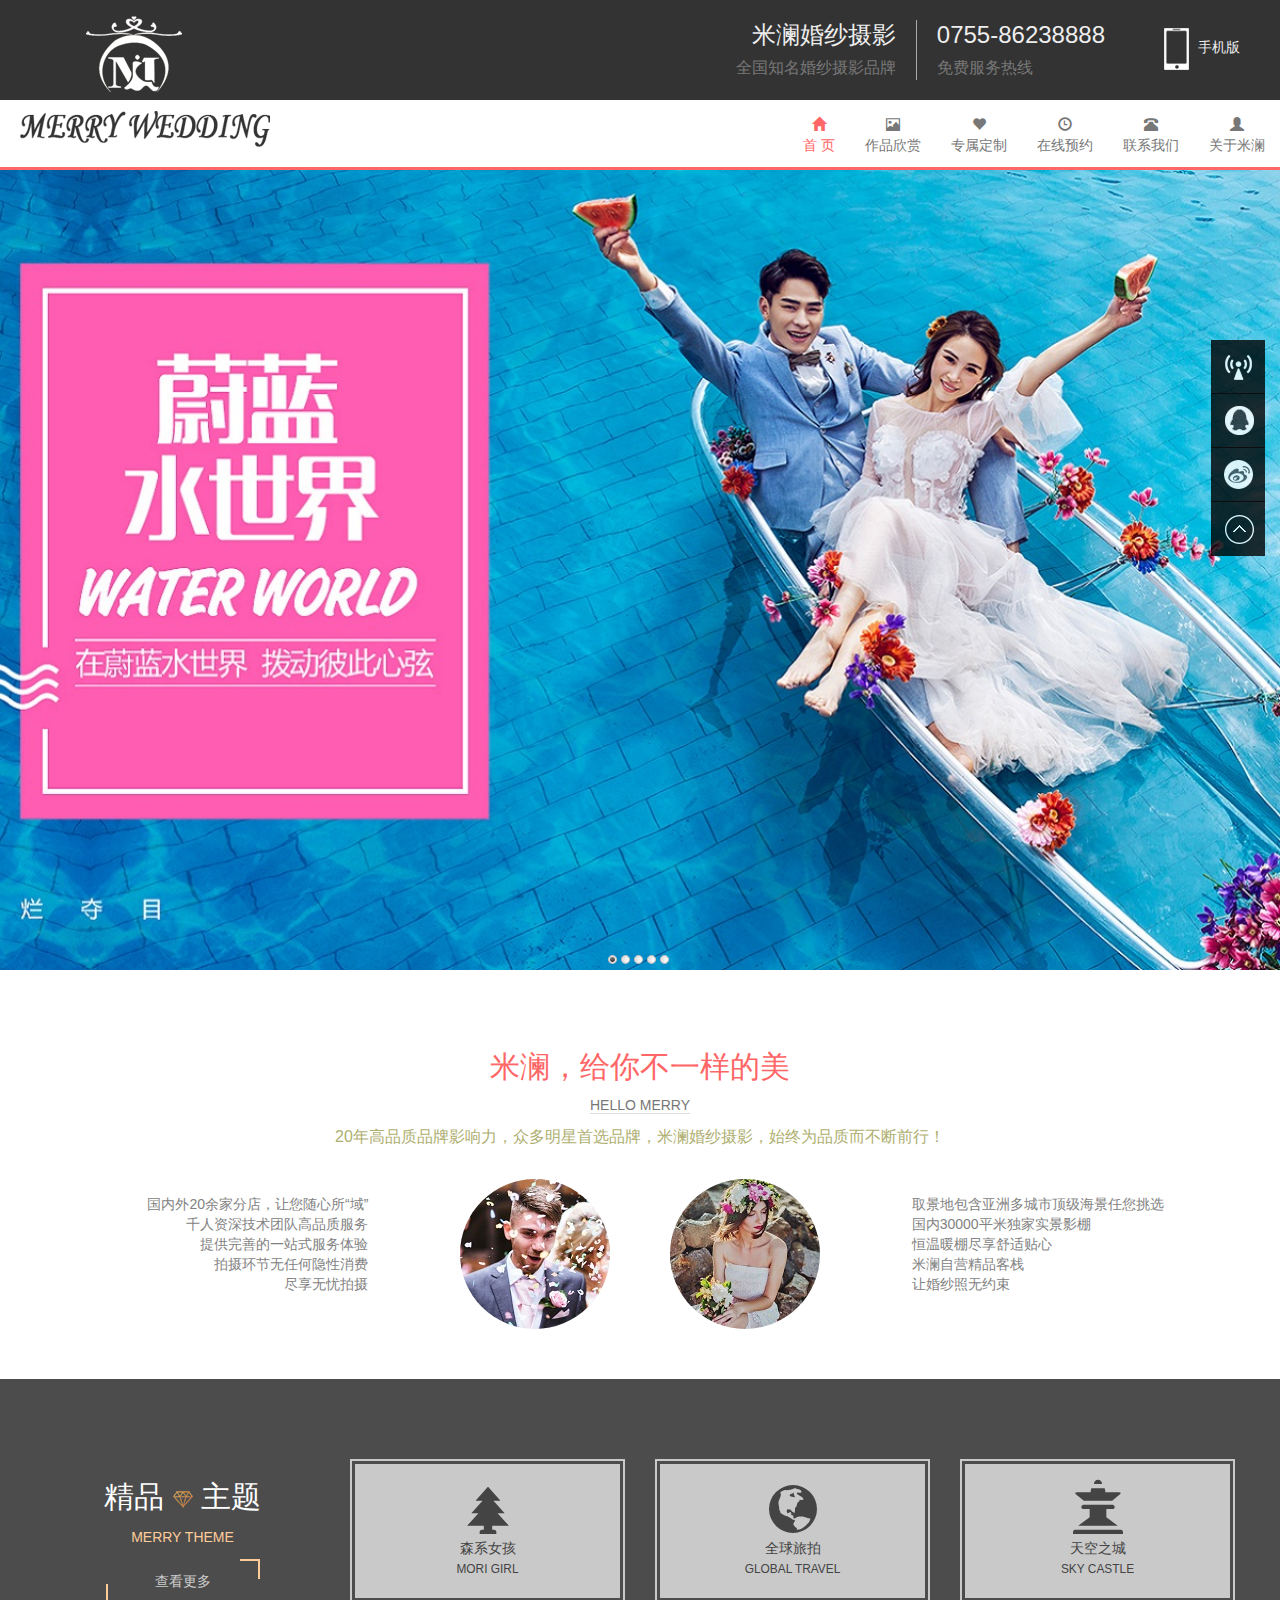
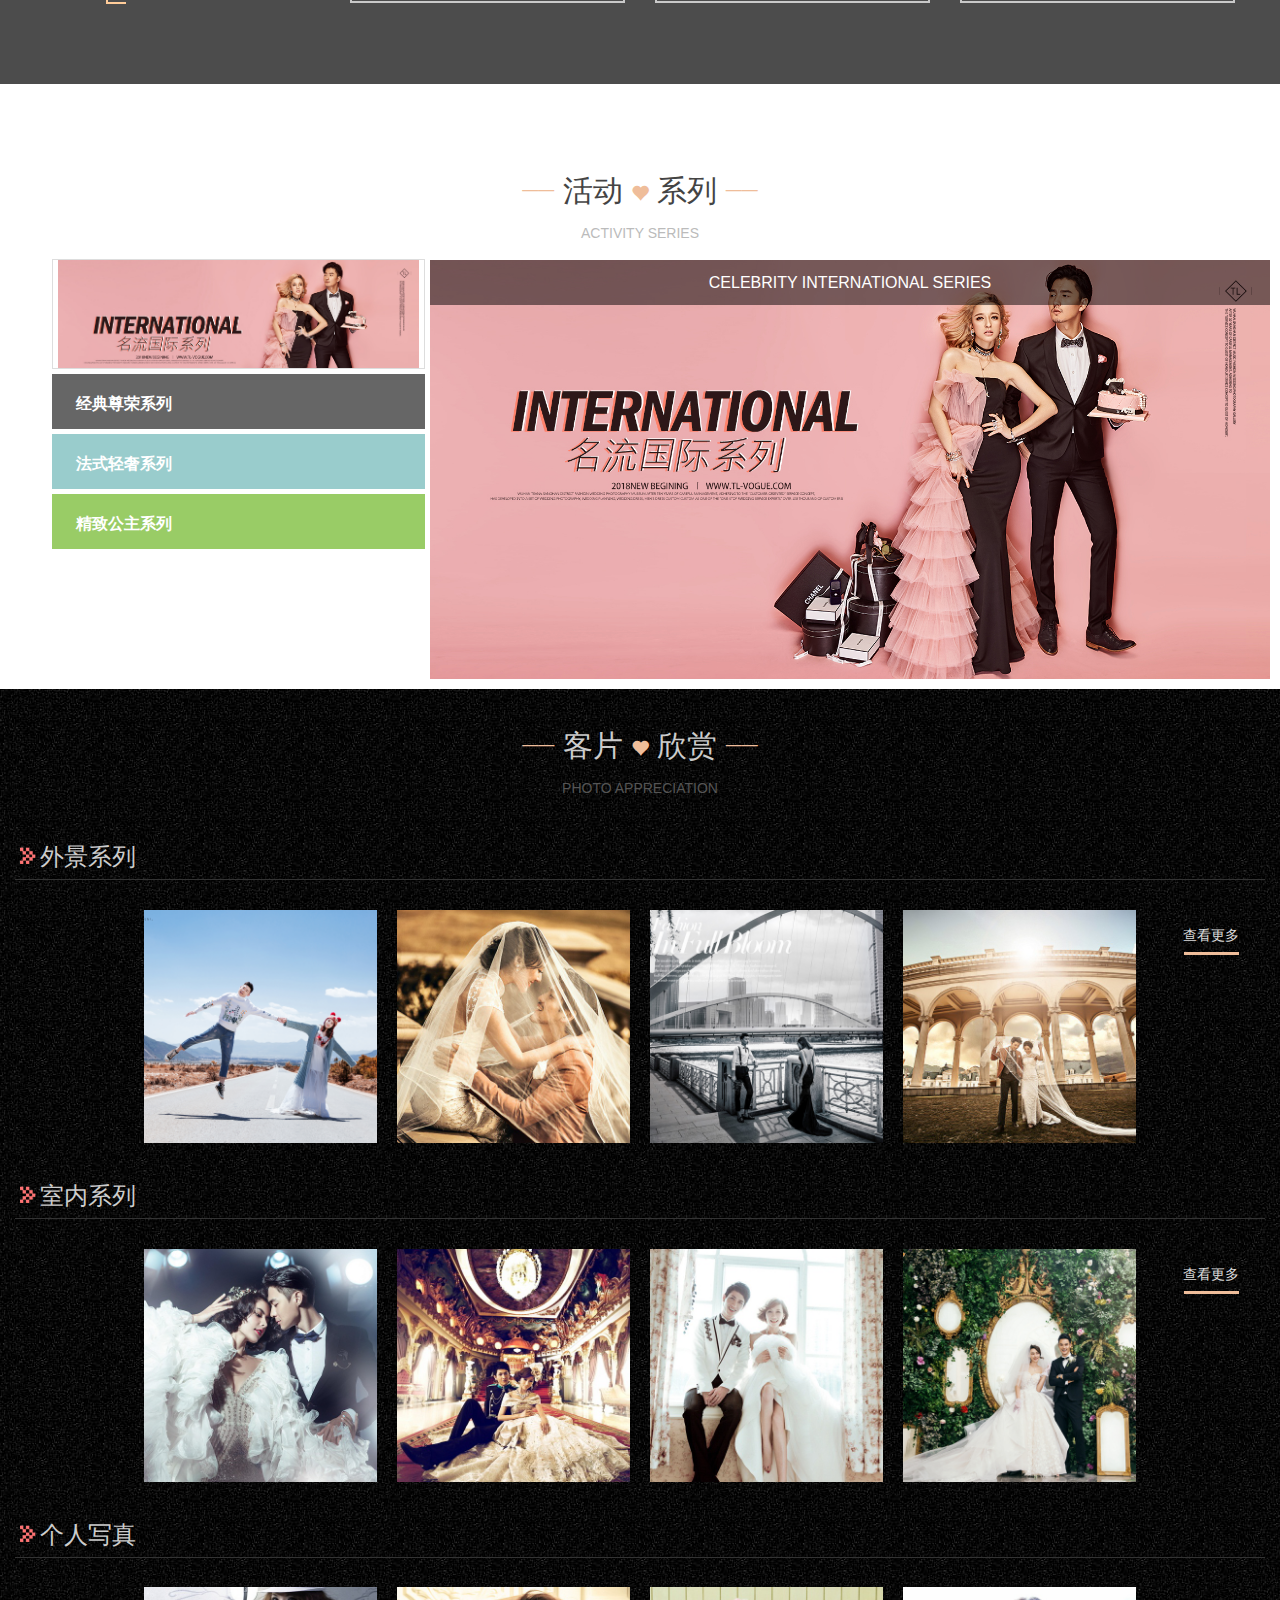
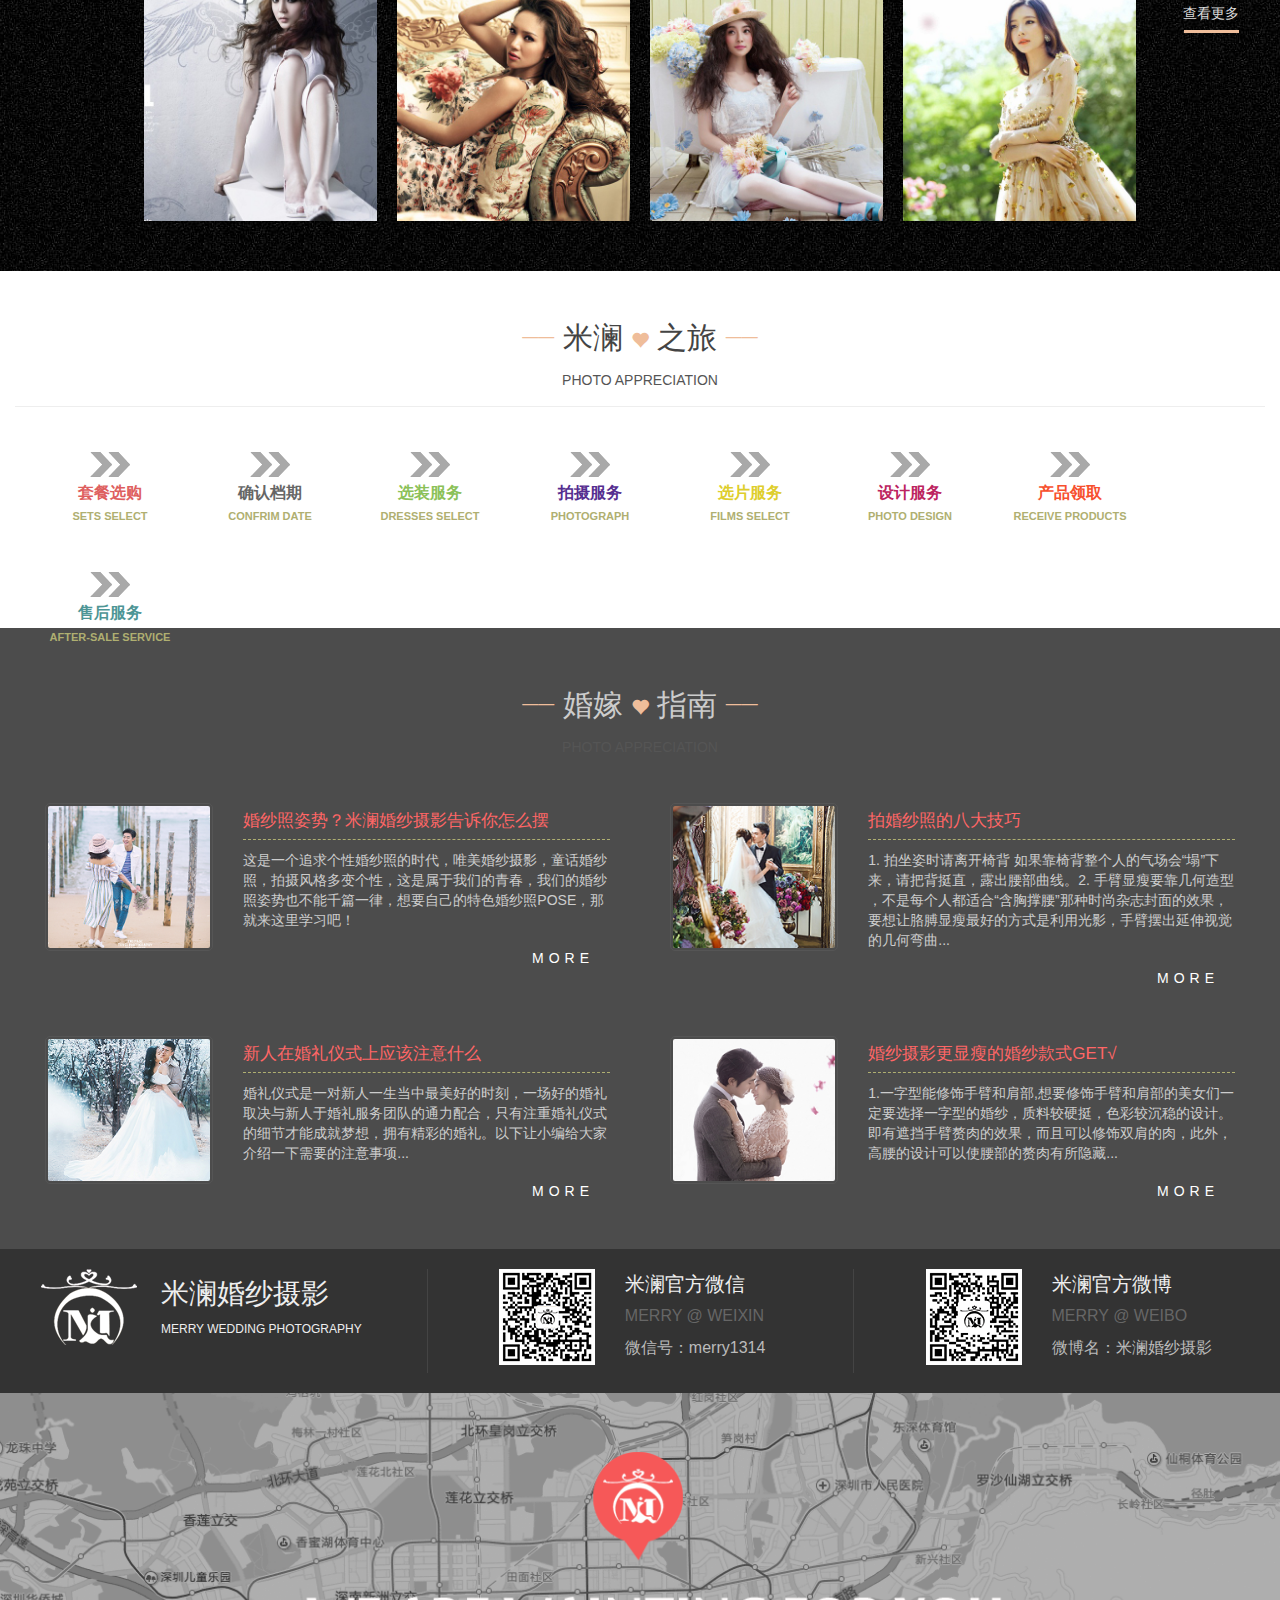
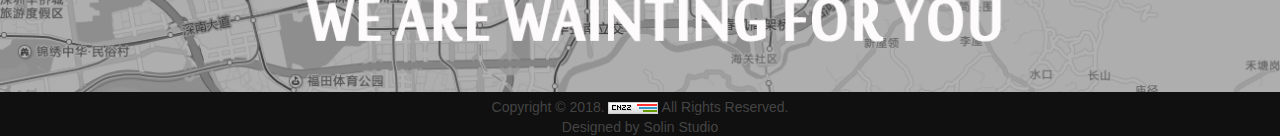
<file: index.html>
<!DOCTYPE html>
<html lang="en">
	<head>
		<meta charset="utf-8">
	    <meta http-equiv="X-UA-Compatible" content="IE=edge">
	    <meta name="viewport" content="width=device-width, initial-scale=1">
		<title>米澜婚纱摄影</title>
	    <!--[if lt IE 9]>
	        <script src="html5shiv/html5shiv.min.js"></script>
	        <script src="respond/respond.min.js"></script>
	    <![endif]-->

	    <!-- 引入 Bootstrap -->
	    <link href="css/bootstrap.min.css" rel="stylesheet">

		<!-- 引入 外部样式 -->
	    <link href="css/top_banner.css" rel="stylesheet">
	    <link href="css/intro_theme_news.css" rel="stylesheet">
	    <link href="css/photos.css" rel="stylesheet">
	    <link href="css/contact.css" rel="stylesheet">		<!-- btn1 -->
	    <link href="css/jquery.sliderTabs.css" type="text/css" rel="stylesheet" />
		<link href="css/timeline_guide.css" rel="stylesheet" type="text/css" />
		<link href="css/footer.css" rel="stylesheet" type="text/css" />

	    <!-- 引入 外部js -->
		<script src="js/jquery-1.8.2.min.js"></script> <!-- banner -->
		<script src="js/index.js"></script>
		<script src="js/jquery.js"></script>	<!-- news -->
		<!-- banner -->
	    <script>	
			$(function(){
				var demo = $("div#demoSlider").sliderTabs({
				  indicators: true,
				  panelArrows: true,
				  panelArrowsShowOnHover: true,
				  tabs: false,
				  classes: {
					panel: 'demoPanel'
				  }
				});
			});
		</script>
		<script src="js/jquery-2.0.3.min.js" type="text/javascript"></script>	<!-- backtop -->
		<!-- backtop -->
		<script type="text/javascript">	
			$(document).ready(function(){
				$(".side ul li").hover(function(){
					$(this).find(".sidebox").stop().animate({"width":"124px"},200).css({"opacity":"1","filter":"Alpha(opacity=100)","background":"#ae1c1c"})	
				},function(){
					$(this).find(".sidebox").stop().animate({"width":"54px"},200).css({"opacity":"0.8","filter":"Alpha(opacity=80)","background":"#000"})	
				});			
			});
			function goTop(){
				$('html,body').animate({'scrollTop':0},600);
			}
		</script>

		<style>
			* {
				margin:0;
				padding:0;
				list-style-type:none;
			}
			body{
				--def: #FAFA79; 	
				--inv: #fff;
			}
			.bg-show{
				background: url(images/bg_img.jpg);
				background-position: center center;
				background-repeat: no-repeat;
				background-attachment: fixed;
			}
			.bg-show1{
				background: url(images/bg_img1.jpg);
				background-position: center center;
				background-size: 100%;
				background-repeat: no-repeat;
				background-attachment: fixed;
			}
			.demoPanel{
				padding:0;
				background-color: #222;
				text-align:center;
			}
			.demoPanel img{width:100%;}
			.row{margin: 0;}
			.navbar-collapse .slogan{margin-left: -9px;}
		</style>
	</head>
	<body>
	<!--  top begin   -->
		<header>
			<img src="images/logo.png" alt="">	
			<a href="" class="hidden-xs"><img src="images/phone.png" alt="">手机版</a>	
			<h4 class="hidden-sm hidden-xs">0755-86238888<br><small>免费服务热线</small></h4>
			<h3 class="hidden-xs">米澜婚纱摄影<br><small>全国知名婚纱摄影品牌</small></h3>
		</header>
	<!--  top end  -->

	<!--  nav begin  -->
		<nav class="navbar navbar-default navbar-fixed-top">	<!--navbar-fixed-top-->
			<div class="container-fluid nav_border">
				<div class="navbar-header">
					<button type="button" class="navbar-toggle collapsed" data-toggle="collapse" data-target="#bs-example-navbar-collapse-1" aria-expanded="false">
						<span class="sr-only">Toggle navigation</span>
						<span class="icon-bar"></span>
						<span class="icon-bar"></span>
						<span class="icon-bar"></span>
					</button>
					<img src="images/logo1.png" alt="" class="img-responsive logo1">
			    	<img src="images/slogan1.png" alt="" class="img-responsive slogan1">
			    	<img src="images/slogan.png" alt="" class="img-responsive slogan">
				</div>
			    <div class="collapse navbar-collapse" id="bs-example-navbar-collapse-1">
			      	<ul class="nav navbar-nav navbar-right">
				        <li><a href="index.html" class="home"><span class="glyphicon glyphicon-home" aria-hidden="true"></span><br>首 页</a></li>
				        <li><a href="album.html"><span class="glyphicon glyphicon-picture" aria-hidden="true"></span><br>作品欣赏</a></li>
				        <li><a href="custom.html"><span class="glyphicon glyphicon-heart" aria-hidden="true"></span><br>专属定制</a></li>
				        <li><a href="order.html"><span class="glyphicon glyphicon-time" aria-hidden="true"></span><br>在线预约</a></li>
				        <li><a href="contact.html"><span class="glyphicon glyphicon-phone-alt" aria-hidden="true"></span><br>联系我们</a></li>
				        <li><a href="about.html"><span class="glyphicon glyphicon-user" aria-hidden="true"></span><br>关于米澜</a></li>
			      	</ul>
			    </div>
			</div>
		</nav>
	<!--  nav end  -->
	
	<!--  banner begin  -->
		<div id="demoSlider">
		    <ul>
				<li><a href="#banner1"></a></li>
				<li><a href="#banner2"></a></li>
				<li><a href="#banner3"></a></li>
				<li><a href="#banner4"></a></li>
				<li><a href="#banner5"></a></li>
		    </ul>
		    <div id="banner1" style="width: 100%;"><img src="images/banner1.jpg" class="img-responsive"></div>
		    <div id="banner2" style="width: 100%;"><img src="images/banner2.jpg" class="img-responsive"></div>
		    <div id="banner3" style="width: 100%;"><img src="images/banner3.jpg" class="img-responsive"></div>
		    <div id="banner4" style="width: 100%;"><img src="images/banner4.jpg" class="img-responsive"></div>
		    <div id="banner5" style="width: 100%;"><img src="images/banner5.jpg" class="img-responsive"></div>
		</div>
	<!--  banner end  -->
	
	<!--  intro begin  -->
		<div class="container-fluid intro">
			<div class="row">
				<h2 class="text-center intro-h2">米澜，给你不一样的美<br><small>HELLO MERRY</small></h2>
				<p class="text-center intro-p">20年高品质品牌影响力，众多明星首选品牌，米澜婚纱摄影，始终为品质而不断前行！</p>
				<div class="col-md-12">
					<div class="row">
						<div class="col-xs-12 col-sm-6 col-md-6 col-lg-6 pull-left">
							<div class="col-xs-7 text-right intro-info1">
								<p>国内外20余家分店，让您随心所“域”<br>千人资深技术团队高品质服务<br>提供完善的一站式服务体验<br>拍摄环节无任何隐性消费<br>尽享无忧拍摄</p>
							</div>
							<div class="col-xs-5 intro-img1">
								<img src="images/intro-img1.jpg" alt="" class="img-responsive">
							</div>						
						</div>
						<div class="col-xs-12 col-sm-6 col-md-6 col-lg-6 pull-right">
							<div class="col-xs-5 intro-img2">
								<img src="images/intro-img2.jpg" alt=""  class="img-responsive">
							</div>
							<div class="col-xs-7 intro-info2">
								<p>取景地包含亚洲多城市顶级海景任您挑选<br>国内30000平米独家实景影棚<br>恒温暖棚尽享舒适贴心<br>米澜自营精品客栈<br>让婚纱照无约束</p>
							</div>
						</div>
					</div>
				</div>
			</div>
		</div>
	<!--  intro end  -->

	<!--  theme begin  -->
		<div class="container-fluid theme">
			<div class="row">
				<div class="col-md-3 col-sm-12 col-xs-12 text-center theme_title">
					<h3>精品 <img src="images/diamond.png" alt=""> 主题<br><small>MERRY THEME</small></h3>
					<div class="btn1"> 
						<span class="line1"></span> 
						<span class="line2"></span> 
						<span class="line3"></span> 
						<span class="line4"></span> 查看更多 
					</div>
				</div>
				<div class="col-md-3 col-sm-12 col-xs-12 theme_classify text-center">
					<a href="">
						<div>
							<div>
								<span class="glyphicon glyphicon-tree-conifer" aria-hidden="true"></span>
								<p>森系女孩<br><small>MORI GIRL</small></p>
							</div>
						</div>
					</a>
				</div>
				<div class="col-md-3 col-sm-12 col-xs-12 theme_classify text-center">
					<a href="">
						<div>
							<div>
								<span class="glyphicon glyphicon-globe" aria-hidden="true"></span>
								<p>全球旅拍<br><small>GLOBAL TRAVEL</small></p>
							</div>
						</div>
					</a>
				</div>
				<div class="col-md-3 col-sm-12 col-xs-12 theme_classify text-center">
					<a href="">
						<div>
							<div>
								<span class="glyphicon glyphicon-queen" aria-hidden="true"></span>
								<p>天空之城<br><small>SKY CASTLE</small></p>
							</div>
						</div>
					</a>
				</div>
			</div>
		</div>
	<!--  theme end  -->

	<!--  news begin  -->
		<div class="container-fluid news">
			<h2 class="text-center"><small>——</small> 活动 <span class="glyphicon glyphicon-heart" aria-hidden="true"></span> 系列 <small>——</small></h2>
			<h4 class="text-center">ACTIVITY SERIES</h4>
			<div class="row film_focus">
				<div class="film_focus_desc col-md-4 hidden-sm hidden-xs">
					<ul class="film_focus_nav">
						<li class="cur"> <b><img src="images/news1.jpg" alt="" class="img-responsive"/></b><span>名流国际系列</span> </li>
						<li> <b><img src="images/news2.jpg" alt="" class="img-responsive"/></b><span>经典尊荣系列</span> </li>
						<li> <b><img src="images/news3.jpg" alt="" class="img-responsive"/></b><span>法式轻奢系列</span> </li>
						<li> <b><img src="images/news4.jpg" alt="" class="img-responsive"/></b><span>精致公主系列</span> </li>
					</ul>
				</div>
				<div class="film_focus_imgs_wrap col-md-8 col-md-offset-4 col-xs-12 col-sm-12">
					<ul class="film_focus_imgs">
						<li><a href="#"><img src="images/news1.jpg" alt="CELEBRITY INTERNATIONAL SERIES" class="img-responsive"/></a></li>
						<li><a href="#"><img src="images/news2.jpg" alt="CLASSIC HONOR SERIES" class="img-responsive"/></a></li>
						<li><a href="#"><img src="images/news3.jpg" alt="FRENCH STYLE SERIES" class="img-responsive"/></a></li>
						<li><a href="#"><img src="images/news4.jpg" alt="DELICATE PRINCESS SERIES" class="img-responsive"/></a></li>
					</ul>
					<h3 class="text-center">CELEBRITY INTERNATIONAL SERIES</h3>
				</div>
			</div>
		</div>	
	<!--  news end  -->

	<!--  photos begin  -->
		<div class="container-fluid photos">
			<h2 class="text-center"><small>——</small> 客片 <span class="glyphicon glyphicon-heart" aria-hidden="true"></span> 欣赏 <small>——</small></h2>
			<h4 class="text-center">PHOTO APPRECIATION</h4>
			<div class="row">			<!--外景系列-->
				<h3>外景系列</h3>
				<div class="col-md-10 col-md-offset-1">
			        <ul class="items row">
			            <li class="col-sm-6 col-md-3">
			                <figure class="effect-jazz">
			                    <img src="images/photo1.png" alt="">
			                    <figcaption>
			                        <h2>恋恋夏日风<br><span>SOFT WIND</span></h2>
			                        <p>情人湖</p>
			                    </figcaption>
			                </figure>
			            </li>
			            <li class="col-sm-6 col-md-3">
			                <figure class="effect-jazz">
			                    <img src="images/photo2.png" alt="">
			                    <figcaption>
			                        <h2>温·心<br><span>WARM HEART</span></h2>
			                        <p>海角七号</p>
			                    </figcaption>
			                </figure>
			            </li>
			            <li class="col-sm-6 col-md-3">
			                <figure class="effect-jazz">
			                    <img src="images/photo3.png" alt="">
			                    <figcaption>
			                        <h2>尊荣尚爱<br><span>HONOR LOVE</span></h2>
			                        <p>天津之眼</p>
			                    </figcaption>
			                </figure>
			            </li>
			            <li class="col-sm-6 col-md-3">
			                <figure class="effect-jazz">
			                    <img src="images/photo4.png" alt="">
			                    <figcaption>
			                        <h2>大城小爱<br><span>LOVE IN CITY</span></h2>
			                        <p>重庆古城</p>
			                    </figcaption>
			                </figure>
			            </li>
			        </ul>
			    </div>
			    <div class="col-md-1">
			    	<div class="btn4"> 
						<svg height="45" width="100" xmlns="#">
							<rect id="btn4" height="45" width="100"></rect>
						</svg>
						<div id="btn4_text"> <a href="">查看更多</a> </div>
					</div>
			    </div>
	        </div>
	        <div class="row">			<!--室内系列-->
				<h3>室内系列</h3>
				<div class="col-md-10 col-md-offset-1">
			        <ul class="items row">
			            <li class="col-sm-6 col-md-3">
			                <figure class="effect-jazz">
			                    <img src="images/photo5.png" alt="">
			                    <figcaption>
			                        <h2>吾爱如歌<br><span>LOVE SONG</span></h2>
			                        <p>2018.03.26</p>
			                    </figcaption>
			                </figure>
			            </li>
			            <li class="col-sm-6 col-md-3">
			                <figure class="effect-jazz">
			                    <img src="images/photo6.png" alt="">
			                    <figcaption>
			                        <h2>一宠繁华<br><span>THE ONLY</span></h2>
			                        <p>2018.03.16</p>
			                    </figcaption>
			                </figure>
			            </li>
			            <li class="col-sm-6 col-md-3">
			                <figure class="effect-jazz">
			                    <img src="images/photo7.jpg" alt="">
			                    <figcaption>
			                        <h2>一笑倾城<br><span>YOU SMILE</span></h2>
			                        <p>2018.04.22</p>
			                    </figcaption>
			                </figure>
			            </li>
			            <li class="col-sm-6 col-md-3">
			                <figure class="effect-jazz">
			                    <img src="images/photo8.png" alt="">
			                    <figcaption>
			                        <h2>魔幻·爱<br><span>MAGIC LOVE</span></h2>
			                        <p>2018.04.08</p>
			                    </figcaption>
			                </figure>
			            </li>
			        </ul>
			    </div>
			    <div class="col-md-1">
			    	<div class="btn4"> 
						<svg height="45" width="100" xmlns="#">
							<rect id="btn4" height="45" width="100"></rect>
						</svg>
						<div id="btn4_text"> <a href="">查看更多</a> </div>
					</div>
			    </div>
	        </div>
	        <div class="row">			<!--个人写真-->
				<h3>个人写真</h3>
				<div class="col-md-10 col-md-offset-1">
			        <ul class="items row">
			            <li class="col-sm-6 col-md-3">
			                <figure class="effect-jazz">
			                    <img src="images/photo9.png" alt="">
			                    <figcaption>
			                        <h2>天使女孩<br><span>ANGLE GIRL</span></h2>
			                        <p>2018.04.06</p>
			                        <a href="#" >查看更多</a>
			                    </figcaption>
			                </figure>
			            </li>
			            <li class="col-sm-6 col-md-3">
			                <figure class="effect-jazz">
			                    <img src="images/photo10.jpg" alt="">
			                    <figcaption>
			                        <h2>女王风<br><span>QUEEN STYLE</span></h2>
			                        <p>2018.04.12</p>
			                        <a href="#" >查看更多</a>
			                    </figcaption>
			                </figure>
			            </li>
			            <li class="col-sm-6 col-md-3">
			                <figure class="effect-jazz">
			                    <img src="images/photo11.jpg" alt="">
			                    <figcaption>
			                        <h2>甜美开心果<br><span>SWEET HEART</span></h2>
			                        <p>2018.03.28</p>
			                        <a href="#" >查看更多</a>
			                    </figcaption>
			                </figure>
			            </li>
			            <li class="col-sm-6 col-md-3">
			                <figure class="effect-jazz">
			                    <img src="images/photo12.jpg" alt="">
			                    <figcaption>
			                        <h2>轻奢年华<br><span>LUXURY TIME</span></h2>
			                        <p>2018.04.03</p>
			                        <a href="#" >查看更多</a>
			                    </figcaption>
			                </figure>
			            </li>
			        </ul>
			    </div>
			    <div class="col-md-1">
			    	<div class="btn4"> 
						<svg height="45" width="100" xmlns="#">
							<rect id="btn4" height="45" width="100"></rect>
						</svg>
						<div id="btn4_text"> <a href="">查看更多</a> </div>
					</div>
			    </div>
	        </div>
		</div>
	<!--  photos end  -->

	<!--  timeline begin  -->
		<div class="container-fluid timeline">
			<h2 class="text-center"><small>——</small> 米澜 <span class="glyphicon glyphicon-heart" aria-hidden="true"></span> 之旅 <small>——</small></h2>
			<h4 class="text-center">PHOTO APPRECIATION</h4>
			<div class="row">
				<ul class="col-md-12 course_nr">
					<li>套餐选购<br><span>SETS SELECT</span>
						<div class="shiji">
							<h1>01</h1>
							<p>套餐选购</p>
						</div>
					</li>
					<li>确认档期<br><span>CONFRIM DATE</span>
						<div class="shiji">
							<h1>02</h1>
							<p>确认档期</p>
						</div>
					</li>
					<li>选装服务<br><span>DRESSES SELECT</span>
						<div class="shiji">
							<h1>03</h1>
							<p>选装服务</p>
						</div>
					</li>
					<li>拍摄服务<br><span>PHOTOGRAPH</span>
						<div class="shiji">
							<h1>04</h1>
							<p>拍摄服务</p>
						</div>
					</li>
					<li>选片服务<br><span>FILMS SELECT</span>
						<div class="shiji">
							<h1>05</h1>
							<p>选片服务</p>
						</div>
					</li>
					<li>设计服务<br><span>PHOTO DESIGN</span>
						<div class="shiji">
							<h1>06</h1>
							<p>设计服务</p>
						</div>
					</li>
					<li>产品领取<br><span>RECEIVE PRODUCTS</span>
						<div class="shiji">
							<h1>07</h1>
							<p>产品领取</p>
						</div>
					</li>
					<li>售后服务<br><span>AFTER-SALE SERVICE</span>
						<div class="shiji">
							<h1>08</h1>
							<p>售后服务</p>
						</div>
					</li>
				</ul>
			</div>
		</div>
	<!--  timeline end  -->

	<!--  guide begin  -->
		<div class="container-fluid guide">
			<h2 class="text-center"><small>——</small> 婚嫁 <span class="glyphicon glyphicon-heart" aria-hidden="true"></span> 指南 <small>——</small></h2>
			<h4 class="text-center">PHOTO APPRECIATION</h4>
			<div class="row">
				<div class="col-xs-12 col-sm-12 col-md-6">
					<div class="row">
						<div class="col-xs-4 col-sm-4 col-md-4 pic_left"><img src="images/pic_left1.png" alt="" class="img-responsive"></div>
						<div class="col-xs-8 col-sm-8 col-md-8 text_right">
							<a href="">婚纱照姿势？米澜婚纱摄影告诉你怎么摆</a>
							<p>这是一个追求个性婚纱照的时代，唯美婚纱摄影，童话婚纱照，拍摄风格多变个性，这是属于我们的青春，我们的婚纱照姿势也不能千篇一律，想要自己的特色婚纱照POSE，那就来这里学习吧！</p>
							<div class="btn from-right pull-right">MORE</div>
						</div>
					</div>
				</div>
				<div class="col-xs-12 col-sm-12 col-md-6">
					<div class="row">
						<div class="col-xs-4 col-sm-4 col-md-4 pic_left"><img src="images/pic_left2.png" alt="" class="img-responsive"></div>
						<div class="col-xs-8 col-sm-8 col-md-8 text_right">
							<a href="">拍婚纱照的八大技巧</a>
							<p>1. 拍坐姿时请离开椅背 如果靠椅背整个人的气场会“塌”下来，请把背挺直，露出腰部曲线。2. 手臂显瘦要靠几何造型 ，不是每个人都适合“含胸撑腰”那种时尚杂志封面的效果，要想让胳膊显瘦最好的方式是利用光影，手臂摆出延伸视觉的几何弯曲...</p>
							<div class="btn from-right pull-right">MORE</div>
						</div>
					</div>
				</div>
			</div>
			<div class="row">
				<div class="col-xs-12 col-sm-12 col-md-6">
					<div class="row">
						<div class="col-xs-4 col-sm-4 col-md-4 pic_left"><img src="images/pic_left3.png" alt="" class="img-responsive"></div>
						<div class="col-xs-8 col-sm-8 col-md-8 text_right">
							<a href="">新人在婚礼仪式上应该注意什么</a>
							<p>婚礼仪式是一对新人一生当中最美好的时刻，一场好的婚礼取决与新人于婚礼服务团队的通力配合，只有注重婚礼仪式的细节才能成就梦想，拥有精彩的婚礼。以下让小编给大家介绍一下需要的注意事项...</p>
							<div class="btn from-right pull-right">MORE</div>
						</div>
					</div>
				</div>
				<div class="col-xs-12 col-sm-12 col-md-6">
					<div class="row">
						<div class="col-xs-4 col-sm-4 col-md-4 pic_left"><img src="images/pic_left4.png" alt="" class="img-responsive"></div>
						<div class="col-xs-8 col-sm-8 col-md-8 text_right">
							<a href="">婚纱摄影更显瘦的婚纱款式GET√</a>
							<p>1.一字型能修饰手臂和肩部,想要修饰手臂和肩部的美女们一定要选择一字型的婚纱，质料较硬挺，色彩较沉稳的设计。即有遮挡手臂赘肉的效果，而且可以修饰双肩的肉，此外，高腰的设计可以使腰部的赘肉有所隐藏...</p>
							<div class="btn from-right pull-right">MORE</div>
						</div>
					</div>
				</div>
			</div>
		</div>
	<!--  guide end  -->

	<!--  footer begin  -->
		<div class="container-fluid footer">
			<div class="row info">
				<div class="col-xs-12 col-sm-4 col-md-4">
					<img src="images/logo.png" alt="">
					<h5>米澜婚纱摄影<br><span>MERRY WEDDING PHOTOGRAPHY</span></h5>
				</div>
				<div class="col-xs-6 col-sm-4 col-md-4 weibo">
					<img src="images/weibo.png" alt="" class="img-responsive">
					<p>米澜官方微信<br><span>MERRY @ WEIXIN</span><br><small>微信号：merry1314</small></p>
				</div>
				<div class="col-xs-6 col-sm-4 col-md-4 weixin">
					<img src="images/weixin.png" alt="" class="img-responsive">
					<p>米澜官方微博<br><span>MERRY @ WEIBO</span><br><small>微博名：米澜婚纱摄影</small></p>
				</div>
			</div>
			<div class="row map">
				<img src="images/map.png" alt="" class="img-responsive">
			</div>
			<div class="row copyright text-center">Copyright © 2018. <img src="images/pic.gif" alt=""> All Rights Reserved.
				<br><span>Designed by Solin Studio</span>
			</div>
		</div>
	<!--  footer end  -->

	<!--  backtop begin  -->
		<div class="side">
			<ul>
				<li><a href="#"><div class="sidebox"><img src="images/side_icon01.png">客服中心</div></a></li>
				<li><a href="javascript:void(0);" ><div class="sidebox"><img src="images/side_icon02.png">QQ客服</div></a></li>
				<li><a href="javascript:void(0);" ><div class="sidebox"><img src="images/side_icon03.png">新浪微博</div></a></li>
				<li style="border:none;"><a href="javascript:goTop();" class="sidetop"><img src="images/side_icon04.png"></a></li>
			</ul>
		</div>
	<!--  backtop end  -->

		<!-- 内置js -->
	    <script src="js/jquery.min.js"></script>
	    <script src="js/bootstrap.min.js"></script>
	    
		<!-- banner -->
		<script src="js/jquery.sliderTabs.min.js"></script>	
		<!-- news -->
		<script type="text/javascript">
			(function(A){
				A.fn.th_video_focus=function(E){				
					var G={
						actClass:"cur",
						navContainerClass:".focus_pic_preview",
						focusContainerClass:".focus_pic",
						animTime:600,
						delayTime:5000
					};				
					if(E){
						A.extend(G,E)
					}					
					var C=G.actClass, D=G.navContainerClass, B=G.focusContainerClass, F=G.animTime, H=G.delayTime, I=null;				
					return this.each(function(){						
						var O=A(this), M=A(D+" li",O), P=A(B+" li",O), L=M.length, K=O.height();					
						function N(R){
							var V=K*R*-1;
							var U=A(B+" li",O), W=null, T=null;
							for(var S=0;S<=R;S++){
								W=U.eq(S);
								T=W.find('script[type="text/templ"]');
								if(T.length>0){
									W.html(T.html())
								}
							}
							A(B,O).stop().animate({top:V},F,function(){
								var Y=O.find("h3"), X=Y.height();
								Y.height(0).html(A(B+" li").eq(R).find("img").attr("alt")).animate({height:X},600)
							});
							A(D+" li").eq(R).addClass(C).siblings().removeClass(C)
						}
						function Q(){
							if(I){
								clearInterval(I)
							}
							I=setInterval(function(){
								var R=A(D+" li."+C).index();
								N((R+1)%L)
							},H)
						}			
						O.hover(function(){
							if(I){
								clearInterval(I)
							}
						},function(){
							Q()
						});					
						var J=null;						
						M.hover(function(){							
							var R=A(this).index();							
							if(I){
								clearInterval(I)
							}
							J=setTimeout(function(){
								N(R)
							},300)
						},function(){
							if(J){
								clearTimeout(J)
							}
							Q()
						}).click(function(T){
							var R=A(this).index(), S=P.eq(R).find("a");
							if(document.uniqueID||window.opera){
								S[0].click();
								T.stopPropagation();
								T.preventDefault()
							}
						});						
						Q()						
					})
				}
			})(jQuery);
			$(function(){	
				$(".film_focus").th_video_focus({
					navContainerClass:".film_focus_nav",
					focusContainerClass:".film_focus_imgs",
					delayTime:3000
				});
			});		
		</script>

	</body>
</html>
</file>
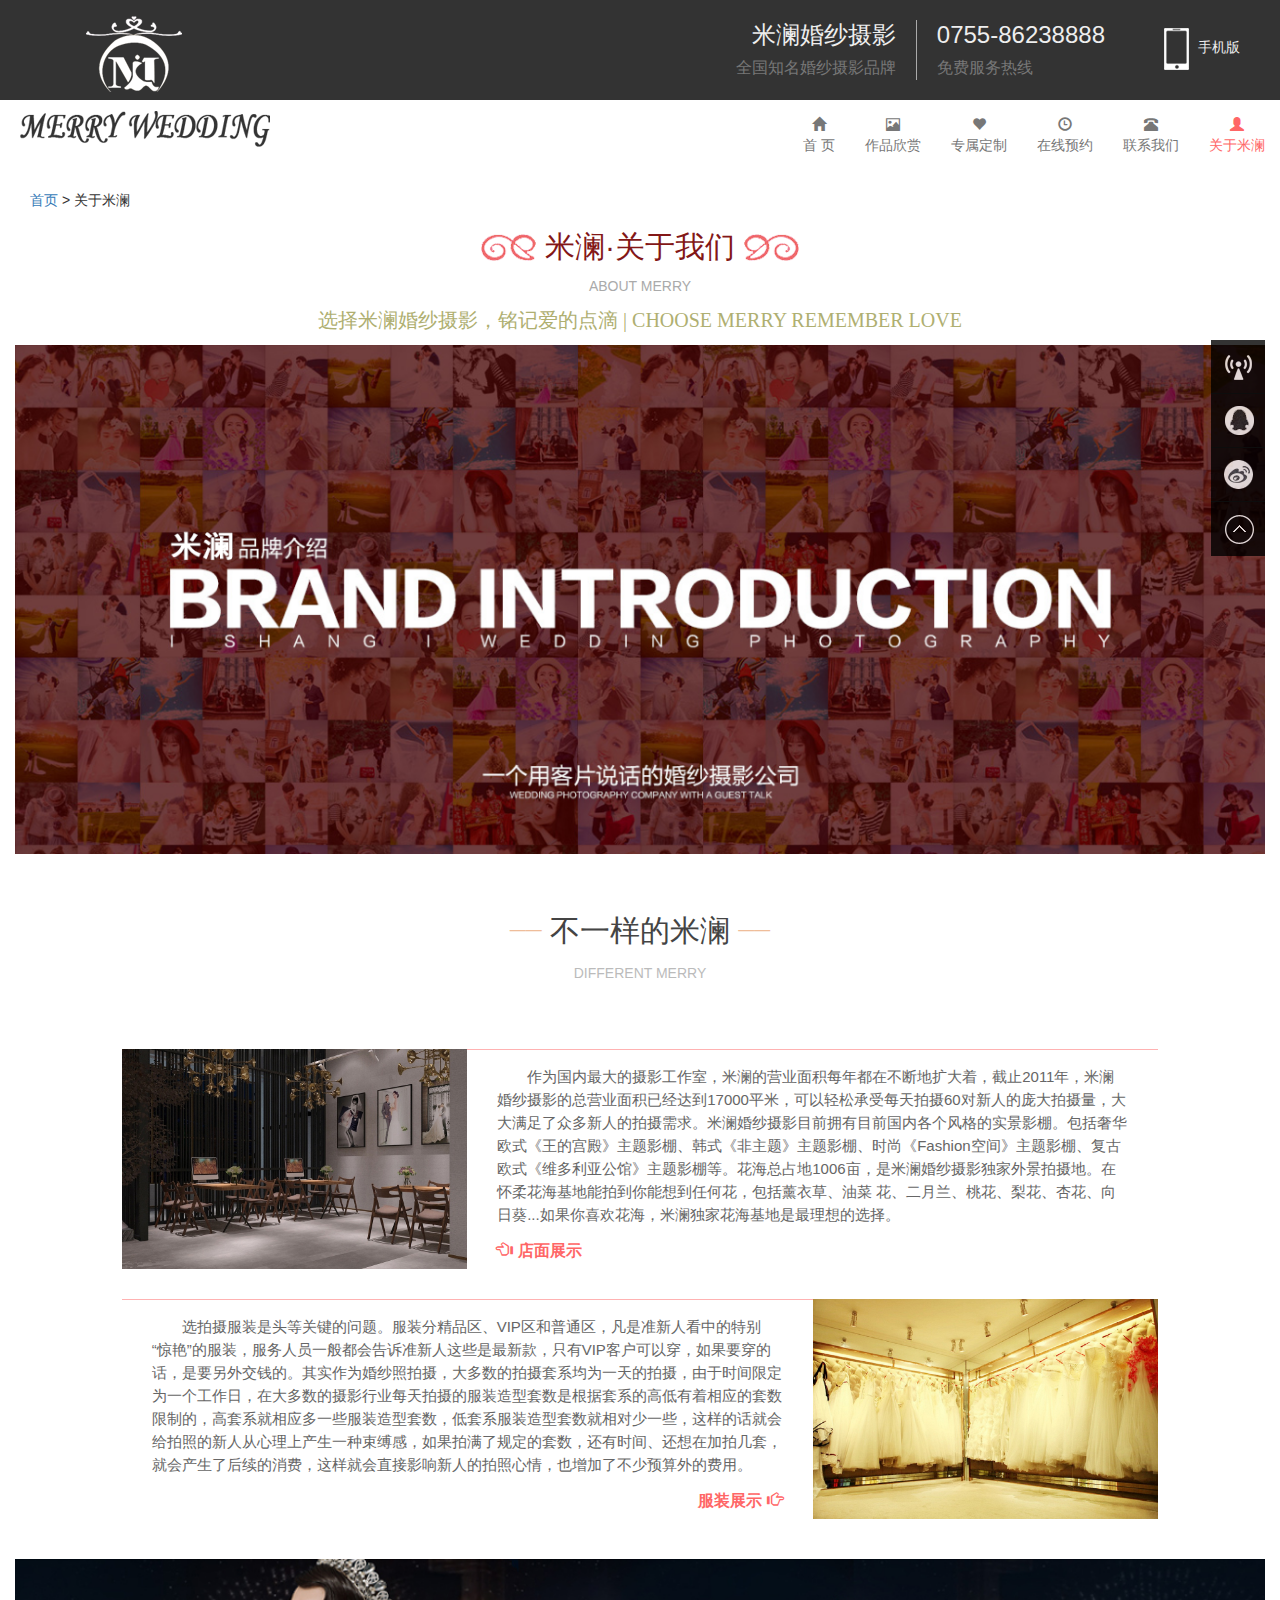
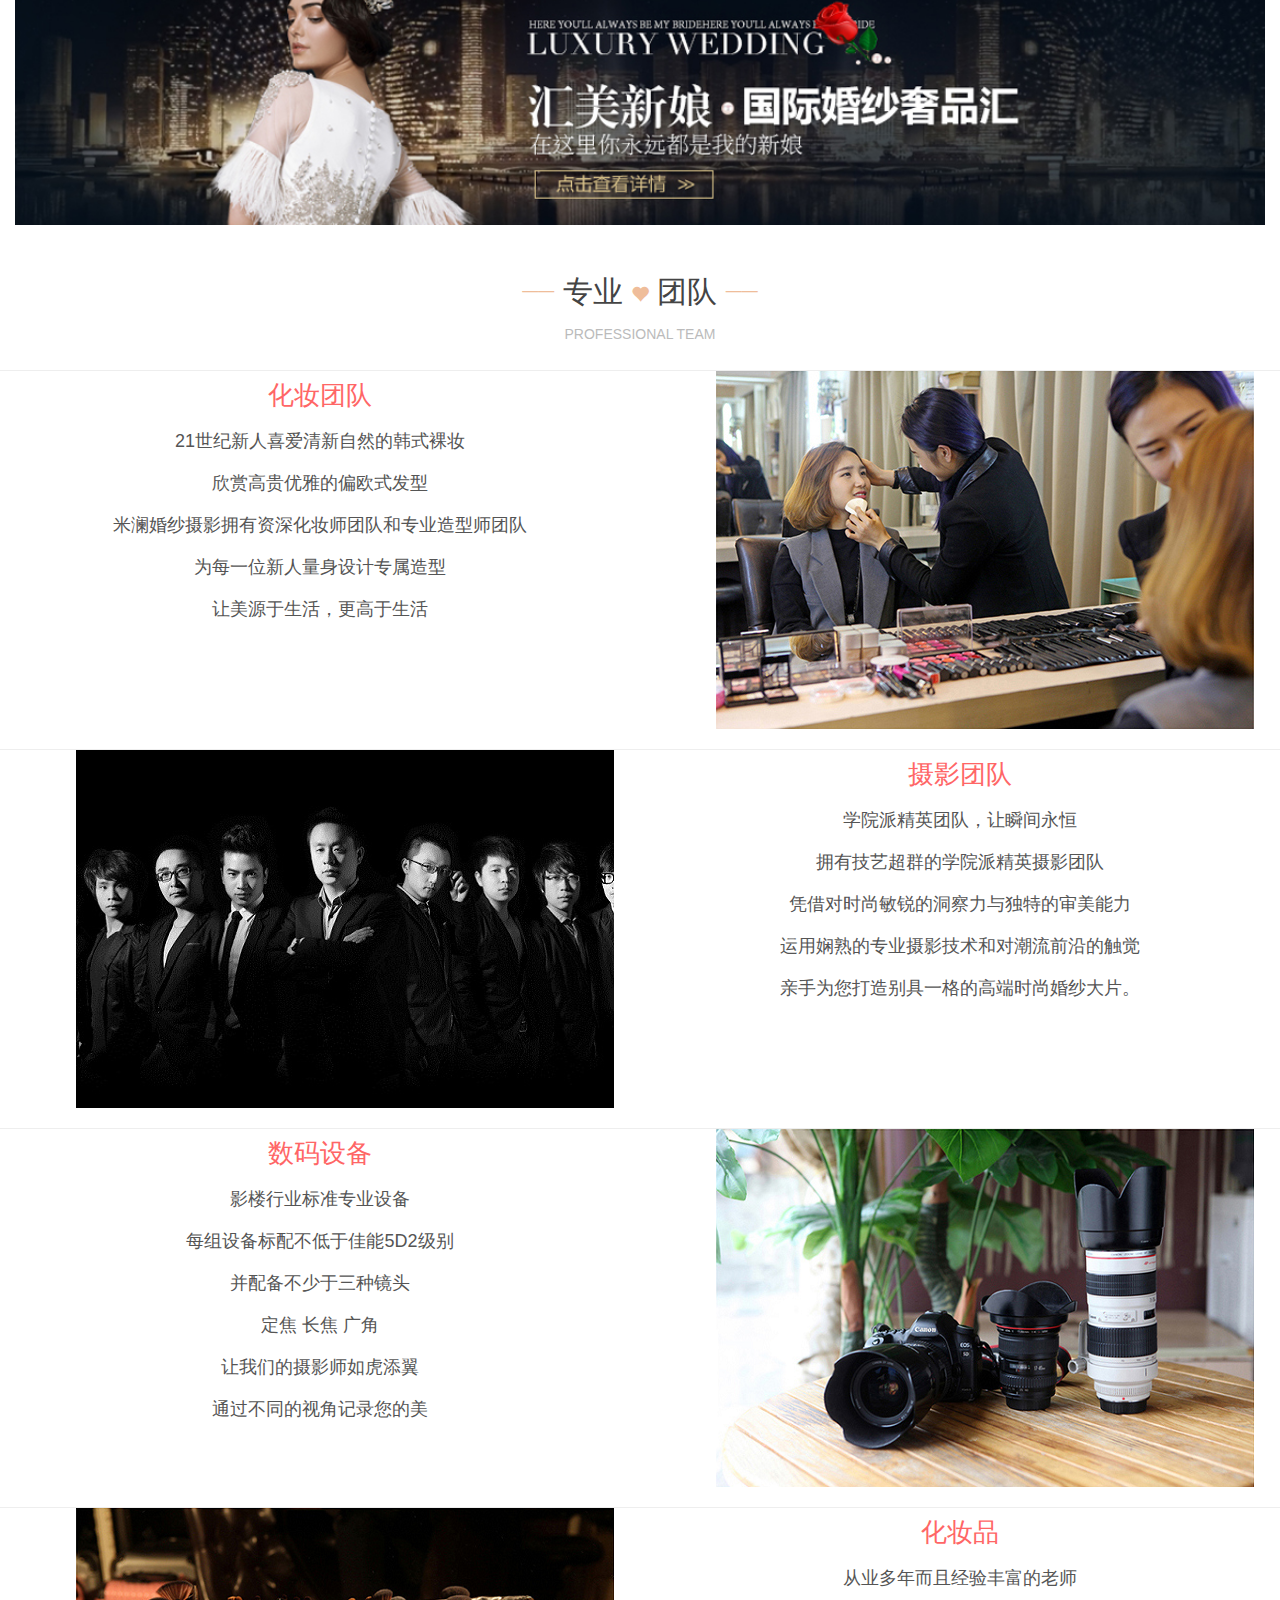
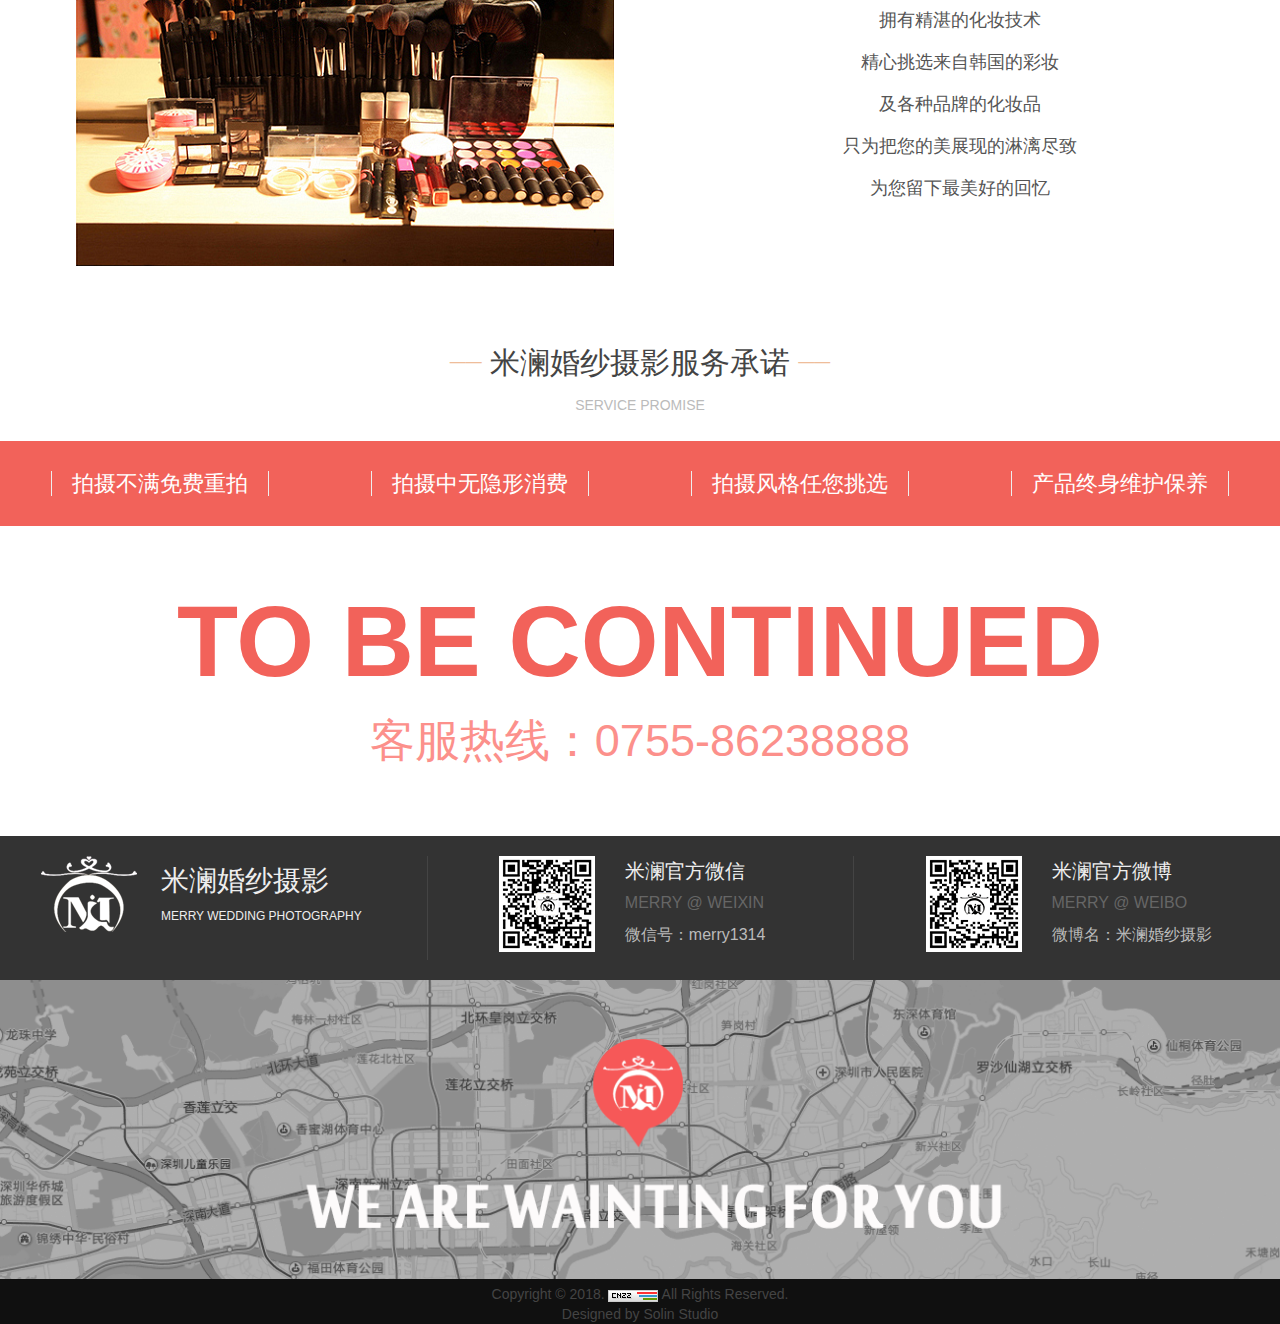
<file: about.html>
<!DOCTYPE html>
<html lang="en">
	<head>
		<meta charset="utf-8">
	    <meta http-equiv="X-UA-Compatible" content="IE=edge">
	    <meta name="viewport" content="width=device-width, initial-scale=1">
		<title>米澜婚纱摄影-关于米澜</title>
	    <!--[if lt IE 9]>
	        <script src="html5shiv/html5shiv.min.js"></script>
	        <script src="respond/respond.min.js"></script>
	    <![endif]-->

	    <!-- 引入 Bootstrap -->
	    <link href="css/bootstrap.min.css" rel="stylesheet">

		<!-- 引入 外部样式 -->
	    <link href="css/top_banner.css" rel="stylesheet">
	    <link href="css/about.css" rel="stylesheet">
		<link href="css/footer.css" rel="stylesheet" type="text/css" />
		<link href="css/pop-up-gallery1.css" rel="stylesheet" type="text/css" />  <!--图文混排-->
		<link href="css/pop-up-gallery2.css" rel="stylesheet" type="text/css"/>
		<link href="css/pop-up-gallery3.css" rel="stylesheet" type="text/css" />

	    <!-- 引入 外部js -->
		<script src="js/jquery-1.8.2.min.js"></script> <!-- banner -->
		<script src="js/index.js"></script>
		<script src="js/jquery-2.0.3.min.js" type="text/javascript"></script>	<!-- backtop -->
		<script type="text/javascript">
			$(document).ready(function(){
				$(".side ul li").hover(function(){
					$(this).find(".sidebox").stop().animate({"width":"124px"},200).css({"opacity":"1","filter":"Alpha(opacity=100)","background":"#ae1c1c"})	
				},function(){
					$(this).find(".sidebox").stop().animate({"width":"54px"},200).css({"opacity":"0.8","filter":"Alpha(opacity=80)","background":"#000"})	
				});			
			});
			function goTop(){
				$('html,body').animate({'scrollTop':0},600);
			}
		</script>
		
		<style>
			* {
				margin:0;
				padding:0;
				list-style-type:none;
			}
			.row{
				margin: 0;
			}
			a,a:hover{
				text-decoration: none;
			}
			.nav_border{
				border-bottom: none;
			}
		</style>
	</head>
	<body>
	<!--  top begin  -->
		<header>
			<img src="images/logo.png" alt="">	
			<a href="" class="hidden-xs"><img src="images/phone.png" alt="">手机版</a>	
			<h4 class="hidden-sm hidden-xs">0755-86238888<br><small>免费服务热线</small></h4>
			<h3 class="hidden-xs">米澜婚纱摄影<br><small>全国知名婚纱摄影品牌</small></h3>
		</header>
	<!--  top end  -->

	<!--  nav begin  -->
		<nav class="navbar navbar-default navbar-fixed-top">	<!--navbar-fixed-top-->
			<div class="container-fluid nav_border">
				<div class="navbar-header">
					<button type="button" class="navbar-toggle collapsed" data-toggle="collapse" data-target="#bs-example-navbar-collapse-1" aria-expanded="false">
						<span class="sr-only">Toggle navigation</span>
						<span class="icon-bar"></span>
						<span class="icon-bar"></span>
						<span class="icon-bar"></span>
					</button>
					<img src="images/logo1.png" alt="" class="img-responsive logo1">
			    	<img src="images/slogan1.png" alt="" class="img-responsive slogan1">
			    	<img src="images/slogan.png" alt="" class="img-responsive slogan">
				</div>
			    <div class="collapse navbar-collapse" id="bs-example-navbar-collapse-1">
			      	<ul class="nav navbar-nav navbar-right">
				        <li><a href="index.html"><span class="glyphicon glyphicon-home" aria-hidden="true"></span><br>首 页</a></li>
				        <li><a href="album.html"><span class="glyphicon glyphicon-picture" aria-hidden="true"></span><br>作品欣赏</a></li>
				        <li><a href="custom.html"><span class="glyphicon glyphicon-heart" aria-hidden="true"></span><br>专属定制</a></li>
				        <li><a href="order.html"><span class="glyphicon glyphicon-time" aria-hidden="true"></span><br>在线预约</a></li>
				        <li><a href="contact.html"><span class="glyphicon glyphicon-phone-alt" aria-hidden="true"></span><br>联系我们</a></li>
				        <li><a href="about.html" class="home"><span class="glyphicon glyphicon-user" aria-hidden="true"></span><br>关于米澜</a></li>
			      	</ul>
			    </div>
			</div>
		</nav>
	<!--  nav end  -->

	<!--  desc begin  -->
		<div class="container-fluid desc">
			<div class="row bread">
				<div class="col-md-12">
					<a href="index.html">首页</a> > 关于米澜
				</div>
			</div>
			<div class="row desc_info text-center">
				<h2><img src="images/title_img1.png" alt="">米澜·关于我们<img src="images/title_img2.png" alt=""></h2>
				<p>ABOUT MERRY</p>
				<p class="description">选择米澜婚纱摄影，铭记爱的点滴 | CHOOSE MERRY REMEMBER LOVE</p>
			</div>
		</div>
	<!--  desc end  -->

	<!--  brand_intro begin  -->
		<div class="container-fluid brand_intro">
			<img src="images/brand_intro.png" alt="" class="img-responsive">
		</div>
	<!--  brand_intro end  -->

	<!--  gallery begin  -->
		<div class="container-fluid gallery">
			<h2 class="text-center"><small>——</small> 不一样的米澜 <small>——</small></h2>
			<h4 class="text-center">DIFFERENT MERRY</h4>
			<h3 class="text-center"></h3>
			<div class="row">
				<div id="fullscreen">
					<div id="fullscreen-inner">
						<div id="fullscreen-inner-left" class="fullscreen-inner-button"><span class="icon-caret-left"></span></div>
						<div id="fullscreen-inner-right" class="fullscreen-inner-button"><span class="icon-caret-right"></span></div>
						<div id="fullscreen-inner-close" class="fullscreen-inner-button"><span class="icon-close"></span></div>
						<div id="fullscreen-image"></div>
					</div>
				</div>
			</div>
			<div class="row">
				<div class="col-md-10 col-md-offset-1 wrapper-inner-content">
					<div class="col-md-4 col-sm-6 col-xs-12 wrapper-inner-content-image">
						<img src="images/gallery1.jpg" class="img-responsive"/>
						<img src="images/gallery2.jpg" class="img-responsive"/>
						<img src="images/gallery3.jpg" class="img-responsive"/>
						<img src="images/gallery4.jpg" class="img-responsive"/>
						<img src="images/gallery5.jpg" class="img-responsive"/>
						<img src="images/gallery6.jpg" class="img-responsive"/>
						<img src="images/gallery7.jpg" class="img-responsive"/>
						<img src="images/gallery8.jpg" class="img-responsive"/>   
						<div class="wrapper-inner-content-image-hover">
							<div class="wrapper-inner-content-image-hover-cercle">
								<span class="icon-search"></span>
							</div>
						</div>
					</div>
					<div class="col-md-8 col-sm-6 hidden-xs wrapper-inner-content-text">
					  	<p>作为国内最大的摄影工作室，米澜的营业面积每年都在不断地扩大着，截止2011年，米澜婚纱摄影的总营业面积已经达到17000平米，可以轻松承受每天拍摄60对新人的庞大拍摄量，大大满足了众多新人的拍摄需求。米澜婚纱摄影目前拥有目前国内各个风格的实景影棚。包括奢华欧式《王的宫殿》主题影棚、韩式《非主题》主题影棚、时尚《Fashion空间》主题影棚、复古欧式《维多利亚公馆》主题影棚等。花海总占地1006亩，是米澜婚纱摄影独家外景拍摄地。在怀柔花海基地能拍到你能想到任何花，包括薰衣草、油菜 花、二月兰、桃花、梨花、杏花、向日葵...如果你喜欢花海，米澜独家花海基地是最理想的选择。
					  	</p>
					  	<h5><span class="glyphicon glyphicon-hand-left" aria-hidden="true"></span> 店面展示</h5>
					</div>
				</div>
			</div>
			<div class="row">
				<div class="col-md-10 col-md-offset-1 wrapper-inner-content">
					<div class="col-md-8 col-sm-6 hidden-xs wrapper-inner-content-text">
					  	<p>选拍摄服装是头等关键的问题。服装分精品区、VIP区和普通区，凡是准新人看中的特别 “惊艳”的服装，服务人员一般都会告诉准新人这些是最新款，只有VIP客户可以穿，如果要穿的话，是要另外交钱的。其实作为婚纱照拍摄，大多数的拍摄套系均为一天的拍摄，由于时间限定为一个工作日，在大多数的摄影行业每天拍摄的服装造型套数是根据套系的高低有着相应的套数限制的，高套系就相应多一些服装造型套数，低套系服装造型套数就相对少一些，这样的话就会给拍照的新人从心理上产生一种束缚感，如果拍满了规定的套数，还有时间、还想在加拍几套，就会产生了后续的消费，这样就会直接影响新人的拍照心情，也增加了不少预算外的费用。
					  	</p>
					  	<h5 class="pull-right"> 服装展示 <span class="glyphicon glyphicon-hand-right" aria-hidden="true"></span></h5>
					</div>
					<div class="col-md-4 col-sm-6 col-xs-12 wrapper-inner-content-image">
						<img src="images/gallery9.jpg" class="img-responsive"/>
						<img src="images/gallery10.jpg" class="img-responsive"/>
						<img src="images/gallery11.jpg" class="img-responsive"/>
						<img src="images/gallery12.jpg" class="img-responsive"/>
						<img src="images/gallery13.jpg" class="img-responsive"/>
						<img src="images/gallery14.jpg" class="img-responsive"/>
						<img src="images/gallery15.jpg" class="img-responsive"/>
						<img src="images/gallery16.jpg" class="img-responsive"/>      		
						<div class="wrapper-inner-content-image-hover">
							<div class="wrapper-inner-content-image-hover-cercle">
								<span class="icon-search"></span>
							</div>
						</div>
					</div>
				</div>
			</div>
		</div>
		<script src="js/jquery-2.1.1.min.js" type="text/javascript"></script>
		<script type="text/javascript" src="js/pop-up-gallery1.js"></script>
	<!--  gallery end  -->

	<!--  adv_img begin  -->
		<div class="container-fluid adv_img">
			<a href=""><img src="images/adv3.jpg" alt="" class="img-responsive"></a>
		</div>
	<!--  adv_img end  -->

	<!--  team begin  -->
		<div class="container-fluid team">
			<h2 class="text-center"><small>——</small> 专业 <span class="glyphicon glyphicon-heart" aria-hidden="true"></span> 团队 <small>——</small></h2>
			<h4 class="text-center">PROFESSIONAL TEAM</h4>
			<div class="row">
				<div class="col-md-6 col-sm-6">
					<h4>化妆团队</h4>
					<p>21世纪新人喜爱清新自然的韩式裸妆<br>欣赏高贵优雅的偏欧式发型<br>米澜婚纱摄影拥有资深化妆师团队和专业造型师团队<br>为每一位新人量身设计专属造型<br>让美源于生活，更高于生活</p>
				</div>		
				<div class="col-md-6 col-sm-6 team_img">
					<img src="images/team1.png" alt="" class="img-responsive">
				</div>		
			</div>
			<div class="row">
				<div class="col-md-6 col-sm-6 team_img">
					<img src="images/team2.png" alt="" class="img-responsive">
				</div>	
				<div class="col-md-6 col-sm-6">
					<h4>摄影团队</h4>
					<p>学院派精英团队，让瞬间永恒<br>拥有技艺超群的学院派精英摄影团队<br>凭借对时尚敏锐的洞察力与独特的审美能力<br>运用娴熟的专业摄影技术和对潮流前沿的触觉<br>亲手为您打造别具一格的高端时尚婚纱大片。</p>
				</div>	
			</div>
			<div class="row">
				<div class="col-md-6 col-sm-6">
					<h4>数码设备</h4>
					<p>影楼行业标准专业设备<br>每组设备标配不低于佳能5D2级别<br>并配备不少于三种镜头<br>定焦 长焦 广角<br>让我们的摄影师如虎添翼<br>通过不同的视角记录您的美</p>
				</div>		
				<div class="col-md-6 col-sm-6 team_img">
					<img src="images/team3.png" alt="" class="img-responsive">
				</div>		
			</div>
			<div class="row">
				<div class="col-md-6 col-sm-6 team_img">
					<img src="images/team4.png" alt="" class="img-responsive">
				</div>	
				<div class="col-md-6 col-sm-6">
					<h4>化妆品</h4>
					<p>从业多年而且经验丰富的老师<br>拥有精湛的化妆技术<br>精心挑选来自韩国的彩妆<br>及各种品牌的化妆品<br>只为把您的美展现的淋漓尽致<br>为您留下最美好的回忆</p>
				</div>	
			</div>
		</div>
	<!--  team end  -->

	<!--  promise begin  -->
		<div class="container-fluid promise">
			<h2 class="text-center"><small>——</small> 米澜婚纱摄影服务承诺 <small>——</small></h2>
			<h4 class="text-center">SERVICE PROMISE</h4>
			<div class="row">
				<div class="col-md-3 col-sm-3 promise_btn raised hoverable">
					<div class="anim"></div>
					<span>拍摄不满免费重拍</span>
				</div>
				<div class="col-md-3 col-sm-3 promise_btn raised hoverable">
					<div class="anim"></div>
					<span>拍摄中无隐形消费</span> 
				</div>
				<div class="col-md-3 col-sm-3 promise_btn raised hoverable">
					<div class="anim"></div>
					<span>拍摄风格任您挑选</span> 
				</div>
				<div class="col-md-3 col-sm-3 promise_btn raised hoverable">
					<div class="anim"></div>
					<span>产品终身维护保养</span> 
				</div>
			</div>
		</div>
	<!--  promise end  -->

	<!--  continue begin  -->
		<div class="container-fluid continue">
			<div class="row">
				<div class="col-md-12">
					<h1 class="text-center">TO BE CONTINUED</h1>
					<h3 class="text-center">客服热线：0755-86238888</h3>
				</div>
			</div>
		</div>
	<!--  continue begin  -->

	<!--  footer begin  -->
		<div class="container-fluid footer">
			<div class="row info">
				<div class="col-xs-12 col-sm-4 col-md-4">
					<img src="images/logo.png" alt="">
					<h5>米澜婚纱摄影<br><span>MERRY WEDDING PHOTOGRAPHY</span></h5>
				</div>
				<div class="col-xs-6 col-sm-4 col-md-4 weibo">
					<img src="images/weibo.png" alt="" class="img-responsive">
					<p>米澜官方微信<br><span>MERRY @ WEIXIN</span><br><small>微信号：merry1314</small></p>
				</div>
				<div class="col-xs-6 col-sm-4 col-md-4 weixin">
					<img src="images/weixin.png" alt="" class="img-responsive">
					<p>米澜官方微博<br><span>MERRY @ WEIBO</span><br><small>微博名：米澜婚纱摄影</small></p>
				</div>
			</div>
			<div class="row map">
				<img src="images/map.png" alt="" class="img-responsive">
			</div>
			<div class="row copyright text-center">Copyright © 2018. <img src="images/pic.gif" alt=""> All Rights Reserved.
				<br><span>Designed by Solin Studio</span>
			</div>
		</div>
	<!--  footer end  -->

	<!--  backtop begin  -->
		<div class="side">
			<ul>
				<li><a href="#"><div class="sidebox"><img src="images/side_icon01.png">客服中心</div></a></li>
				<li><a href="javascript:void(0);" ><div class="sidebox"><img src="images/side_icon02.png">QQ客服</div></a></li>
				<li><a href="javascript:void(0);" ><div class="sidebox"><img src="images/side_icon03.png">新浪微博</div></a></li>
				<li style="border:none;"><a href="javascript:goTop();" class="sidetop"><img src="images/side_icon04.png"></a></li>
			</ul>
		</div>
	<!--  backtop end  -->
	
		<!-- 内置js -->
	    <script src="js/jquery.min.js"></script>
	    <script src="js/bootstrap.min.js"></script>

	</body>
</html>
</file>
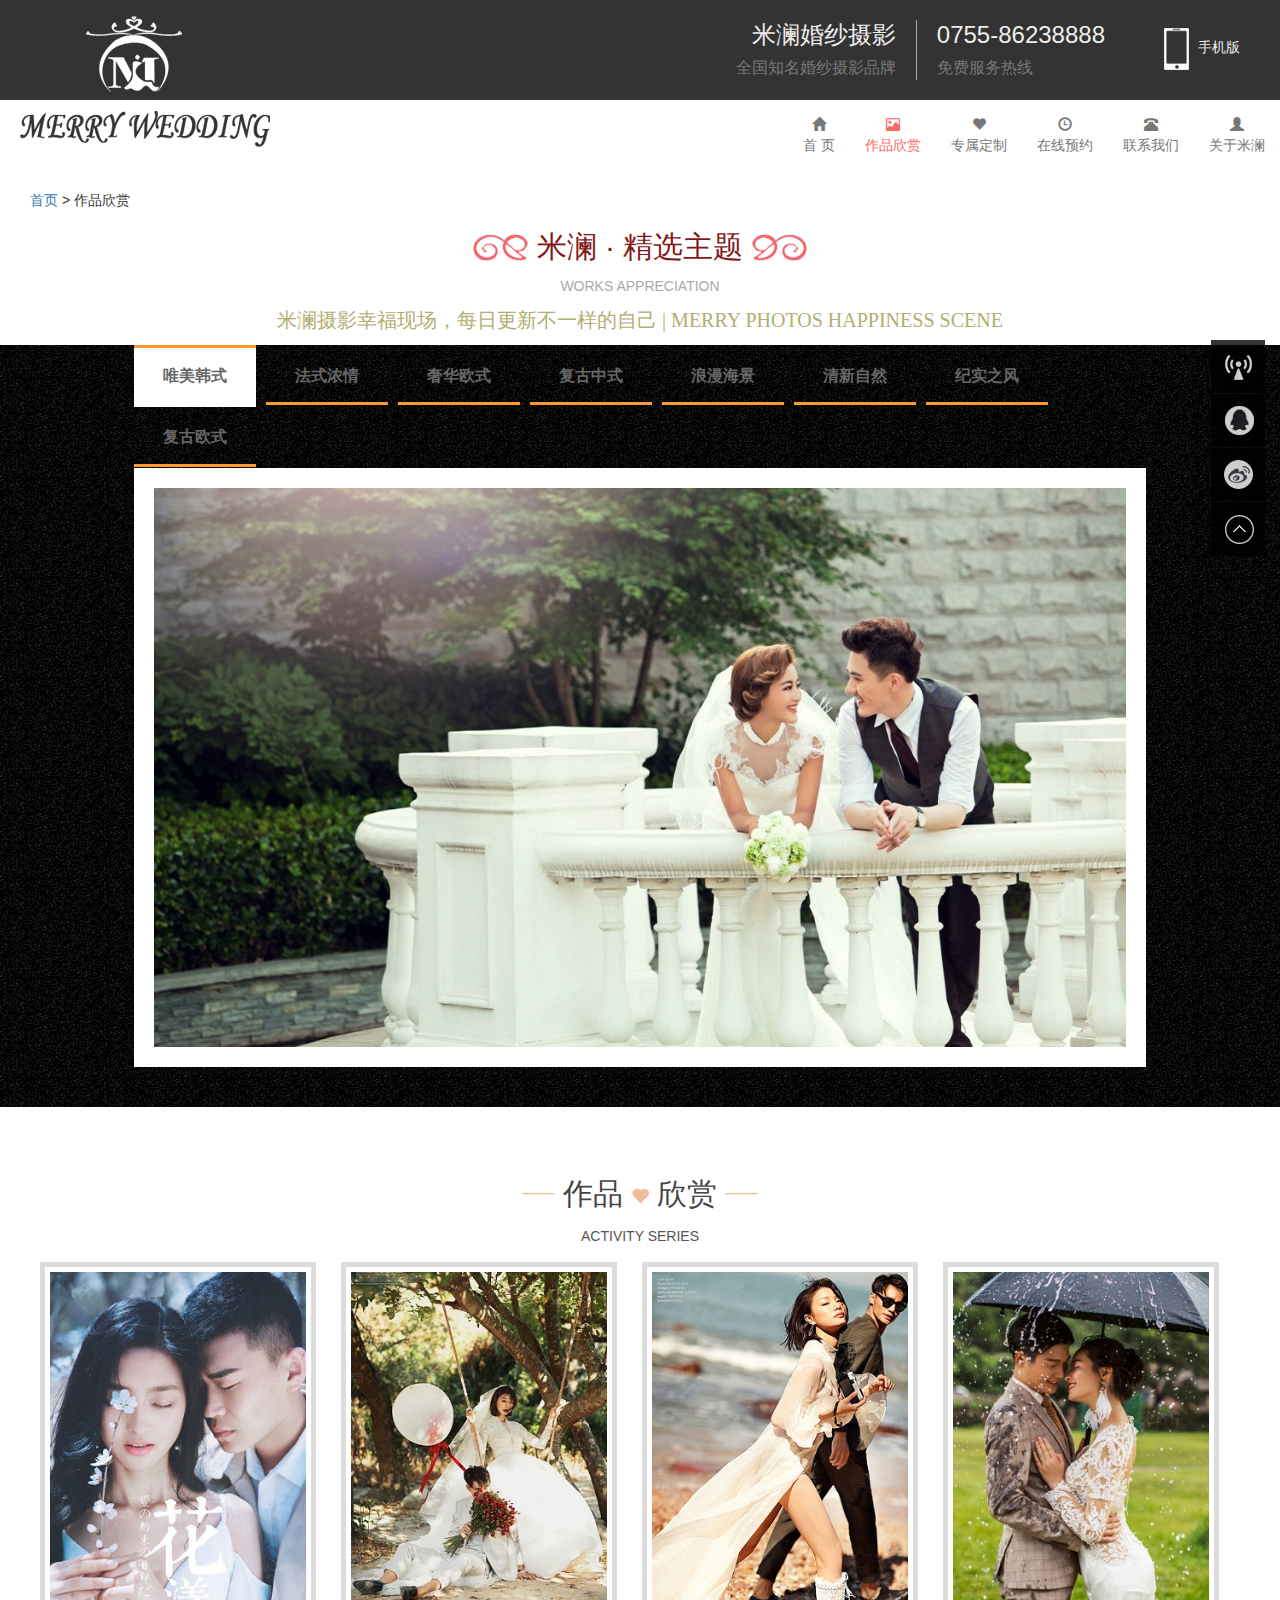
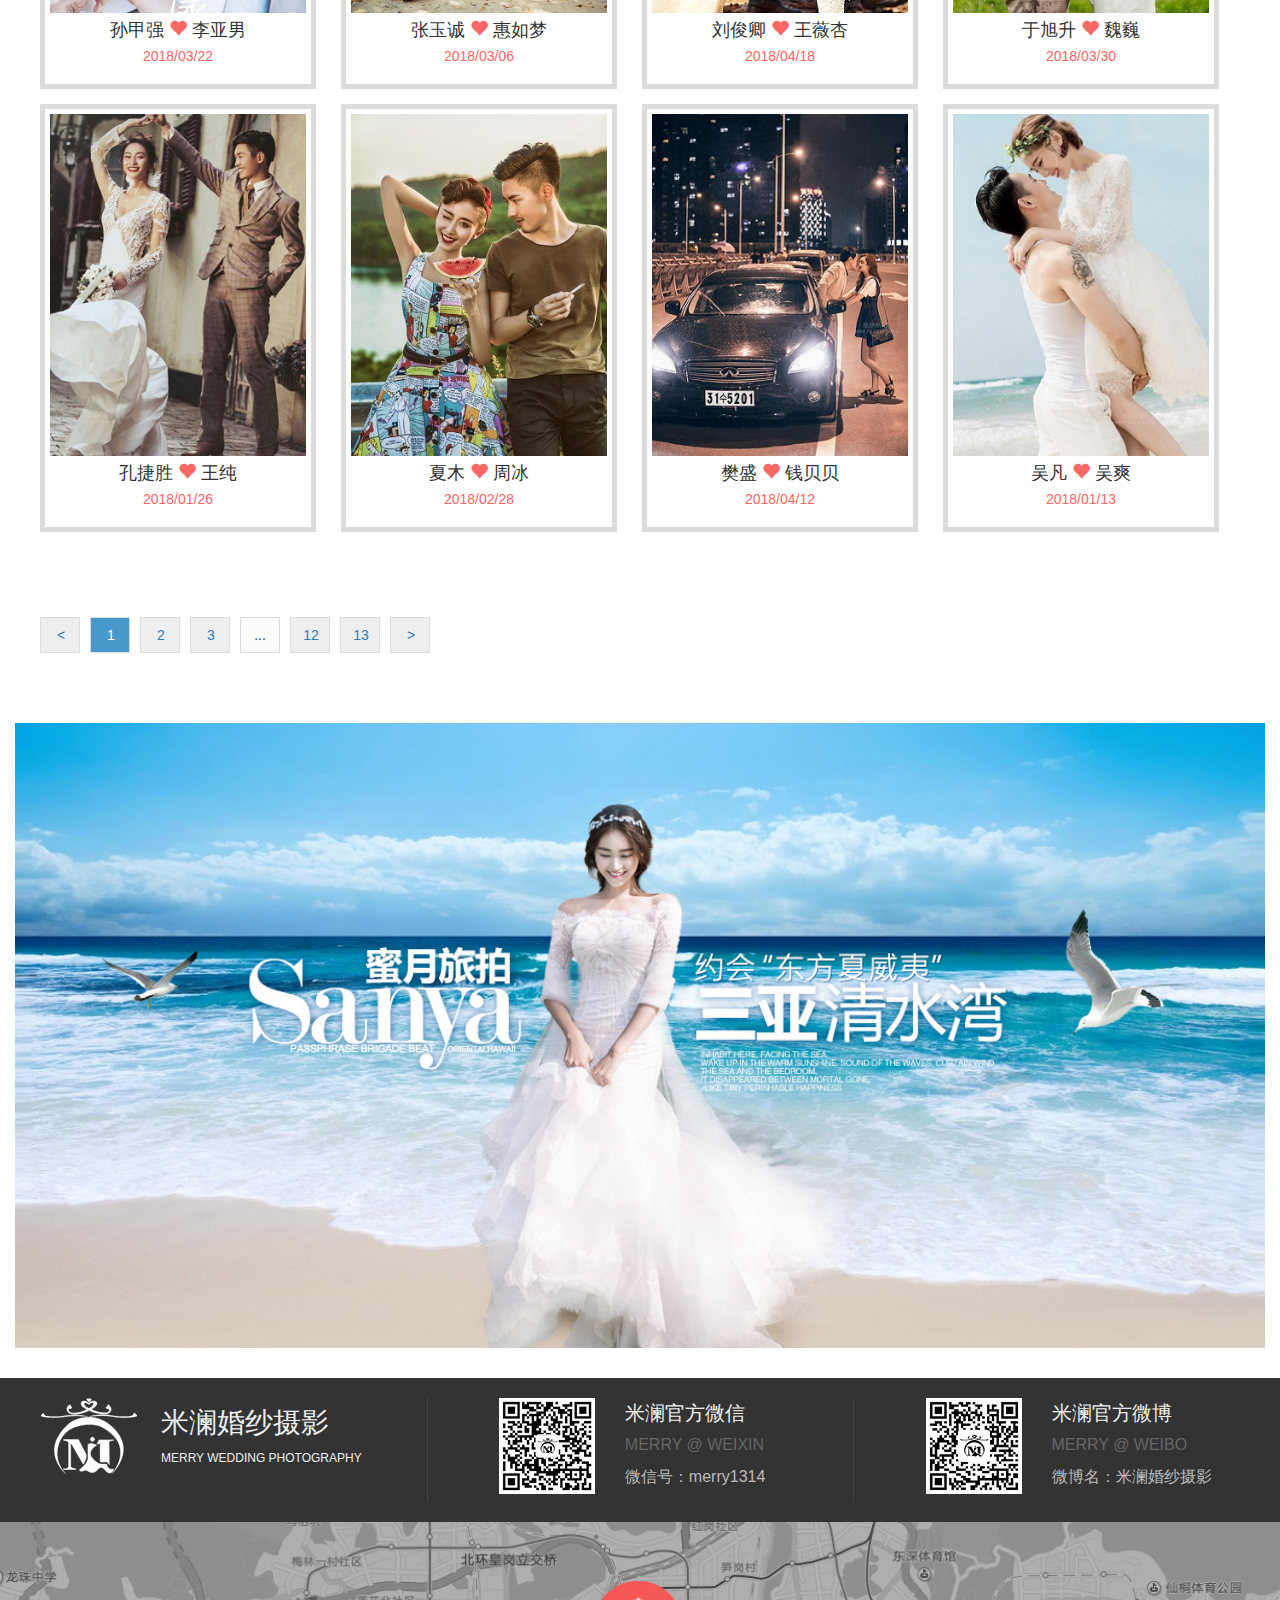
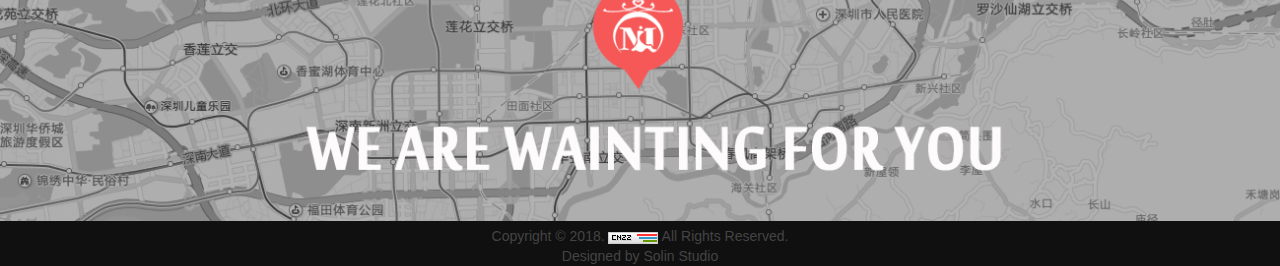
<file: album.html>
<!DOCTYPE html>
<html lang="en">
	<head>
		<meta charset="utf-8">
	    <meta http-equiv="X-UA-Compatible" content="IE=edge">
	    <meta name="viewport" content="width=device-width, initial-scale=1">
		<title>米澜婚纱摄影-作品欣赏</title>
	    <!--[if lt IE 9]>
	        <script src="html5shiv/html5shiv.min.js"></script>
	        <script src="respond/respond.min.js"></script>
	    <![endif]-->

	    <!-- 引入 Bootstrap -->
	    <link href="css/bootstrap.min.css" rel="stylesheet">

		<!-- 引入 外部样式 -->
	    <link href="css/top_banner.css" rel="stylesheet">
	    <link href="css/album.css" rel="stylesheet">
		<link href="css/footer.css" rel="stylesheet" type="text/css" />

	    <!-- 引入 外部js -->
		<script src="js/jquery-1.8.2.min.js"></script> <!-- banner -->
		<script src="js/index.js"></script>
		<script src="js/jquery-2.0.3.min.js" type="text/javascript"></script>	<!-- backtop -->
		<script type="text/javascript">
			$(document).ready(function(){

				$(".side ul li").hover(function(){
					$(this).find(".sidebox").stop().animate({"width":"124px"},200).css({"opacity":"1","filter":"Alpha(opacity=100)","background":"#ae1c1c"})	
				},function(){
					$(this).find(".sidebox").stop().animate({"width":"54px"},200).css({"opacity":"0.8","filter":"Alpha(opacity=80)","background":"#000"})	
				});			
			});
			function goTop(){
				$('html,body').animate({'scrollTop':0},600);
			}
		</script>

		<style>
			* {
				margin:0;
				padding:0;
				list-style-type:none;
			}
			.row{
				margin: 0;
			}
			a,a:hover{
				text-decoration: none;
			}
			.nav_border{
				border-bottom: none;
			}
		</style>
	</head>
	<body>
	<!--  top begin  -->
		<header>
			<img src="images/logo.png" alt="">	
			<a href="" class="hidden-xs"><img src="images/phone.png" alt="">手机版</a>	
			<h4 class="hidden-sm hidden-xs">0755-86238888<br><small>免费服务热线</small></h4>
			<h3 class="hidden-xs">米澜婚纱摄影<br><small>全国知名婚纱摄影品牌</small></h3>
		</header>
	<!--  top end  -->

	<!--  nav begin  -->
		<nav class="navbar navbar-default navbar-fixed-top">	<!--navbar-fixed-top-->
			<div class="container-fluid nav_border">
				<div class="navbar-header">
					<button type="button" class="navbar-toggle collapsed" data-toggle="collapse" data-target="#bs-example-navbar-collapse-1" aria-expanded="false">
						<span class="sr-only">Toggle navigation</span>
						<span class="icon-bar"></span>
						<span class="icon-bar"></span>
						<span class="icon-bar"></span>
					</button>
					<img src="images/logo1.png" alt="" class="img-responsive logo1">
			    	<img src="images/slogan1.png" alt="" class="img-responsive slogan1">
			    	<img src="images/slogan.png" alt="" class="img-responsive slogan">
				</div>
			    <div class="collapse navbar-collapse" id="bs-example-navbar-collapse-1">
			      	<ul class="nav navbar-nav navbar-right">
				        <li><a href="index.html"><span class="glyphicon glyphicon-home" aria-hidden="true"></span><br>首 页</a></li>
				        <li><a href="album.html" class="home"><span class="glyphicon glyphicon-picture" aria-hidden="true"></span><br>作品欣赏</a></li>
				        <li><a href="custom.html"><span class="glyphicon glyphicon-heart" aria-hidden="true"></span><br>专属定制</a></li>
				        <li><a href="order.html"><span class="glyphicon glyphicon-time" aria-hidden="true"></span><br>在线预约</a></li>
				        <li><a href="contact.html"><span class="glyphicon glyphicon-phone-alt" aria-hidden="true"></span><br>联系我们</a></li>
				        <li><a href="about.html"><span class="glyphicon glyphicon-user" aria-hidden="true"></span><br>关于米澜</a></li>
			      	</ul>
			    </div>
			</div>
		</nav>
	<!--  nav end  -->

	<!--  desc begin  -->
		<div class="container-fluid desc">
			<div class="row bread">
				<div class="col-md-12">
					<a href="index.html">首页</a> > 作品欣赏
				</div>
			</div>
			<div class="row desc_info text-center">
				<h2><img src="images/title_img1.png" alt="">米澜 · 精选主题<img src="images/title_img2.png" alt=""></h2>
				<p>WORKS APPRECIATION</p>
				<p class="description">米澜摄影幸福现场，每日更新不一样的自己 | MERRY PHOTOS  HAPPINESS SCENE</p>
			</div>
		</div>
	<!--  desc end  -->

	<!--  theme_show begin  -->
		<div class="container-fluid theme_show">
			<div class="row">
				<div class="col-md-offset-1 col-md-10">
					<div class="tab" role="tabpanel">
						<!-- Nav tabs -->
						<ul class="nav nav-tabs" role="tablist">
							<li role="presentation" class="active"><a href="#Section1" aria-controls="home" role="tab" data-toggle="tab">唯美韩式</a></li>
							<li role="presentation"><a href="#Section2" aria-controls="profile" role="tab" data-toggle="tab">法式浓情</a></li>
							<li role="presentation"><a href="#Section3" aria-controls="messages" role="tab" data-toggle="tab">奢华欧式</a></li>
							<li role="presentation"><a href="#Section4" aria-controls="messages" role="tab" data-toggle="tab">复古中式</a></li>
							<li role="presentation"><a href="#Section5" aria-controls="messages" role="tab" data-toggle="tab">浪漫海景</a></li>
							<li role="presentation"><a href="#Section6" aria-controls="messages" role="tab" data-toggle="tab">清新自然</a></li>
							<li role="presentation"><a href="#Section7" aria-controls="messages" role="tab" data-toggle="tab">纪实之风</a></li>
							<li role="presentation"><a href="#Section8" aria-controls="messages" role="tab" data-toggle="tab">复古欧式</a></li>
						</ul>
						<!-- Tab panes -->
						<div class="tab-content tabs">
							<div role="tabpanel" class="tab-pane fade in active" id="Section1">
								<img src="images/theme1.jpg" alt="" class="img-responsive">
							</div>
							<div role="tabpanel" class="tab-pane fade" id="Section2">
								<img src="images/theme2.jpg" alt="" class="img-responsive">
							</div>
							<div role="tabpanel" class="tab-pane fade" id="Section3">
								<img src="images/theme3.jpg" alt="" class="img-responsive">
							</div>
							<div role="tabpanel" class="tab-pane fade" id="Section4">
								<img src="images/theme4.jpg" alt="" class="img-responsive">
							</div>
							<div role="tabpanel" class="tab-pane fade" id="Section5">
								<img src="images/theme5.jpg" alt="" class="img-responsive">
							</div>
							<div role="tabpanel" class="tab-pane fade" id="Section6">
								<img src="images/theme6.jpg" alt="" class="img-responsive">
							</div>
							<div role="tabpanel" class="tab-pane fade" id="Section7">
								<img src="images/theme7.jpg" alt="" class="img-responsive">
							</div>
							<div role="tabpanel" class="tab-pane fade" id="Section8">
								<img src="images/theme8.jpg" alt="" class="img-responsive">
							</div>							
						</div>
					</div>
				</div>
			</div>
		</div>
	<!--  theme_show end  -->

	<!--  works_show begin  -->
		<div class="container-fluid works_show">
			<h2 class="text-center"><small>——</small> 作品 <span class="glyphicon glyphicon-heart" aria-hidden="true"></span> 欣赏 <small>——</small></h2>
			<h4 class="text-center">ACTIVITY SERIES</h4>
			<div id="effect" class="row effects clearfix">
	            <div class="img col-md-3 col-sm-6 col-xs-12 text-center">
	                <img src="images/works1.jpg" alt="" class="img-responsive">
	                <div class="overlay">
	                    <a href="#" class="expand">+</a>
	                    <a class="close-overlay hidden">x</a>
	                </div>
	                <p>孙甲强 <span class="glyphicon glyphicon-heart" aria-hidden="true"></span> 李亚男<br><span>2018/03/22</span></p>
	            </div>
	            <div class="img col-md-3 col-sm-6 col-xs-12 text-center">
	                <img src="images/works2.jpg" alt="" class="img-responsive">
	                <div class="overlay">
	                    <a href="#" class="expand">+</a>
	                    <a class="close-overlay hidden">x</a>
	                </div>
	                <p>张玉诚 <span class="glyphicon glyphicon-heart" aria-hidden="true"></span> 惠如梦<br><span>2018/03/06</span></p>
	            </div>
	            <div class="img col-md-3 col-sm-6 col-xs-12 text-center">
	                <img src="images/works3.jpg" alt="" class="img-responsive">
	                <div class="overlay">
	                    <a href="#" class="expand">+</a>
	                    <a class="close-overlay hidden">x</a>
	                </div>
	                <p>刘俊卿 <span class="glyphicon glyphicon-heart" aria-hidden="true"></span> 王薇杏<br><span>2018/04/18</span></p>
	            </div>
	            <div class="img col-md-3 col-sm-6 col-xs-12 text-center">
	                <img src="images/works4.jpg" alt="" class="img-responsive">
	                <div class="overlay">
	                    <a href="#" class="expand">+</a>
	                    <a class="close-overlay hidden">x</a>
	                </div>
	                <p>于旭升 <span class="glyphicon glyphicon-heart" aria-hidden="true"></span> 魏巍<br><span>2018/03/30</span></p>
	            </div>
	        </div>
			<div id="effect" class="row effects clearfix">
	            <div class="img col-md-3 col-sm-6 col-xs-12 text-center">
	                <img src="images/works5.jpg" alt="" class="img-responsive">
	                <div class="overlay">
	                    <a href="#" class="expand">+</a>
	                    <a class="close-overlay hidden">x</a>
	                </div>
	                <p>孔捷胜 <span class="glyphicon glyphicon-heart" aria-hidden="true"></span> 王纯<br><span>2018/01/26</span></p>
	            </div>
	            <div class="img col-md-3 col-sm-6 col-xs-12 text-center">
	                <img src="images/works6.jpg" alt="" class="img-responsive">
	                <div class="overlay">
	                    <a href="#" class="expand">+</a>
	                    <a class="close-overlay hidden">x</a>
	                </div>
	                <p>夏木 <span class="glyphicon glyphicon-heart" aria-hidden="true"></span> 周冰<br><span>2018/02/28</span></p>
	            </div>
	            <div class="img col-md-3 col-sm-6 col-xs-12 text-center">
	                <img src="images/works7.jpg" alt="" class="img-responsive">
	                <div class="overlay">
	                    <a href="#" class="expand">+</a>
	                    <a class="close-overlay hidden">x</a>
	                </div>
	                <p>樊盛 <span class="glyphicon glyphicon-heart" aria-hidden="true"></span> 钱贝贝<br><span>2018/04/12</span></p>
	            </div>
	            <div class="img col-md-3 col-sm-6 col-xs-12 text-center">
	                <img src="images/works8.jpg" alt="" class="img-responsive">
	                <div class="overlay">
	                    <a href="#" class="expand">+</a>
	                    <a class="close-overlay hidden">x</a>
	                </div>
	                <p>吴凡 <span class="glyphicon glyphicon-heart" aria-hidden="true"></span> 吴爽<br><span>2018/01/13</span></p>
	            </div>
	        </div>
		</div>
	<!--  works_show end  -->

	<!--  pagenum begin  -->
		<div class="container-fluid page">
			<div class="row">
				<ul class="pagenum col-md-12 col-sm-12 col-xs-12">
					<li><a href=""><</a></li>
					<li class="page1"><a href="">1</a></li>
					<li><a href="">2</a></li>
					<li><a href="">3</a></li>
					<li class="dot">...</li>
					<li><a href="">12</a></li>
					<li><a href="">13</a></li>
					<li><a href="">></a></li>
				</ul>
			</div>
		</div>
	<!--  pagenum end  -->

	<!--  adv begin  -->
		<div class="container-fluid adv">
			<div class="row">
				<div class="col-md-12">
					<a href=""><img src="images/adv.jpg" alt="" class="img-responsive"></a>
				</div>
			</div>
		</div>
	<!--  adv end  -->

	<!--  footer begin  -->
		<div class="container-fluid footer">
			<div class="row info">
				<div class="col-xs-12 col-sm-4 col-md-4">
					<img src="images/logo.png" alt="">
					<h5>米澜婚纱摄影<br><span>MERRY WEDDING PHOTOGRAPHY</span></h5>
				</div>
				<div class="col-xs-6 col-sm-4 col-md-4 weibo">
					<img src="images/weibo.png" alt="" class="img-responsive">
					<p>米澜官方微信<br><span>MERRY @ WEIXIN</span><br><small>微信号：merry1314</small></p>
				</div>
				<div class="col-xs-6 col-sm-4 col-md-4 weixin">
					<img src="images/weixin.png" alt="" class="img-responsive">
					<p>米澜官方微博<br><span>MERRY @ WEIBO</span><br><small>微博名：米澜婚纱摄影</small></p>
				</div>
			</div>
			<div class="row map">
				<img src="images/map.png" alt="" class="img-responsive">
			</div>
			<div class="row copyright text-center">Copyright © 2018. <img src="images/pic.gif" alt=""> All Rights Reserved.
				<br><span>Designed by Solin Studio</span>
			</div>
		</div>
	<!--  footer end  -->

	<!--  backtop begin  -->
		<div class="side">
			<ul>
				<li><a href="#"><div class="sidebox"><img src="images/side_icon01.png">客服中心</div></a></li>
				<li><a href="javascript:void(0);" ><div class="sidebox"><img src="images/side_icon02.png">QQ客服</div></a></li>
				<li><a href="javascript:void(0);" ><div class="sidebox"><img src="images/side_icon03.png">新浪微博</div></a></li>
				<li style="border:none;"><a href="javascript:goTop();" class="sidetop"><img src="images/side_icon04.png"></a></li>
			</ul>
		</div>
	<!--  backtop end  -->

		<script>window.jQuery || document.write('<script src="js/jquery-2.1.1.min.js"><\/script>')</script>
		<script src="js/modernizr.js"></script>
		<script>
		    $(document).ready(function(){
		        if (Modernizr.touch) {
		            // show the close overlay button
		            $(".close-overlay").removeClass("hidden");
		            // handle the adding of hover class when clicked
		            $(".img").click(function(e){
		                if (!$(this).hasClass("hover")) {
		                    $(this).addClass("hover");
		                }
		            });
		            // handle the closing of the overlay
		            $(".close-overlay").click(function(e){
		                e.preventDefault();
		                e.stopPropagation();
		                if ($(this).closest(".img").hasClass("hover")) {
		                    $(this).closest(".img").removeClass("hover");
		                }
		            });
		        } else {
		            // handle the mouseenter functionality
		            $(".img").mouseenter(function(){
		                $(this).addClass("hover");
		            })
		            // handle the mouseleave functionality
		            .mouseleave(function(){
		                $(this).removeClass("hover");
		            });
		        }
	    	});
		</script>
		<!--theme_show-->
		<script src="js/jquery-1.11.0.min.js" type="text/javascript"></script>

		<!-- 内置js -->
	    <script src="js/jquery.min.js"></script>
	    <script src="js/bootstrap.min.js"></script>

	</body>
</html>
</file>
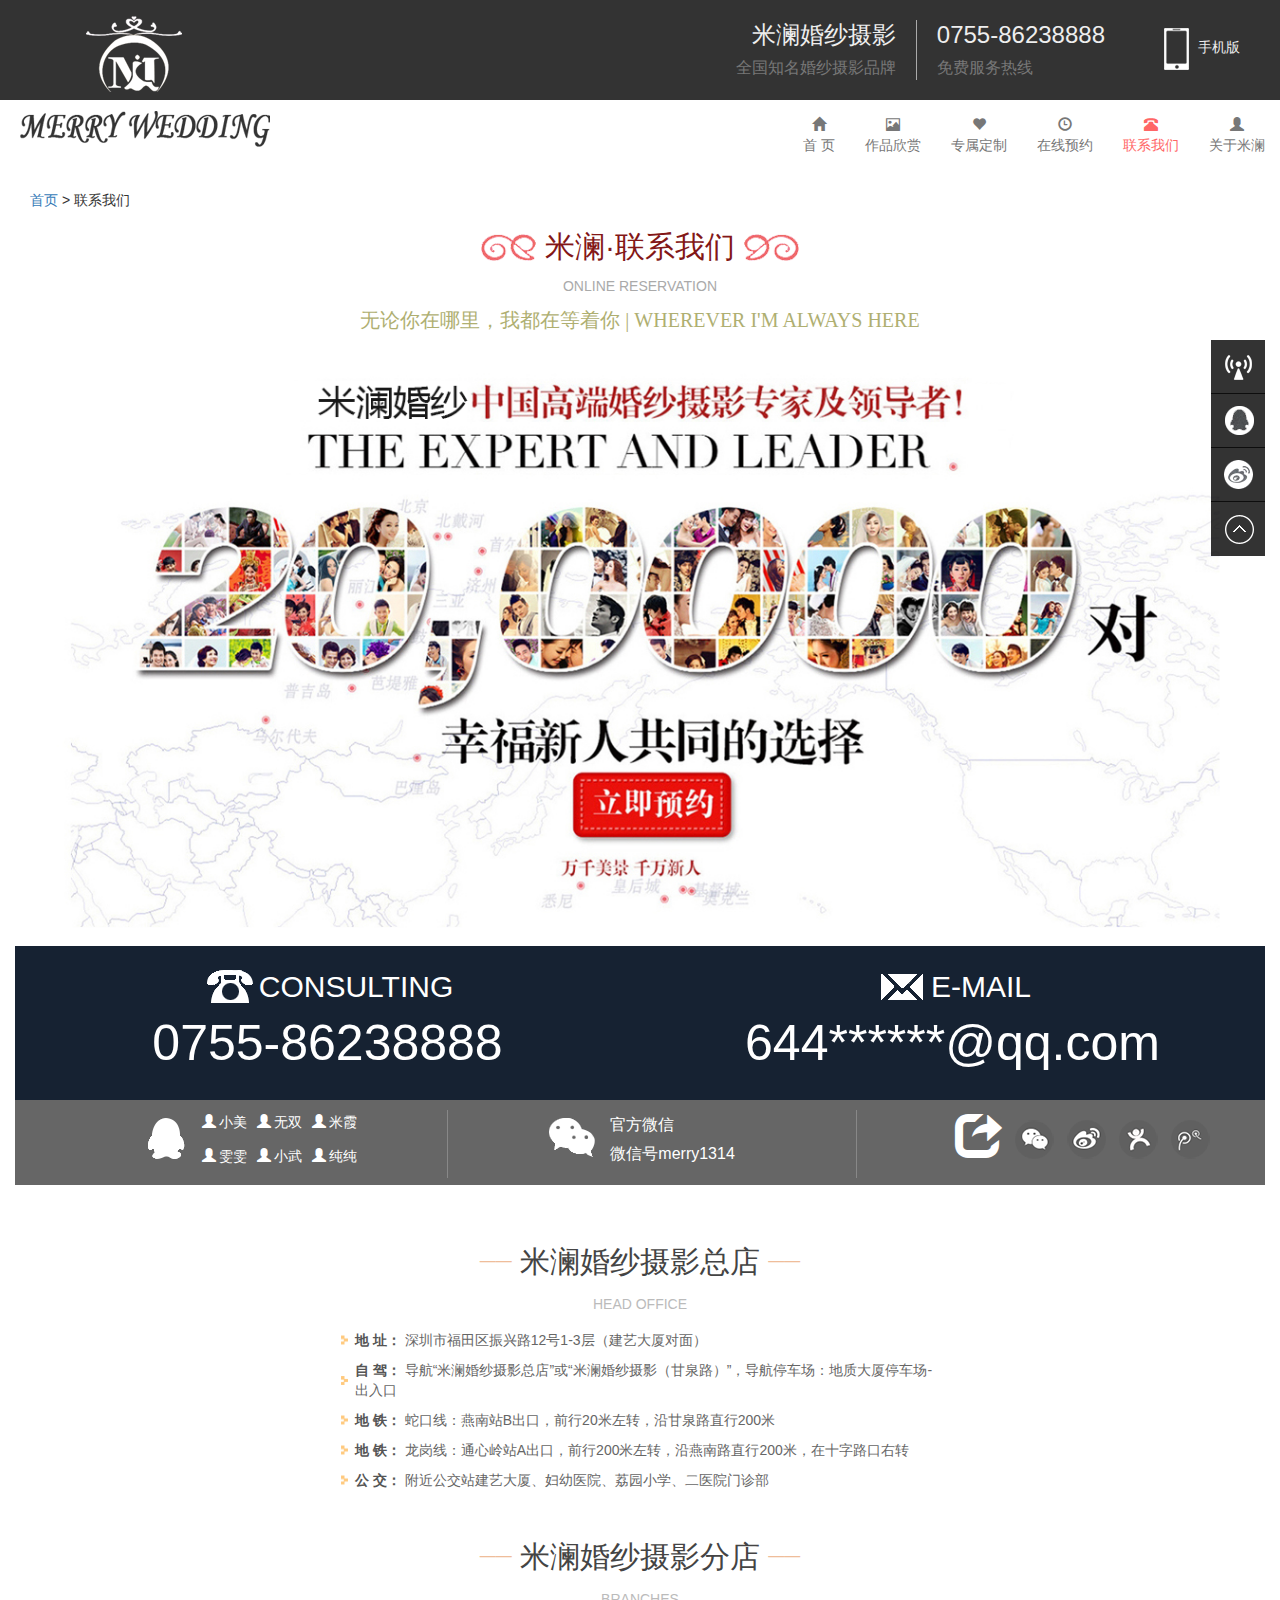
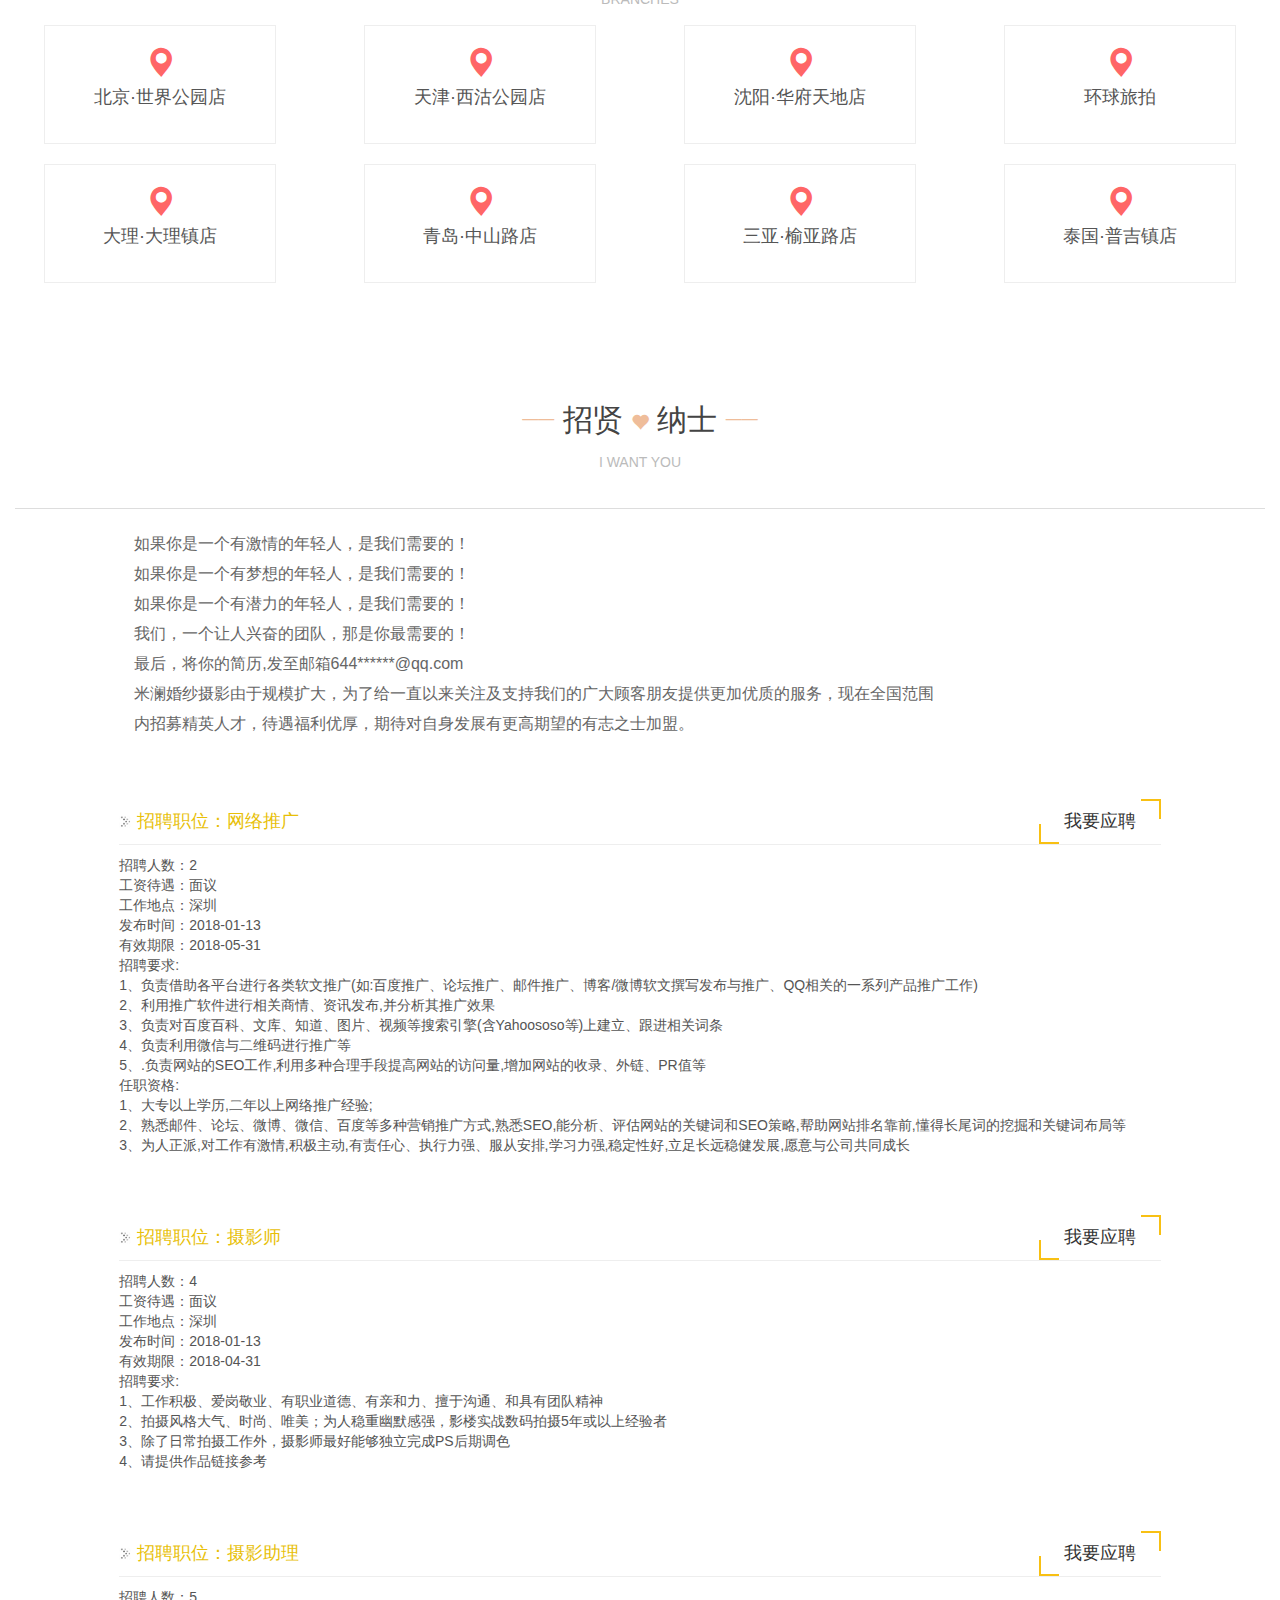
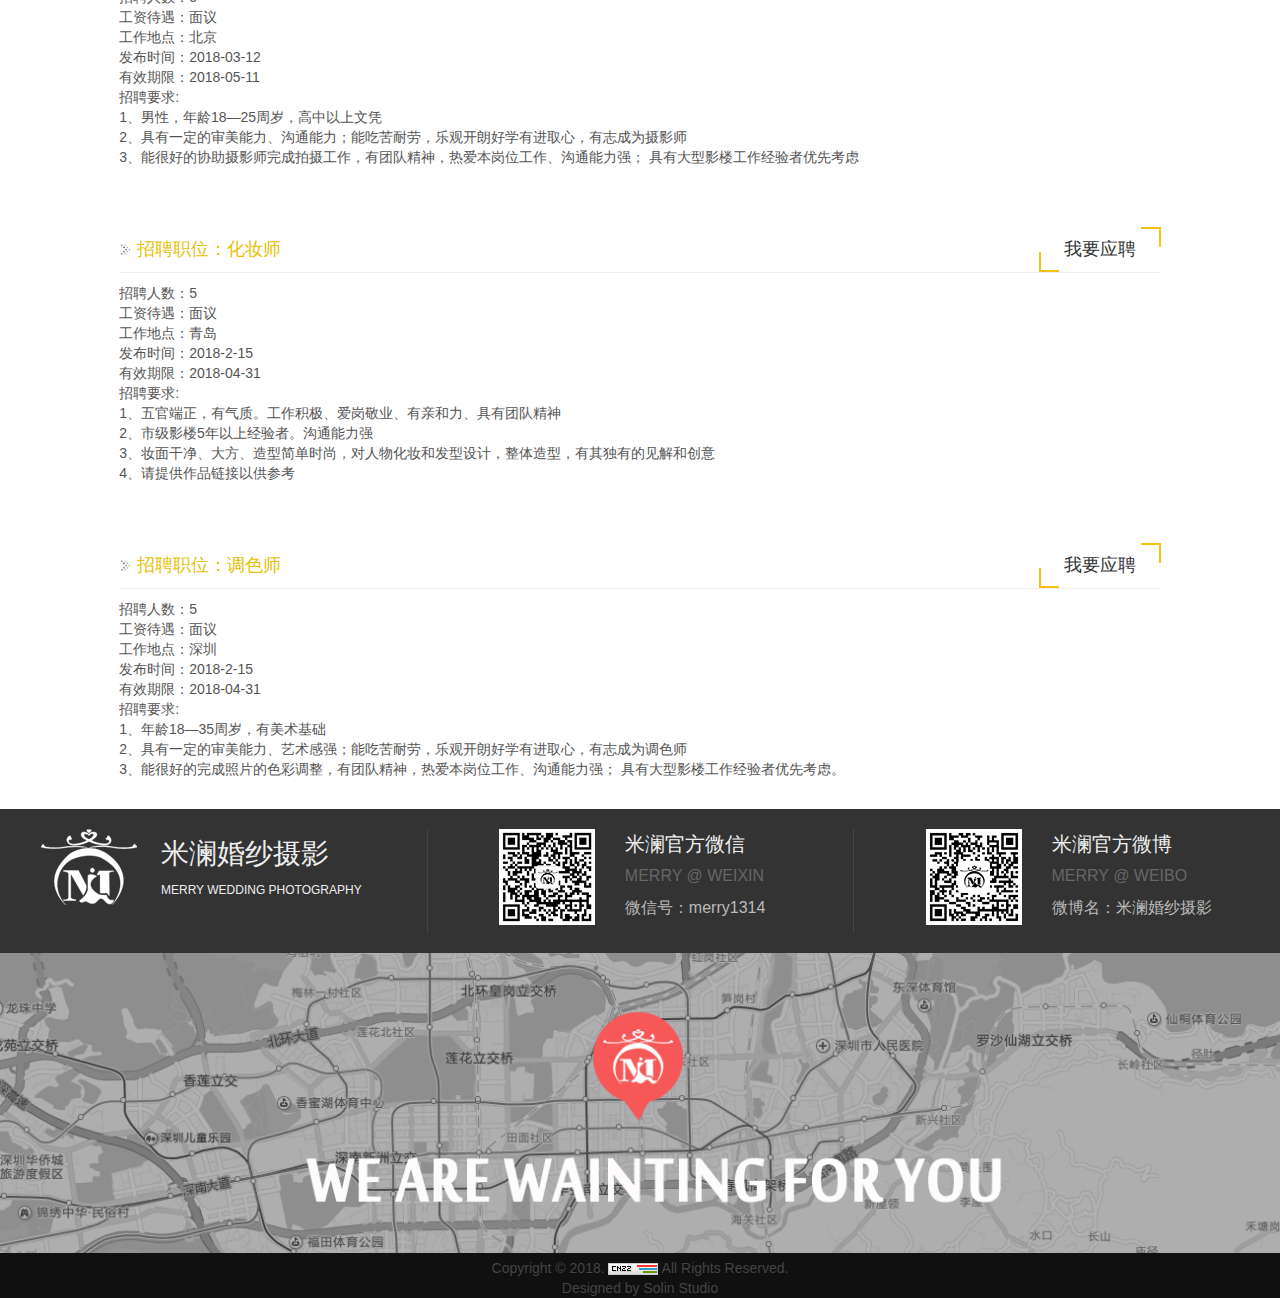
<file: contact.html>
<!DOCTYPE html>
<html lang="en">
	<head>
		<meta charset="utf-8">
	    <meta http-equiv="X-UA-Compatible" content="IE=edge">
	    <meta name="viewport" content="width=device-width, initial-scale=1">
		<title>米澜婚纱摄影-联系我们</title>
	    <!--[if lt IE 9]>
	        <script src="html5shiv/html5shiv.min.js"></script>
	        <script src="respond/respond.min.js"></script>
	    <![endif]-->

	    <!-- 引入 Bootstrap -->
	    <link href="css/bootstrap.min.css" rel="stylesheet">

		<!-- 引入 外部样式 -->
	    <link href="css/top_banner.css" rel="stylesheet">
	    <link href="css/contact.css" rel="stylesheet">
		<link href="css/footer.css" rel="stylesheet" type="text/css" />

	    <!-- 引入 外部js -->
		<script src="js/jquery-1.8.2.min.js"></script> <!-- banner -->
		<script src="js/index.js"></script>
		<script src="js/jquery-2.0.3.min.js" type="text/javascript"></script>	<!-- backtop -->
		<script type="text/javascript">
			$(document).ready(function(){
				$(".side ul li").hover(function(){
					$(this).find(".sidebox").stop().animate({"width":"124px"},200).css({"opacity":"1","filter":"Alpha(opacity=100)","background":"#ae1c1c"})	
				},function(){
					$(this).find(".sidebox").stop().animate({"width":"54px"},200).css({"opacity":"0.8","filter":"Alpha(opacity=80)","background":"#000"})	
				});			
			});
			function goTop(){
				$('html,body').animate({'scrollTop':0},600);
			}
		</script>

		<style>
			* {
				margin:0;
				padding:0;
				list-style-type:none;
			}
			.row{
				margin: 0;
			}
			a,a:hover{
				text-decoration: none;
			}
			.nav_border{
				border-bottom: none;
			}
		</style>
	</head>
	<body>
	<!--  top begin  -->
		<header>
			<img src="images/logo.png" alt="">	
			<a href="" class="hidden-xs"><img src="images/phone.png" alt="">手机版</a>	
			<h4 class="hidden-sm hidden-xs">0755-86238888<br><small>免费服务热线</small></h4>
			<h3 class="hidden-xs">米澜婚纱摄影<br><small>全国知名婚纱摄影品牌</small></h3>
		</header>
	<!--  top end  -->

	<!--  nav begin  -->
		<nav class="navbar navbar-default navbar-fixed-top">	<!--navbar-fixed-top-->
			<div class="container-fluid nav_border">
				<div class="navbar-header">
					<button type="button" class="navbar-toggle collapsed" data-toggle="collapse" data-target="#bs-example-navbar-collapse-1" aria-expanded="false">
						<span class="sr-only">Toggle navigation</span>
						<span class="icon-bar"></span>
						<span class="icon-bar"></span>
						<span class="icon-bar"></span>
					</button>
					<img src="images/logo1.png" alt="" class="img-responsive logo1">
			    	<img src="images/slogan1.png" alt="" class="img-responsive slogan1">
			    	<img src="images/slogan.png" alt="" class="img-responsive slogan">
				</div>
			    <div class="collapse navbar-collapse" id="bs-example-navbar-collapse-1">
			      	<ul class="nav navbar-nav navbar-right">
				        <li><a href="index.html"><span class="glyphicon glyphicon-home" aria-hidden="true"></span><br>首 页</a></li>
				        <li><a href="album.html"><span class="glyphicon glyphicon-picture" aria-hidden="true"></span><br>作品欣赏</a></li>
				        <li><a href="custom.html"><span class="glyphicon glyphicon-heart" aria-hidden="true"></span><br>专属定制</a></li>
				        <li><a href="order.html"><span class="glyphicon glyphicon-time" aria-hidden="true"></span><br>在线预约</a></li>
				        <li><a href="contact.html" class="home"><span class="glyphicon glyphicon-phone-alt" aria-hidden="true"></span><br>联系我们</a></li>
				        <li><a href="about.html"><span class="glyphicon glyphicon-user" aria-hidden="true"></span><br>关于米澜</a></li>
			      	</ul>
			    </div>
			</div>
		</nav>
	<!--  nav end  -->

	<!--  desc begin  -->
		<div class="container-fluid desc">
			<div class="row bread">
				<div class="col-md-12">
					<a href="index.html">首页</a> > 联系我们
				</div>
			</div>
			<div class="row desc_info text-center">
				<h2><img src="images/title_img1.png" alt="">米澜·联系我们<img src="images/title_img2.png" alt=""></h2>
				<p>ONLINE RESERVATION</p>
				<p class="description">无论你在哪里，我都在等着你 | WHEREVER I'M ALWAYS HERE</p>
			</div>
		</div>
	<!--  desc end  -->

	<!--  contact_adv begin  -->
		<div class="container-fluid order_adv">
			<a href="order.html"><img src="images/contact_adv.png" alt="" class="img-responsive"></a>
		</div>
	<!--  contact_adv end  -->

	<!--  connect begin  -->
		<div class="container-fluid connect">
			<div class="row text-center con1">
				<div class="col-md-6">
					<p><img src="images/tb2.png" alt="">CONSULTING<br><span>0755-86238888</span></p>
				</div>
				<div class="col-md-6">				
					<p><img src="images/tb1.png" alt="">E-MAIL<br><span>644******@qq.com</span></p>
				</div>
			</div>
			<div class="row text-center con2">
				<div class="col-md-4 col-xs-12 qq">
					<img src="images/tb3.png" alt="">
					<p>
						<a href=""><span class="glyphicon glyphicon-user" aria-hidden="true"></span>小美</a>
						<a href=""><span class="glyphicon glyphicon-user" aria-hidden="true"></span>无双</a>
						<a href=""><span class="glyphicon glyphicon-user" aria-hidden="true"></span>米霞</a></p>
					<p>
						<a href=""><span class="glyphicon glyphicon-user" aria-hidden="true"></span>雯雯</a>
						<a href=""><span class="glyphicon glyphicon-user" aria-hidden="true"></span>小武</a>
						<a href=""><span class="glyphicon glyphicon-user" aria-hidden="true"></span>纯纯</a>
					</p>
				</div>
				<div class="col-md-4 col-xs-12 weixin">
					<img src="images/tb4.png" alt="">
					<p>官方微信<br>微信号merry1314</p>
				</div>
				<div class="col-md-4 col-xs-12 share">
					<span class="glyphicon glyphicon-share" aria-hidden="true"></span>
					<a href=""><img src="images/tb5.png" alt=""></a>
					<a href=""><img src="images/tb6.png" alt=""></a>
					<a href=""><img src="images/tb7.png" alt=""></a>
					<a href=""><img src="images/tb8.png" alt=""></a>
				</div>
			</div>
		</div>
	<!--  connect end  -->

	<!--  address begin  -->
		<div class="container-fluid address">
			<div class="row head">
				<div class="col-md-6 col-md-offset-3">
					<h2 class="text-center"><small>——</small> 米澜婚纱摄影总店 <small>——</small></h2>
					<h4 class="text-center">HEAD OFFICE</h4>
					<p><span> 地 址： </span> 深圳市福田区振兴路12号1-3层（建艺大厦对面）</p>
					<p><span> 自 驾： </span> 导航“米澜婚纱摄影总店”或“米澜婚纱摄影（甘泉路）”，导航停车场：地质大厦停车场-出入口</p>
					<p><span> 地 铁： </span> 蛇口线：燕南站B出口，前行20米左转，沿甘泉路直行200米</p>
					<p><span> 地 铁： </span> 龙岗线：通心岭站A出口，前行200米左转，沿燕南路直行200米，在十字路口右转</p>
					<p><span> 公 交： </span> 附近公交站建艺大厦、妇幼医院、荔园小学、二医院门诊部</p>
				</div>
			</div>
			<div class="row branch">
				<h2 class="text-center"><small>——</small> 米澜婚纱摄影分店 <small>——</small></h2>
				<h4 class="text-center">BRANCHES</h4>
				<div class="col-md-3 col-sm-6 text-center">
					<a href="">
						<span class="glyphicon glyphicon-map-marker" aria-hidden="true"></span>
						<p>北京·世界公园店</p>
					</a>
				</div>
				<div class="col-md-3 col-sm-6 text-center">
					<a href="">
						<span class="glyphicon glyphicon-map-marker" aria-hidden="true"></span>
						<p>天津·西沽公园店</p>
					</a>
				</div>
				<div class="col-md-3 col-sm-6 text-center">
					<a href="">
						<span class="glyphicon glyphicon-map-marker" aria-hidden="true"></span>
						<p>沈阳·华府天地店</p>
					</a>
				</div>
				<div class="col-md-3 col-sm-6 text-center">
					<a href="">
						<span class="glyphicon glyphicon-map-marker" aria-hidden="true"></span>
						<p>环球旅拍</p>
					</a>
				</div>
				<div class="col-md-3 col-sm-6 text-center">
					<a href="">
						<span class="glyphicon glyphicon-map-marker" aria-hidden="true"></span>
						<p>大理·大理镇店</p>
					</a>
				</div>
				<div class="col-md-3 col-sm-6 text-center">
					<a href="">
						<span class="glyphicon glyphicon-map-marker" aria-hidden="true"></span>
						<p>青岛·中山路店</p>
					</a>
				</div>
				<div class="col-md-3 col-sm-6 text-center">
					<a href="">
						<span class="glyphicon glyphicon-map-marker" aria-hidden="true"></span>
						<p>三亚·榆亚路店</p>
					</a>
				</div>
				<div class="col-md-3 col-sm-6 text-center">
					<a href="">
						<span class="glyphicon glyphicon-map-marker" aria-hidden="true"></span>
						<p>泰国·普吉镇店</p>
					</a>
				</div>
			</div>
		</div>
	<!--  address end  -->

	<!--  job begin  -->
		<div class="container-fluid job">
			<div class="row">
				<div class="col-md-12 job_title text-center">
					<h2 class="text-center"><small>——</small> 招贤 <span class="glyphicon glyphicon-heart" aria-hidden="true"></span> 纳士 <small>——</small></h2>
					<h4 class="text-center">I WANT YOU</h4>
				</div>
				<div class="col-md-8 col-md-offset-1 job_content">
					<p>如果你是一个有激情的年轻人，是我们需要的！<br>
						如果你是一个有梦想的年轻人，是我们需要的！<br>
						如果你是一个有潜力的年轻人，是我们需要的！<br>
						我们，一个让人兴奋的团队，那是你最需要的！<br>
						最后，将你的简历,发至邮箱644******@qq.com<br>
						米澜婚纱摄影由于规模扩大，为了给一直以来关注及支持我们的广大顾客朋友提供更加优质的服务，现在全国范围内招募精英人才，待遇福利优厚，期待对自身发展有更高期望的有志之士加盟。
					</p>
				</div>
				<div class="col-md-10 col-md-offset-1 job_classify">
					<h4>招聘职位：网络推广
						<div class="btn1"> 
							<span class="line1"></span> 
							<span class="line2"></span> 
							<span class="line3"></span> 
							<span class="line4"></span> 我要应聘 
						</div>
					</h4>
					<p>招聘人数：2<br>
						工资待遇：面议<br>
						工作地点：深圳<br>
						发布时间：2018-01-13<br>
						有效期限：2018-05-31<br>
						招聘要求:<br>
						1、负责借助各平台进行各类软文推广(如:百度推广、论坛推广、邮件推广、博客/微博软文撰写发布与推广、QQ相关的一系列产品推广工作)<br>
						2、利用推广软件进行相关商情、资讯发布,并分析其推广效果<br>
						3、负责对百度百科、文库、知道、图片、视频等搜索引擎(含Yahoososo等)上建立、跟进相关词条<br>
						4、负责利用微信与二维码进行推广等<br>
						5、.负责网站的SEO工作,利用多种合理手段提高网站的访问量,增加网站的收录、外链、PR值等<br>
						任职资格:<br>
						1、大专以上学历,二年以上网络推广经验;<br>
						2、熟悉邮件、论坛、微博、微信、百度等多种营销推广方式,熟悉SEO,能分析、评估网站的关键词和SEO策略,帮助网站排名靠前,懂得长尾词的挖掘和关键词布局等<br>
						3、为人正派,对工作有激情,积极主动,有责任心、执行力强、服从安排,学习力强,稳定性好,立足长远稳健发展,愿意与公司共同成长
					</p>
				</div>
				<div class="col-md-10 col-md-offset-1 job_classify">
					<h4>招聘职位：摄影师
						<div class="btn1"> 
							<span class="line1"></span> 
							<span class="line2"></span> 
							<span class="line3"></span> 
							<span class="line4"></span> 我要应聘 
						</div>
					</h4>
					<p>招聘人数：4<br>
						工资待遇：面议<br>
						工作地点：深圳<br>
						发布时间：2018-01-13<br>
						有效期限：2018-04-31<br>
						招聘要求:<br>
						1、工作积极、爱岗敬业、有职业道德、有亲和力、擅于沟通、和具有团队精神<br>
						2、拍摄风格大气、时尚、唯美；为人稳重幽默感强，影楼实战数码拍摄5年或以上经验者<br>
						3、除了日常拍摄工作外，摄影师最好能够独立完成PS后期调色<br>
						4、请提供作品链接参考<br>
					</p>
				</div>
				<div class="col-md-10 col-md-offset-1 job_classify">
					<h4>招聘职位：摄影助理
						<div class="btn1"> 
							<span class="line1"></span> 
							<span class="line2"></span> 
							<span class="line3"></span> 
							<span class="line4"></span> 我要应聘 
						</div>
					</h4>
					<p>招聘人数：5<br>
						工资待遇：面议<br>
						工作地点：北京<br>
						发布时间：2018-03-12<br>
						有效期限：2018-05-11<br>
						招聘要求:<br>
						1、男性，年龄18—25周岁，高中以上文凭<br>
						2、具有一定的审美能力、沟通能力；能吃苦耐劳，乐观开朗好学有进取心，有志成为摄影师<br>
						3、能很好的协助摄影师完成拍摄工作，有团队精神，热爱本岗位工作、沟通能力强；
						具有大型影楼工作经验者优先考虑
					</p>
				</div>
				<div class="col-md-10 col-md-offset-1 job_classify">
					<h4>招聘职位：化妆师
						<div class="btn1"> 
							<span class="line1"></span> 
							<span class="line2"></span> 
							<span class="line3"></span> 
							<span class="line4"></span> 我要应聘 
						</div>
					</h4>
					<p>招聘人数：5<br>
						工资待遇：面议<br>
						工作地点：青岛<br>
						发布时间：2018-2-15<br>
						有效期限：2018-04-31<br>
						招聘要求:<br>
						1、五官端正，有气质。工作积极、爱岗敬业、有亲和力、具有团队精神<br>
						2、市级影楼5年以上经验者。沟通能力强<br>
						3、妆面干净、大方、造型简单时尚，对人物化妆和发型设计，整体造型，有其独有的见解和创意<br>
						4、请提供作品链接以供参考
					</p>
				</div>
				<div class="col-md-10 col-md-offset-1 job_classify">
					<h4>招聘职位：调色师
						<div class="btn1"> 
							<span class="line1"></span> 
							<span class="line2"></span> 
							<span class="line3"></span> 
							<span class="line4"></span> 我要应聘 
						</div>
					</h4>
					<p>招聘人数：5<br>
						工资待遇：面议<br>
						工作地点：深圳<br>
						发布时间：2018-2-15<br>
						有效期限：2018-04-31<br>
						招聘要求:<br>
						1、年龄18—35周岁，有美术基础<br>
						2、具有一定的审美能力、艺术感强；能吃苦耐劳，乐观开朗好学有进取心，有志成为调色师<br>
						3、能很好的完成照片的色彩调整，有团队精神，热爱本岗位工作、沟通能力强；
						具有大型影楼工作经验者优先考虑。<br>
					</p>
				</div>
			</div>
		</div>
	<!--  job end  -->

	<!--  footer begin  -->
		<div class="container-fluid footer">
			<div class="row info">
				<div class="col-xs-12 col-sm-4 col-md-4">
					<img src="images/logo.png" alt="">
					<h5>米澜婚纱摄影<br><span>MERRY WEDDING PHOTOGRAPHY</span></h5>
				</div>
				<div class="col-xs-6 col-sm-4 col-md-4 weibo">
					<img src="images/weibo.png" alt="" class="img-responsive">
					<p>米澜官方微信<br><span>MERRY @ WEIXIN</span><br><small>微信号：merry1314</small></p>
				</div>
				<div class="col-xs-6 col-sm-4 col-md-4 weixin">
					<img src="images/weixin.png" alt="" class="img-responsive">
					<p>米澜官方微博<br><span>MERRY @ WEIBO</span><br><small>微博名：米澜婚纱摄影</small></p>
				</div>
			</div>
			<div class="row map">
				<img src="images/map.png" alt="" class="img-responsive">
			</div>
			<div class="row copyright text-center">Copyright © 2018. <img src="images/pic.gif" alt=""> All Rights Reserved.
				<br><span>Designed by Solin Studio</span>
			</div>
		</div>
	<!--  footer end  -->

	<!--  backtop begin  -->
		<div class="side">
			<ul>
				<li><a href="#"><div class="sidebox"><img src="images/side_icon01.png">客服中心</div></a></li>
				<li><a href="javascript:void(0);" ><div class="sidebox"><img src="images/side_icon02.png">QQ客服</div></a></li>
				<li><a href="javascript:void(0);" ><div class="sidebox"><img src="images/side_icon03.png">新浪微博</div></a></li>
				<li style="border:none;"><a href="javascript:goTop();" class="sidetop"><img src="images/side_icon04.png"></a></li>
			</ul>
		</div>
	<!--  backtop end  -->

		<!-- 内置js -->
	    <script src="js/jquery.min.js"></script>
	    <script src="js/bootstrap.min.js"></script>

	</body>
</html>
</file>
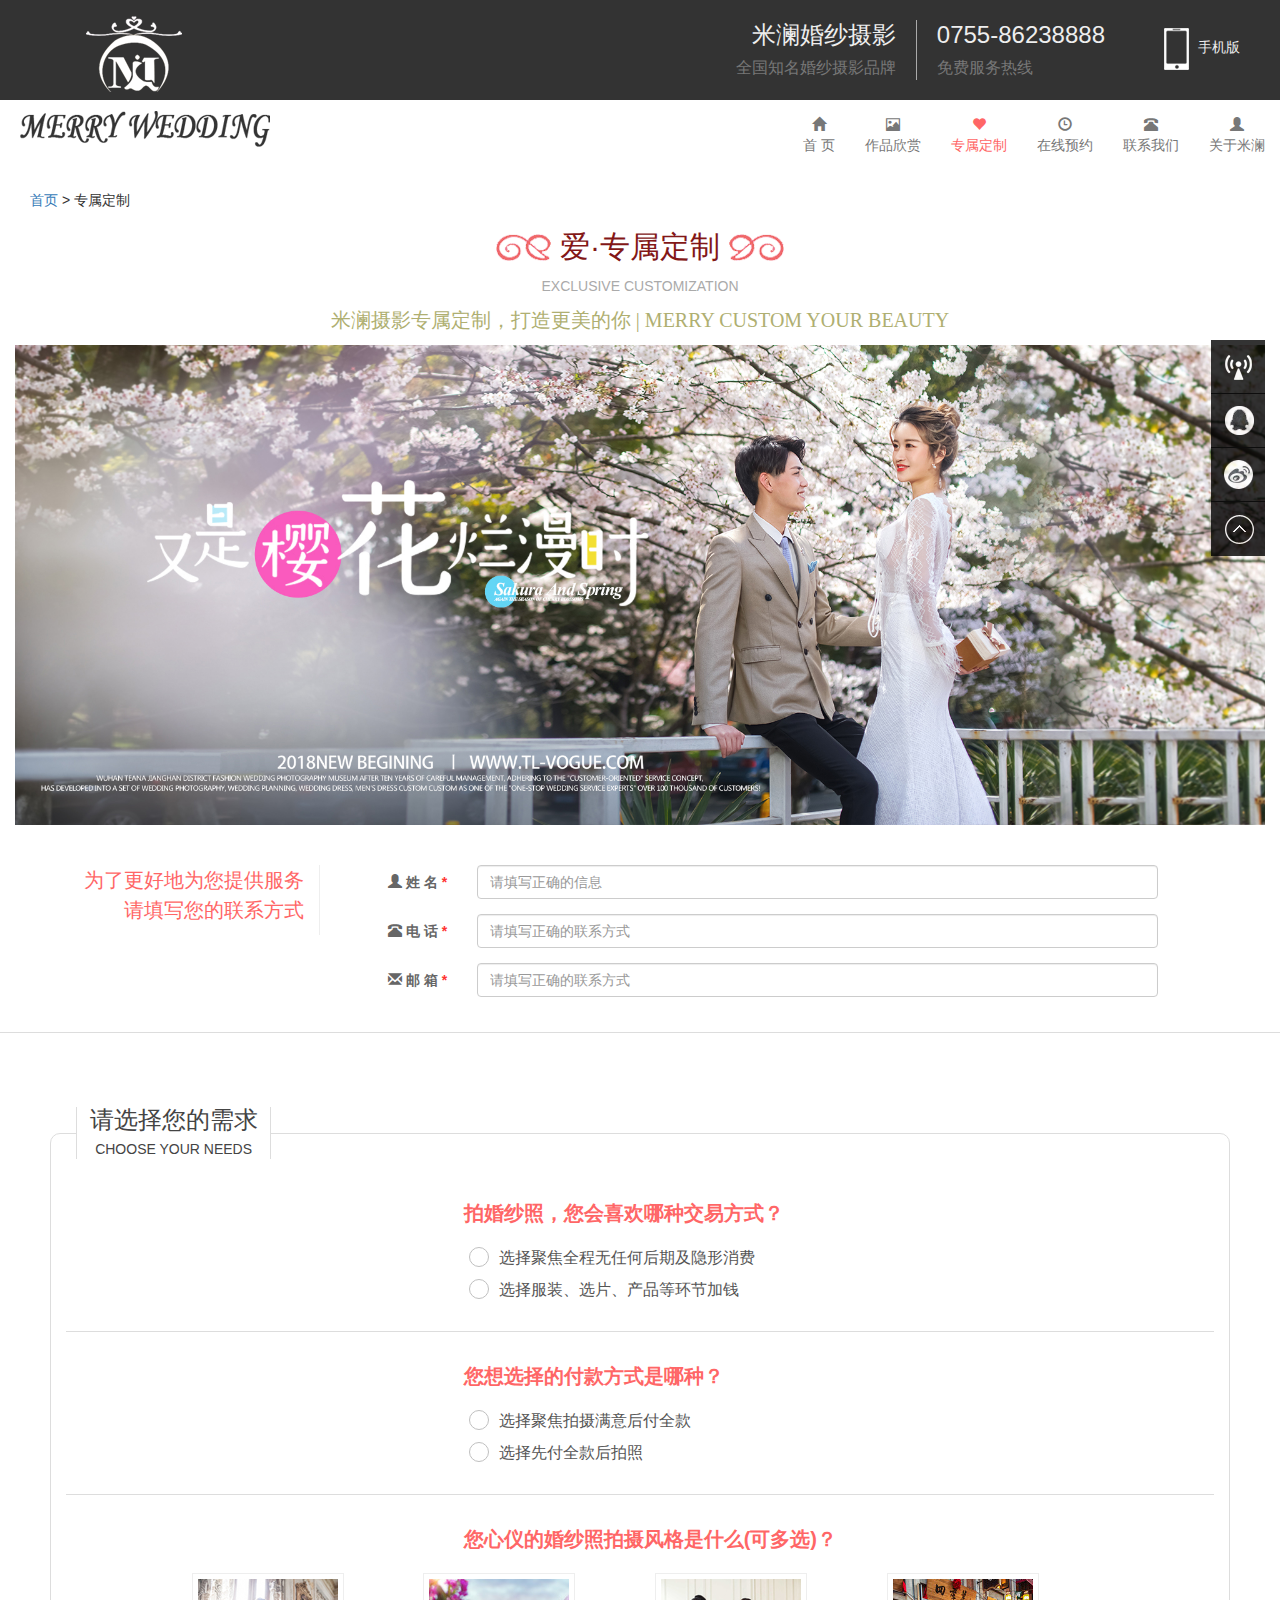
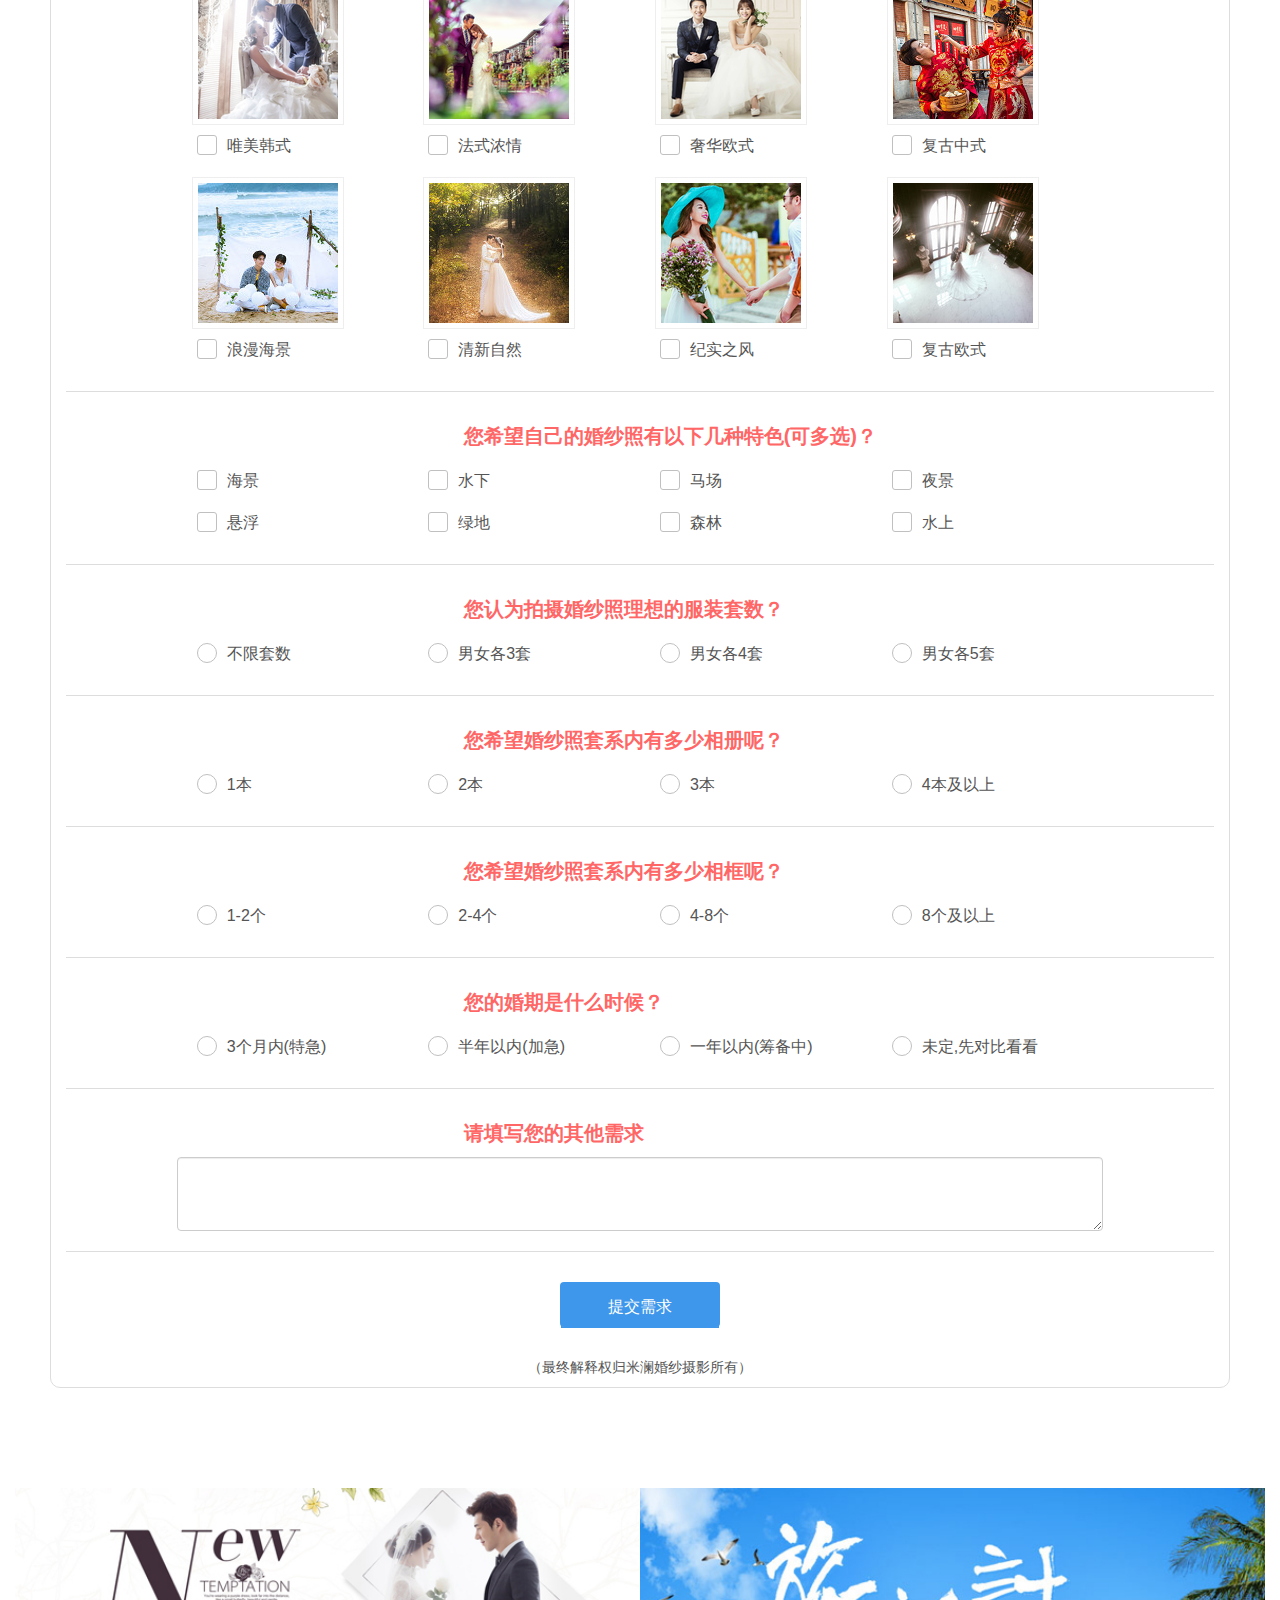
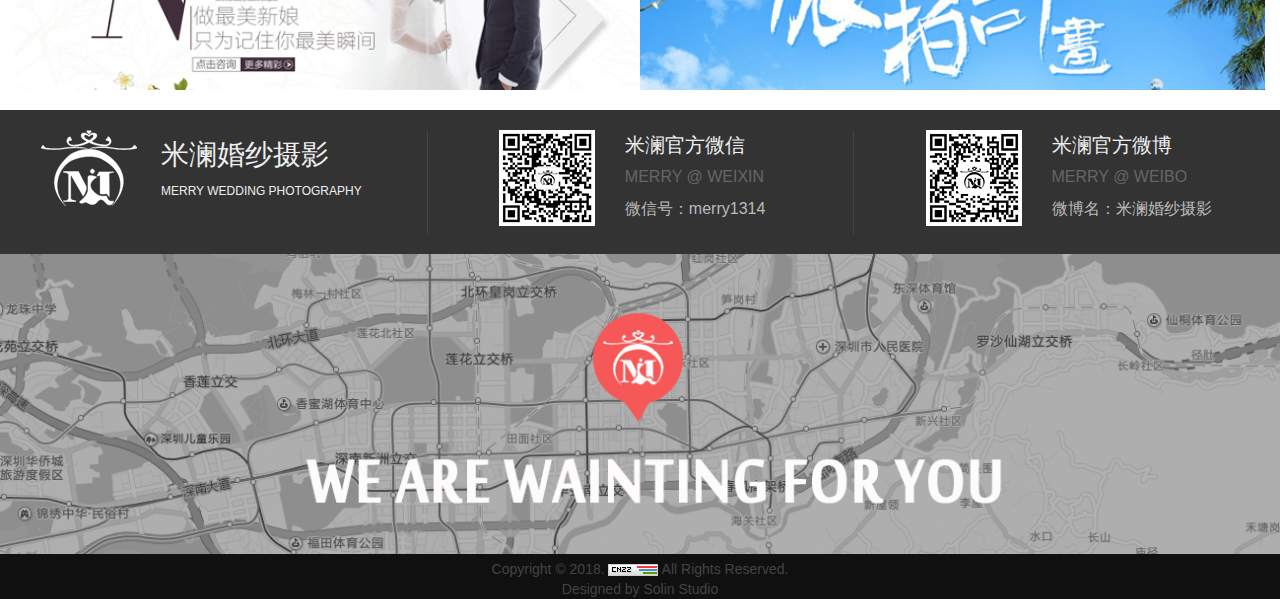
<file: custom.html>
<!DOCTYPE html>
<html lang="en">
	<head>
		<meta charset="utf-8">
	    <meta http-equiv="X-UA-Compatible" content="IE=edge">
	    <meta name="viewport" content="width=device-width, initial-scale=1">
		<title>米澜婚纱摄影-专属定制</title>
	    <!--[if lt IE 9]>
	        <script src="html5shiv/html5shiv.min.js"></script>
	        <script src="respond/respond.min.js"></script>
	    <![endif]-->

	    <!-- 引入 Bootstrap -->
	    <link href="css/bootstrap.min.css" rel="stylesheet">

		<!-- 引入 外部样式 -->
	    <link href="css/top_banner.css" rel="stylesheet">
	    <link href="css/custom.css" rel="stylesheet">
		<link href="css/footer.css" rel="stylesheet" type="text/css" />

	    <!-- 引入 外部js -->
		<script src="js/jquery-1.8.2.min.js"></script> <!-- banner -->
		<script src="js/index.js"></script>
		<script src="js/jquery-2.0.3.min.js" type="text/javascript"></script>	<!-- backtop -->
		<script type="text/javascript">
			$(document).ready(function(){
				$(".side ul li").hover(function(){
					$(this).find(".sidebox").stop().animate({"width":"124px"},200).css({"opacity":"1","filter":"Alpha(opacity=100)","background":"#ae1c1c"})	
				},function(){
					$(this).find(".sidebox").stop().animate({"width":"54px"},200).css({"opacity":"0.8","filter":"Alpha(opacity=80)","background":"#000"})	
				});			
			});
			function goTop(){
				$('html,body').animate({'scrollTop':0},600);
			}
		</script>

		<style>
			* {
				margin:0;
				padding:0;
				list-style-type:none;
			}
			.row{
				margin: 0;
			}
			a,a:hover{
				text-decoration: none;
			}
			.nav_border{
				border-bottom: none;
			}
		</style>
	</head>
	<body>
	<!--  top begin  -->
		<header>
			<img src="images/logo.png" alt="">	
			<a href="" class="hidden-xs"><img src="images/phone.png" alt="">手机版</a>	
			<h4 class="hidden-sm hidden-xs">0755-86238888<br><small>免费服务热线</small></h4>
			<h3 class="hidden-xs">米澜婚纱摄影<br><small>全国知名婚纱摄影品牌</small></h3>
		</header>
	<!--  top end  -->

	<!--  nav begin  -->
		<nav class="navbar navbar-default navbar-fixed-top">	<!--navbar-fixed-top-->
			<div class="container-fluid nav_border">
				<div class="navbar-header">
					<button type="button" class="navbar-toggle collapsed" data-toggle="collapse" data-target="#bs-example-navbar-collapse-1" aria-expanded="false">
						<span class="sr-only">Toggle navigation</span>
						<span class="icon-bar"></span>
						<span class="icon-bar"></span>
						<span class="icon-bar"></span>
					</button>
					<img src="images/logo1.png" alt="" class="img-responsive logo1">
			    	<img src="images/slogan1.png" alt="" class="img-responsive slogan1">
			    	<img src="images/slogan.png" alt="" class="img-responsive slogan">
				</div>
			    <div class="collapse navbar-collapse" id="bs-example-navbar-collapse-1">
			      	<ul class="nav navbar-nav navbar-right">
				        <li><a href="index.html"><span class="glyphicon glyphicon-home" aria-hidden="true"></span><br>首 页</a></li>
				        <li><a href="album.html"><span class="glyphicon glyphicon-picture" aria-hidden="true"></span><br>作品欣赏</a></li>
				        <li><a href="custom.html" class="home"><span class="glyphicon glyphicon-heart" aria-hidden="true"></span><br>专属定制</a></li>
				        <li><a href="order.html"><span class="glyphicon glyphicon-time" aria-hidden="true"></span><br>在线预约</a></li>
				        <li><a href="contact.html"><span class="glyphicon glyphicon-phone-alt" aria-hidden="true"></span><br>联系我们</a></li>
				        <li><a href="about.html"><span class="glyphicon glyphicon-user" aria-hidden="true"></span><br>关于米澜</a></li>
			      	</ul>
			    </div>
			</div>
		</nav>
	<!--  nav end  -->

	<!--  desc begin  -->
		<div class="container-fluid desc">
			<div class="row bread">
				<div class="col-md-12">
					<a href="index.html">首页</a> > 专属定制
				</div>
			</div>
			<div class="row desc_info text-center">
				<h2><img src="images/title_img1.png" alt="">爱·专属定制<img src="images/title_img2.png" alt=""></h2>
				<p>EXCLUSIVE CUSTOMIZATION</p>
				<p class="description">米澜摄影专属定制，打造更美的你 | MERRY CUSTOM YOUR BEAUTY</p>
			</div>
		</div>
	<!--  desc end  -->

	<!--  custom_adv1 begin  -->
		<div class="container-fluid custom_adv1">
			<img src="images/custom_adv1.jpg" alt="" class="img-responsive">
		</div>
	<!--  custom_adv1 end  -->

	<!--  self_info begin  -->
		<div class="container-fluid self_info">
			<div class="row">
				<div class="col-md-3 left_inrto text-right">
					<p>为了更好地为您提供服务<br>请填写您的联系方式</p>
				</div>
				<div class="col-md-8">
					<form class="form-horizontal">
						<div class="form-group">
							<label for="name" class="col-md-2 control-label"><span class="glyphicon glyphicon-user" aria-hidden="true"></span> 姓 名 <span>*</span></label>
							<div class="col-md-10">
								<input type="text" class="form-control" id="name" placeholder="请填写正确的信息">
							</div>
						</div>
						<div class="form-group">
							<label for="phone" class="col-md-2 control-label"><span class="glyphicon glyphicon-phone-alt" aria-hidden="true"></span> 电 话 <span>*</span></label>
							<div class="col-md-10">
								<input type="text" class="form-control" id="phone" placeholder="请填写正确的联系方式">
							</div>
						</div>
						<div class="form-group">
							<label for="email" class="col-md-2 control-label"><span class="glyphicon glyphicon-envelope" aria-hidden="true"></span> 邮 箱 <span>*</span></label>
							<div class="col-md-10">
								<input type="email" class="form-control" id="email" placeholder="请填写正确的联系方式">
							</div>
						</div>
					</form>
				</div>
			</div>
		</div>
	<!--  self_info end  -->

	<!--  servey begin  -->
		<div class="container-fluid servey">
			<h3 class="text-center">请选择您的需求<br><span>CHOOSE YOUR NEEDS</span></h3>
			<div class="row ques">
				<div class="col-md-6 col-md-offset-4 col-sm-6 col-sm-offset-4 q1">拍婚纱照，您会喜欢哪种交易方式？</div>
				<div class="col-md-6 col-md-offset-4 col-sm-6 col-sm-offset-4">
					<input class="magic-radio" type="radio" name="radio" id="r1">
					<label for="r1">选择聚焦全程无任何后期及隐形消费</label>
					<input class="magic-radio" type="radio" name="radio" id="r2">
					<label for="r2">选择服装、选片、产品等环节加钱</label>
				</div>
			</div>
			<div class="row ques">
				<div class="col-md-6 col-md-offset-4 col-sm-6 col-sm-offset-4 q1">您想选择的付款方式是哪种？</div>
				<div class="col-md-6 col-md-offset-4 col-sm-6 col-sm-offset-4">
					<input class="magic-radio" type="radio" name="radio1" id="r3">
					<label for="r3">选择聚焦拍摄满意后付全款</label>
					<input class="magic-radio" type="radio" name="radio1" id="r4">
					<label for="r4">选择先付全款后拍照</label>
				</div>
			</div>
			<div class="row ques">
				<div class="col-md-6 col-md-offset-4 col-sm-6 col-sm-offset-4 q1">您心仪的婚纱照拍摄风格是什么(可多选)？</div>
				<div class="col-md-10 col-md-offset-1">
					<div class="row">
						<div class="style col-md-3 col-sm-6 col-xs-6">
							<img src="images/style1.jpg" alt="" class="img-responsive">
							<input class="magic-checkbox" type="checkbox" name="layout" id="c1">
							<label for="c1">唯美韩式</label>					
						</div>
						<div class="style col-md-3 col-sm-6 col-xs-6">
							<img src="images/style2.jpg" alt="" class="img-responsive">
							<input class="magic-checkbox" type="checkbox" name="layout" id="c2">
							<label for="c2">法式浓情</label>
						</div>
						<div class="style col-md-3 col-sm-6 col-xs-6">
							<img src="images/style3.jpg" alt="" class="img-responsive">
							<input class="magic-checkbox" type="checkbox" name="layout" id="c3">
							<label for="c3">奢华欧式</label>
						</div>
						<div class="style col-md-3 col-sm-6 col-xs-6">
							<img src="images/style4.jpg" alt="" class="img-responsive">
							<input class="magic-checkbox" type="checkbox" name="layout" id="c4">
							<label for="c4">复古中式</label>
						</div>
					</div>
					<div class="row">
						<div class="style col-md-3 col-sm-6 col-xs-6">
							<img src="images/style5.jpg" alt="" class="img-responsive">
							<input class="magic-checkbox" type="checkbox" name="layout" id="c5">
							<label for="c5">浪漫海景</label>					
						</div>
						<div class="style col-md-3 col-sm-6 col-xs-6">
							<img src="images/style6.jpg" alt="" class="img-responsive">
							<input class="magic-checkbox" type="checkbox" name="layout" id="c6">
							<label for="c6">清新自然</label>
						</div>
						<div class="style col-md-3 col-sm-6 col-xs-6">
							<img src="images/style7.jpg" alt="" class="img-responsive">
							<input class="magic-checkbox" type="checkbox" name="layout" id="c7">
							<label for="c7">纪实之风</label>
						</div>
						<div class="style col-md-3 col-sm-6 col-xs-6">
							<img src="images/style8.jpg" alt="" class="img-responsive">
							<input class="magic-checkbox" type="checkbox" name="layout" id="c8">
							<label for="c8">复古欧式</label>
						</div>
					</div>	
				</div>			
			</div>
			<div class="row ques">
				<div class="col-md-6 col-md-offset-4 col-sm-6 col-sm-offset-4 q1">您希望自己的婚纱照有以下几种特色(可多选)？</div>
				<div class="col-md-10 col-md-offset-1">
					<div class="row">
						<div class="style col-md-3 col-sm-6 col-xs-6">
							<input class="magic-checkbox" type="checkbox" name="layout" id="c9">
							<label for="c9">海景</label>					
						</div>
						<div class="style col-md-3 col-sm-6 col-xs-6">
							<input class="magic-checkbox" type="checkbox" name="layout" id="c10">
							<label for="c10">水下</label>
						</div>
						<div class="style col-md-3 col-sm-6 col-xs-6">
							<input class="magic-checkbox" type="checkbox" name="layout" id="c11" >
							<label for="c11">马场</label>
						</div>
						<div class="style col-md-3 col-sm-6 col-xs-6">
							<input class="magic-checkbox" type="checkbox" name="layout" id="c12" >
							<label for="c12">夜景</label>
						</div>
					</div>
					<div class="row">
						<div class="style col-md-3 col-sm-6 col-xs-6">
							<input class="magic-checkbox" type="checkbox" name="layout" id="c13">
							<label for="c13">悬浮</label>					
						</div>
						<div class="style col-md-3 col-sm-6 col-xs-6">
							<input class="magic-checkbox" type="checkbox" name="layout" id="c14" >
							<label for="c14">绿地</label>
						</div>
						<div class="style col-md-3 col-sm-6 col-xs-6">
							<input class="magic-checkbox" type="checkbox" name="layout" id="c15" >
							<label for="c15">森林</label>
						</div>
						<div class="style col-md-3 col-sm-6 col-xs-6">
							<input class="magic-checkbox" type="checkbox" name="layout" id="c16" >
							<label for="c16">水上</label>
						</div>
					</div>	
				</div>			
			</div>
			<div class="row ques">
				<div class="col-md-6 col-md-offset-4 col-sm-6 col-sm-offset-4 q1">您认为拍摄婚纱照理想的服装套数？</div>
				<div class="col-md-10 col-md-offset-1">
					<div class="row">
						<div class="style col-md-3 col-sm-6 col-xs-6">
							<input class="magic-radio" type="radio" name="radio2" id="r5">
							<label for="r5">不限套数</label>		
						</div>
						<div class="style col-md-3 col-sm-6 col-xs-6">
							<input class="magic-radio" type="radio" name="radio2" id="r6">
							<label for="r6">男女各3套</label>		
						</div>
						<div class="style col-md-3 col-sm-6 col-xs-6">
							<input class="magic-radio" type="radio" name="radio2" id="r7">
							<label for="r7">男女各4套</label>		
						</div>
						<div class="style col-md-3 col-sm-6 col-xs-6">
							<input class="magic-radio" type="radio" name="radio2" id="r8">
							<label for="r8">男女各5套</label>		
						</div>
					</div>
				</div>			
			</div>
			<div class="row ques">
				<div class="col-md-6 col-md-offset-4 col-sm-6 col-sm-offset-4 q1">您希望婚纱照套系内有多少相册呢？</div>
				<div class="col-md-10 col-md-offset-1">
					<div class="row">
						<div class="style col-md-3 col-sm-6 col-xs-6">
							<input class="magic-radio" type="radio" name="radio3" id="r9">
							<label for="r9">1本</label>		
						</div>
						<div class="style col-md-3 col-sm-6 col-xs-6">
							<input class="magic-radio" type="radio" name="radio3" id="r10">
							<label for="r10">2本</label>		
						</div>
						<div class="style col-md-3 col-sm-6 col-xs-6">
							<input class="magic-radio" type="radio" name="radio3" id="r11">
							<label for="r11">3本</label>		
						</div>
						<div class="style col-md-3 col-sm-6 col-xs-6">
							<input class="magic-radio" type="radio" name="radio3" id="r12">
							<label for="r12">4本及以上</label>		
						</div>
					</div>
				</div>			
			</div>
			<div class="row ques">
				<div class="col-md-6 col-md-offset-4 col-sm-6 col-sm-offset-4 q1">您希望婚纱照套系内有多少相框呢？</div>
				<div class="col-md-10 col-md-offset-1">
					<div class="row">
						<div class="style col-md-3 col-sm-6 col-xs-6">
							<input class="magic-radio" type="radio" name="radio4" id="r13">
							<label for="r13">1-2个</label>		
						</div>
						<div class="style col-md-3 col-sm-6 col-xs-6">
							<input class="magic-radio" type="radio" name="radio4" id="r14">
							<label for="r14">2-4个</label>		
						</div>
						<div class="style col-md-3 col-sm-6 col-xs-6">
							<input class="magic-radio" type="radio" name="radio4" id="r15">
							<label for="r15">4-8个</label>		
						</div>
						<div class="style col-md-3 col-sm-6 col-xs-6">
							<input class="magic-radio" type="radio" name="radio4" id="r16">
							<label for="r16">8个及以上</label>		
						</div>
					</div>
				</div>			
			</div>
			<div class="row ques">
				<div class="col-md-6 col-md-offset-4 col-sm-6 col-sm-offset-4 q1">您的婚期是什么时候？</div>
				<div class="col-md-10 col-md-offset-1">
					<div class="row">
						<div class="style col-md-3 col-sm-6 col-xs-6">
							<input class="magic-radio" type="radio" name="radio5" id="r17">
							<label for="r17">3个月内(特急)</label>		
						</div>
						<div class="style col-md-3 col-sm-6 col-xs-6">
							<input class="magic-radio" type="radio" name="radio5" id="r18">
							<label for="r18">半年以内(加急)</label>		
						</div>
						<div class="style col-md-3 col-sm-6 col-xs-6">
							<input class="magic-radio" type="radio" name="radio5" id="r19">
							<label for="r19">一年以内(筹备中)</label>		
						</div>
						<div class="style col-md-3 col-sm-6 col-xs-6">
							<input class="magic-radio" type="radio" name="radio5" id="r20">
							<label for="r20">未定,先对比看看</label>		
						</div>
					</div>
				</div>			
			</div>
			<div class="row ques">
				<div class="col-md-6 col-md-offset-4 col-sm-6 col-sm-offset-4 q1">请填写您的其他需求</div>
				<div class="col-md-10 col-md-offset-1">
					<div class="row">
						<textarea class="form-control" rows="3"></textarea>
					</div>
				</div>			
			</div>
			<a href="#" class="btn Vbtn-1">		<!--提交按钮-->
				<svg>
					<rect x="0" y="0" fill="none" width="100%" height="100%"></rect>
				</svg> 提交需求 
			</a>
			<p class="text-center">（最终解释权归米澜婚纱摄影所有）</p>
		</div>
	<!--  servey end  -->

	<!--  custom_adv2 begin  -->
		<div class="container-fluid custom_adv2">
			<img src="images/custom_adv2.jpg" alt="" class="img-responsive">
			<img src="images/custom_adv3.jpg" alt="" class="img-responsive">
		</div>
	<!--  custom_adv2 end  -->

	<!--  footer begin  -->
		<div class="container-fluid footer">
			<div class="row info">
				<div class="col-xs-12 col-sm-4 col-md-4">
					<img src="images/logo.png" alt="">
					<h5>米澜婚纱摄影<br><span>MERRY WEDDING PHOTOGRAPHY</span></h5>
				</div>
				<div class="col-xs-6 col-sm-4 col-md-4 weibo">
					<img src="images/weibo.png" alt="" class="img-responsive">
					<p>米澜官方微信<br><span>MERRY @ WEIXIN</span><br><small>微信号：merry1314</small></p>
				</div>
				<div class="col-xs-6 col-sm-4 col-md-4 weixin">
					<img src="images/weixin.png" alt="" class="img-responsive">
					<p>米澜官方微博<br><span>MERRY @ WEIBO</span><br><small>微博名：米澜婚纱摄影</small></p>
				</div>
			</div>
			<div class="row map">
				<img src="images/map.png" alt="" class="img-responsive">
			</div>
			<div class="row copyright text-center">Copyright © 2018. <img src="images/pic.gif" alt=""> All Rights Reserved.
				<br><span>Designed by Solin Studio</span>
			</div>
		</div>
	<!--  footer end  -->

	<!--  backtop begin  -->
		<div class="side">
			<ul>
				<li><a href="#"><div class="sidebox"><img src="images/side_icon01.png">客服中心</div></a></li>
				<li><a href="javascript:void(0);" ><div class="sidebox"><img src="images/side_icon02.png">QQ客服</div></a></li>
				<li><a href="javascript:void(0);" ><div class="sidebox"><img src="images/side_icon03.png">新浪微博</div></a></li>
				<li style="border:none;"><a href="javascript:goTop();" class="sidetop"><img src="images/side_icon04.png"></a></li>
			</ul>
		</div>
	<!--  backtop end  -->

		<!-- 内置js -->
	    <script src="js/jquery.min.js"></script>
	    <script src="js/bootstrap.min.js"></script>

	</body>
</html>
</file>
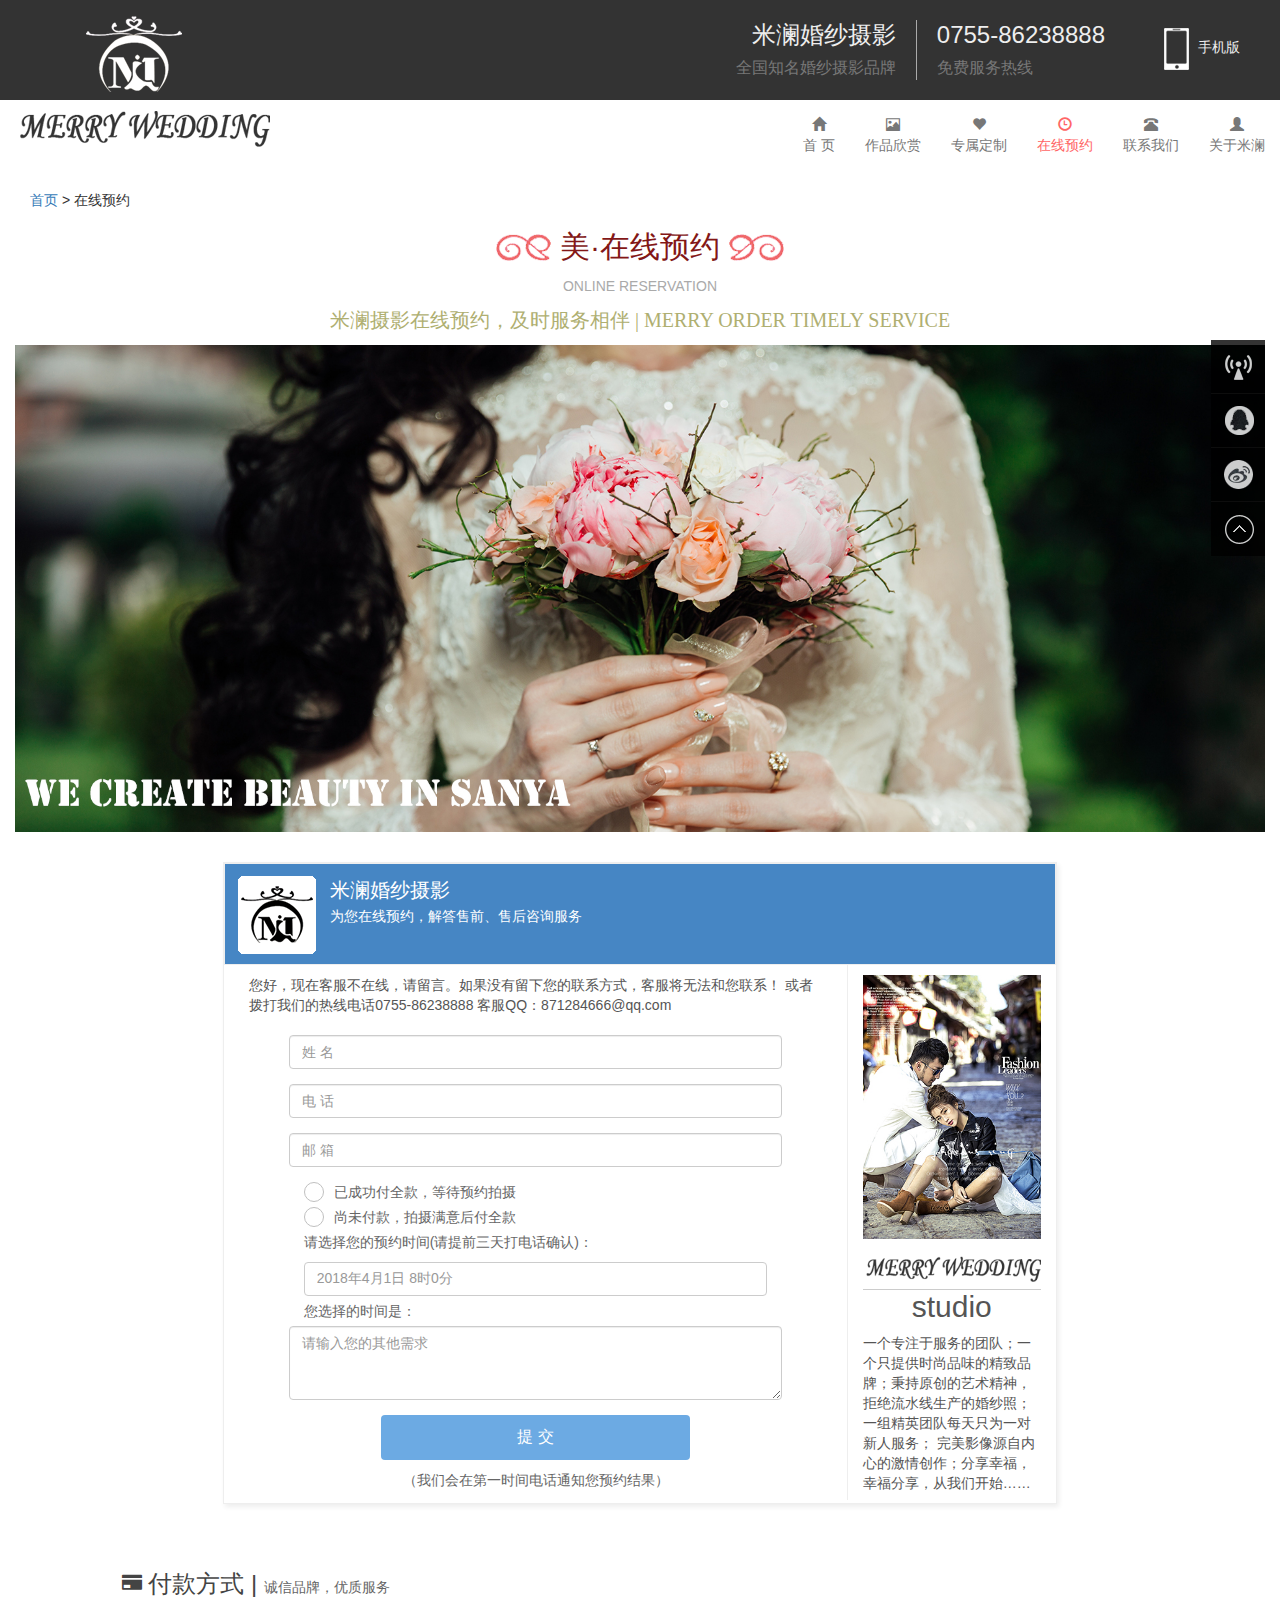
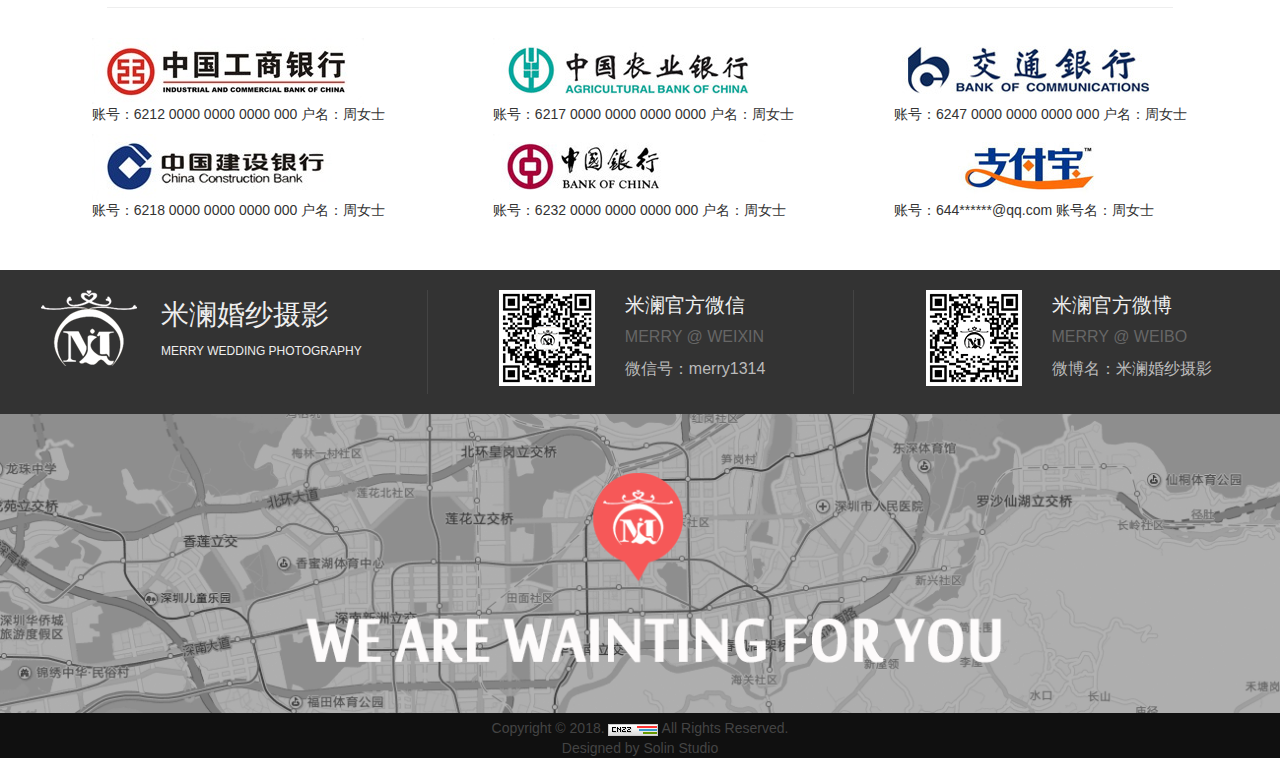
<file: order.html>
<!DOCTYPE html>
<html lang="en">
	<head>
		<meta charset="utf-8">
	    <meta http-equiv="X-UA-Compatible" content="IE=edge">
	    <meta name="viewport" content="width=device-width, initial-scale=1">
		<title>米澜婚纱摄影-在线预约</title>
	    <!--[if lt IE 9]>
	        <script src="html5shiv/html5shiv.min.js"></script>
	        <script src="respond/respond.min.js"></script>
	    <![endif]-->

	    <!-- 引入 Bootstrap -->
	    <link href="css/bootstrap.min.css" rel="stylesheet">

		<!-- 引入 外部样式 -->
	    <link href="css/top_banner.css" rel="stylesheet">
	    <link href="css/order.css" rel="stylesheet">
	    <link href="css/custom.css" rel="stylesheet">
	    <link href="css/datepicker.css" rel="stylesheet"/>
		<link href="css/footer.css" rel="stylesheet" type="text/css" />

	    <!-- 引入 外部js -->
		<script src="js/jquery-1.8.2.min.js"></script> <!-- banner -->
		<script src="js/index.js"></script>
		<script src="js/jquery-2.0.3.min.js" type="text/javascript"></script>	<!-- backtop -->
		<script type="text/javascript">
			$(document).ready(function(){
				$(".side ul li").hover(function(){
					$(this).find(".sidebox").stop().animate({"width":"124px"},200).css({"opacity":"1","filter":"Alpha(opacity=100)","background":"#ae1c1c"})	
				},function(){
					$(this).find(".sidebox").stop().animate({"width":"54px"},200).css({"opacity":"0.8","filter":"Alpha(opacity=80)","background":"#000"})	
				});			
			});
			function goTop(){
				$('html,body').animate({'scrollTop':0},600);
			}
		</script>

		<style>
			* {
				margin:0;
				padding:0;
				list-style-type:none;
			}
			.row{
				margin: 0;
			}
			a,a:hover{
				text-decoration: none;
			}
			.nav_border{
				border-bottom: none;
			}
		</style>
	</head>
	<body>
	<!--  top begin  -->
		<header>
			<img src="images/logo.png" alt="">	
			<a href="" class="hidden-xs"><img src="images/phone.png" alt="">手机版</a>	
			<h4 class="hidden-sm hidden-xs">0755-86238888<br><small>免费服务热线</small></h4>
			<h3 class="hidden-xs">米澜婚纱摄影<br><small>全国知名婚纱摄影品牌</small></h3>
		</header>
	<!--  top end  -->

	<!--  nav begin  -->
		<nav class="navbar navbar-default navbar-fixed-top">	<!--navbar-fixed-top-->
			<div class="container-fluid nav_border">
				<div class="navbar-header">
					<button type="button" class="navbar-toggle collapsed" data-toggle="collapse" data-target="#bs-example-navbar-collapse-1" aria-expanded="false">
						<span class="sr-only">Toggle navigation</span>
						<span class="icon-bar"></span>
						<span class="icon-bar"></span>
						<span class="icon-bar"></span>
					</button>
					<img src="images/logo1.png" alt="" class="img-responsive logo1">
			    	<img src="images/slogan1.png" alt="" class="img-responsive slogan1">
			    	<img src="images/slogan.png" alt="" class="img-responsive slogan">
				</div>
			    <div class="collapse navbar-collapse" id="bs-example-navbar-collapse-1">
			      	<ul class="nav navbar-nav navbar-right">
				        <li><a href="index.html"><span class="glyphicon glyphicon-home" aria-hidden="true"></span><br>首 页</a></li>
				        <li><a href="album.html"><span class="glyphicon glyphicon-picture" aria-hidden="true"></span><br>作品欣赏</a></li>
				        <li><a href="custom.html"><span class="glyphicon glyphicon-heart" aria-hidden="true"></span><br>专属定制</a></li>
				        <li><a href="order.html" class="home"><span class="glyphicon glyphicon-time" aria-hidden="true"></span><br>在线预约</a></li>
				        <li><a href="contact.html"><span class="glyphicon glyphicon-phone-alt" aria-hidden="true"></span><br>联系我们</a></li>
				        <li><a href="about.html"><span class="glyphicon glyphicon-user" aria-hidden="true"></span><br>关于米澜</a></li>
			      	</ul>
			    </div>
			</div>
		</nav>
	<!--  nav end  -->

	<!--  desc begin  -->
		<div class="container-fluid desc">
			<div class="row bread">
				<div class="col-md-12">
					<a href="index.html">首页</a> > 在线预约
				</div>
			</div>
			<div class="row desc_info text-center">
				<h2><img src="images/title_img1.png" alt="">美·在线预约<img src="images/title_img2.png" alt=""></h2>
				<p>ONLINE RESERVATION</p>
				<p class="description">米澜摄影在线预约，及时服务相伴 | MERRY ORDER TIMELY SERVICE</p>
			</div>
		</div>
	<!--  desc end  -->

	<!--  order_adv begin  -->
		<div class="container-fluid order_adv">
			<img src="images/order_adv.jpg" alt="" class="img-responsive">
		</div>
	<!--  order_adv end  -->

	<!--  window begin  -->
		<div class="container-fluid window">
			<div class="row">
				<div class="col-md-8 col-md-offset-2 window_border">
					<div class="row">
						<div class="col-md-12 window_box">
							<img src="images/head_img.png" alt="">
							<p><span>米澜婚纱摄影</span><br>为您在线预约，解答售前、售后咨询服务</p>
						</div>
					</div>
					<div class="row">
						<div class="col-md-9 col-sm-12 col-xs-12 window_left">
							<p class="col-md-12">您好，现在客服不在线，请留言。如果没有留下您的联系方式，客服将无法和您联系！ 或者拨打我们的热线电话0755-86238888     客服QQ：871284666@qq.com</p>
							<form class="form-horizontal col-md-10 col-md-offset-1 col-sm-10 col-sm-offset-1">
								<div class="form-group">
									<input type="text" class="form-control" id="name" placeholder="姓 名">
								</div>
								<div class="form-group">
									<input type="text" class="form-control" id="phone" placeholder="电 话">
								</div>
								<div class="form-group">
									<input type="email" class="form-control" id="email" placeholder="邮 箱">
								</div>						
								<input class="magic-radio" type="radio" name="radio" id="r1">
								<label for="r1">已成功付全款，等待预约拍摄</label>
								<input class="magic-radio" type="radio" name="radio" id="r2">
								<label for="r2">尚未付款，拍摄满意后付全款</label>
								<div class="calendarWarp">
									<p>请选择您的预约时间(请提前三天打电话确认)：</p>
									<input type="text" name="date" class='ECalendar' id="ECalendar_case3"  value="2018-04-01 08:00"/>
								</div>
								<div class="callback">
									您选择的时间是：<span></span>
								</div>
								<script type="text/javascript">
									$(function(){
											$("#ECalendar_case1").ECalendar({
													 type:"date",
													 skin:"#233",
													 offset:[0,2]
											});
											$("#ECalendar_case2").ECalendar({
													 type:"time",
													 offset:[0,2]
											});
											$("#ECalendar_case3").ECalendar({
													 type:"time",
													 stamp:false,
													 skin:5,
													 format:"yyyy年mm月dd日 hh时ii分",
													 callback:function(v,e)
													 {
														 $(".callback span").html(v)
													 }
											});
									})
								</script>
								<div class="form-group">
									<textarea class="form-control" rows="3" placeholder="请输入您的其他需求"></textarea>						
								</div>
								<div class="callback submit_btn">
									<button type="submit" id="submit_btn" class="col-md-8 col-md-offset-2 col-sm-8 col-sm-offset-2 col-xs-8 col-xs-offset-2">提 交</button>
								</div>
								<p class="col-md-12 col-sm-12 col-xs-12 text-center">（我们会在第一时间电话通知您预约结果）</p>
							</form>
						</div>
						<div class="col-md-3 hidden-sm hidden-xs window_right">
							<img src="images/window_img.png" alt="" class="img-responsive">
							<img src="images/slogan.png" alt="" class="img-responsive">
							<h2 class="text-center">studio</h2>
							<p>一个专注于服务的团队；一个只提供时尚品味的精致品牌；秉持原创的艺术精神，拒绝流水线生产的婚纱照；一组精英团队每天只为一对新人服务； 完美影像源自内心的激情创作；分享幸福，幸福分享，从我们开始……</p>
						</div>
					</div>
				</div>
			</div>
		</div>
	<!--  window end  -->

	<!--  pay begin  -->
		<div class="container-fluid pay">
			<h3 class="col-md-10 col-md-offset-1"><span class="glyphicon glyphicon-credit-card" aria-hidden="true"></span> 付款方式 | <span>诚信品牌，优质服务</span></h3>
			<div class="row">
				<div class="col-md-4 col-sm-6 col-xs-12">
					<img src="images/bank1.jpg" alt="" class="img-responsive">
					<p>账号：6212 0000 0000 0000 000 户名：周女士</p>
				</div>
				<div class="col-md-4 col-sm-6 col-xs-12">
					<img src="images/bank2.jpg" alt="" class="img-responsive">
					<p>账号：6217 0000 0000 0000 0000 户名：周女士</p>
				</div>
				<div class="col-md-4 col-sm-6 col-xs-12">
					<img src="images/bank3.jpg" alt="" class="img-responsive">
					<p>账号：6247 0000 0000 0000 000 户名：周女士</p>
				</div>
				<div class="col-md-4 col-sm-6 col-xs-12">
					<img src="images/bank4.jpg" alt="" class="img-responsive">
					<p>账号：6218 0000 0000 0000 000 户名：周女士</p>
				</div>
				<div class="col-md-4 col-sm-6 col-xs-12">
					<img src="images/bank5.jpg" alt="" class="img-responsive">
					<p>账号：6232 0000 0000 0000 000 户名：周女士</p>
				</div>
				<div class="col-md-4 col-sm-6 col-xs-12">
					<img src="images/bank6.jpg" alt="" class="img-responsive">
					<p>账号：644******@qq.com 账号名：周女士</p>
				</div>
			</div>
		</div>
	<!--  pay end  -->

	<!--  footer begin  -->
		<div class="container-fluid footer">
			<div class="row info">
				<div class="col-xs-12 col-sm-4 col-md-4">
					<img src="images/logo.png" alt="">
					<h5>米澜婚纱摄影<br><span>MERRY WEDDING PHOTOGRAPHY</span></h5>
				</div>
				<div class="col-xs-6 col-sm-4 col-md-4 weibo">
					<img src="images/weibo.png" alt="" class="img-responsive">
					<p>米澜官方微信<br><span>MERRY @ WEIXIN</span><br><small>微信号：merry1314</small></p>
				</div>
				<div class="col-xs-6 col-sm-4 col-md-4 weixin">
					<img src="images/weixin.png" alt="" class="img-responsive">
					<p>米澜官方微博<br><span>MERRY @ WEIBO</span><br><small>微博名：米澜婚纱摄影</small></p>
				</div>
			</div>
			<div class="row map">
				<img src="images/map.png" alt="" class="img-responsive">
			</div>
			<div class="row copyright text-center">Copyright © 2018. <img src="images/pic.gif" alt=""> All Rights Reserved.
				<br><span>Designed by Solin Studio</span>
			</div>
		</div>
	<!--  footer end  -->

	<!--  backtop begin  -->
		<div class="side">
			<ul>
				<li><a href="#"><div class="sidebox"><img src="images/side_icon01.png">客服中心</div></a></li>
				<li><a href="javascript:void(0);" ><div class="sidebox"><img src="images/side_icon02.png">QQ客服</div></a></li>
				<li><a href="javascript:void(0);" ><div class="sidebox"><img src="images/side_icon03.png">新浪微博</div></a></li>
				<li style="border:none;"><a href="javascript:goTop();" class="sidetop"><img src="images/side_icon04.png"></a></li>
			</ul>
		</div>
	<!--  backtop end  -->
		
		<!-- 内置js -->
	    <script src="js/jquery.min.js"></script>
	    <script src="js/bootstrap.min.js"></script>

	    <!--datepicker-->
	    <script src="js/jquery.min.js"></script>	
		<script src="js/Ecalendar.jquery.min.js"></script>

	</body>
</html>
</file>
<file: css/top_banner.css>
/*----------header----------*/
header{
	height: 100px;
	background-color: #333;
}
header>img{
	float: left;
	margin: 16px 0 0 80px;
}
header h3{
	float: right;
	color: #eee;
	line-height: 30px;
	text-align: right;
	padding-right: 20px;
	border-right: 1px solid #aaa;
}
header h4{
	color: #eee;
	float: right;
	font-size: 24px;
	margin: 20px 40px 0 20px;
	line-height: 30px;
}
header h4 small{font-size: 16px;}
header a{
	display: block;
	float: right;
	margin: 20px 40px 0 10px;
	color: #eee;
}
header a:hover{
	color: #eee;
	text-decoration: none;
}

/*----------nav----------*/
.navbar-header{height: 90px;}
.fixed-header-on .navbar-fixed-top{top:-30px;}
.fixed-header-on .navbar-default{
	transition: all 0.5s;
	background-color: rgba(51,51,51,1);
	border-top: 3px solid #FF6666;
}
.fixed-header-on .navbar-default .navbar-nav>li>.home{color: #FF6666;}
.fixed-header-on .navbar-default .navbar-nav>li>a{color: #eee;}
.navbar{
	margin-top: 30px;
	margin-bottom: 0px;
	height: 70px;
}
.navbar-default{
	background-color: #fff;
	border: none;
}
.navbar-collapse{height: 70px;}
.navbar-default .navbar-nav>li>.home{color: #FF6666;}
.navbar-default .navbar-nav>li:hover>.home{color: #D83E3E;}
.navbar-default .navbar-nav>li>a{
	height: 60px;
	transition: all 0.3s;
	margin-bottom: 10px;
	text-align: center;
}
.navbar-default .navbar-nav>li:hover>a{line-height: 24px;}
.navbar-default .navbar-nav>li>a:hover{color: #666;}
.nav_border{
	height: 70px;
	border-bottom: 3px solid #FF6666;
}	
.navbar-header .slogan,.navbar-header .logo{
	display: block;
	float: left;
}
.navbar-header .slogan{margin-left: 0px;}
.fixed-header-on .slogan,.fixed-header-on .logo{display: none;}
.navbar-header .slogan1,.navbar-header .logo1{display: none;}
.fixed-header-on .slogan1,.fixed-header-on .logo1{
	display: block;
	float: left;
}
.fixed-header-on .slogan1{margin-top: 12px;}
.fixed-header-on .nav_border{border-bottom:none;}

/*----------banner----------*/
#demoSlider{margin-top: 70px;}
#banner1,#banner2,#banner3,#banner4,#banner5{width: 100% !important;}

/*----------desc----------*/
.desc{padding-top: 90px;}
.desc .desc_info .description{
	font-size: 20px;
	color: #AFAF71;
	font-family: 'Edwardian Script ITC';
}
.desc .desc_info h2{color: #831717;}
.desc .desc_info p:nth-child(2){color: #aaa;}
</file>
<file: css/intro_theme_news.css>
/*----------intro1----------*/
.intro{
	background-color: #fff;
	padding-bottom: 50px;
}
.intro .intro-h2{
	margin-top: 80px;
	color: #f66;
}
.intro .intro-h2 small{
	font-size: 14px;
	border-bottom: 1px solid #ddd;
}
.intro .intro-p{
	font-size: 16px;
	margin-bottom: 30px;
	color: #AFAF71;
}
.intro .intro-img1 img,.intro .intro-img2 img{
	border-radius: 75px;
	transition: all 0.5s;
}
.intro .intro-img1 img{float: right;}
.intro .intro-info1,.intro .intro-info2{
	color: #828282;
	margin-top: 15px;
}
.intro .intro-img1 img:hover{margin-right: 5px;}
.intro .intro-img2 img:hover{margin-left: 5px;}

/*----------theme----------*/
.theme{
	padding: 80px 30px 60px;
	background-color: rgba(0,0,0,0.7);
}
.theme h3{
	color: #fff;
	font-size: 30px;
	line-height: 35px;
}
.theme h3 small{
	color: #fc9;
	font-size: 14px;
}
.theme .theme_title{
	margin-bottom: 20px;
	position: relative;
}
.theme .theme_title .btn1{
	color: #ccc;
	float: none;
	margin: 0 22%;
}
.theme .theme_title .btn1 span{background-color: #fc9;}
.theme .theme_classify a{
	display: block;
	color: #444;
	margin-bottom: 20px;
	box-sizing: border-box;
}
.theme .theme_classify a:hover{
	text-decoration: none;
	color: #333;
}
.theme .theme_classify a>div{
	border: 2px solid rgba(255,255,255,0.7);
	background-color: transparent;
}
.theme .theme_classify a>div>div{
	background-color: rgba(255,255,255,0.7);
	margin: 3px;
	padding: 20px 0;
}
.theme .theme_classify a:hover>div>div{background-color: rgba(255,255,255,0.5);}
.theme .theme_classify a>div>div p{margin: 0;}
.theme .theme_classify a>div>div span{
	font-size: 50px;
	transition: all 0.3s;
}

/*----------news----------*/
.news{
	background-color: #fff;
	padding: 70px 10px 10px;
}
.news>h2{color: #444;}
.news>h2 span{
	font-size: 18px;
	color: #EFBD9A;
}
.news>h2 small{
	font-size: 16px;
	color: #EFBD9A;
	position: relative;
	top: -6px;
}
.news>h4{
	color: #bbb;
	font-size: 14px;
	line-height: 32px;
}
.film_focus{
	height:420px;
	overflow:hidden;
	position:relative;
}
.film_focus ul.film_focus_imgs{
	height:420px;
	height:9999em;
	position:absolute;
	left:0;
	top:0;
	overflow:hidden;
}
.film_focus ul.film_focus_imgs li{
	height:420px;
	overflow:hidden;
}
.film_focus .film_focus_imgs_wrap{padding: 0;}
.film_focus .film_focus_imgs_wrap h3{
	height:45px;
	line-height:45px;
	overflow:hidden;
	position:relative;
	left:0px;
	top:-20px;
	background:rgba(0, 0, 0, 0.5);
	color:#fff;
	z-index:99;
	font-size:16px;
 filter:progid:DXImageTransform.Microsoft.gradient(enabled='true', startColorstr='#7F000000', endColorstr='#7F000000');
}
.film_focus ul.film_focus_nav{
	width: 90%;
	height:420px;
	position:absolute;
	right:0;
	top:0;
	z-index:100;
}
.film_focus ul.film_focus_nav li{
	height:55px;
	background:#f99;
	margin:0px 5px 5px 0;
	padding:0px 23px 0 24px;
	position:relative;
	cursor: pointer;
	cursor: hand;
	color:#fff;
	font-weight:bold;
	font-size:16px;
	overflow:hidden;
	line-height:60px;
}
.film_focus ul.film_focus_nav li:nth-child(2){background:#666;}
.film_focus ul.film_focus_nav li:nth-child(3){background:#9cc;}
.film_focus ul.film_focus_nav li:nth-child(4){background:#9c6;}
.film_focus ul.film_focus_nav li.cur{
	height:110px;
	left:0px;
	background-color: #fff;
	border:1px solid #ddd;
	padding:0 5px;
	word-break:break-all;
	color:#fff;
	font-weight:bold;
	font-size:22px;
	overflow:hidden;
	line-height:110px;
}
.film_focus ul.film_focus_nav li b{display:none;}
.film_focus ul.film_focus_nav li b span{display:block;}
.film_focus ul.film_focus_nav li.cur b{
	display:block;
	vertical-align: middle;
	display: table-cell;
}
.film_focus ul.film_focus_nav li.cur span{display:none;}
</file>
<file: css/photos.css>
/*----------photos----------*/
.photos{
	background-image: url(../images/album_bg.png);
	padding-top: 20px;
	padding-bottom: 40px;
}
.photos h2{color: #ccc;}
.photos>h2 span{
	font-size: 18px;
	color: #EFBD9A;
}
.photos>h2 small{
	font-size: 16px;
	color: #EFBD9A;
	position: relative;
	top: -6px;
}
.photos>h4{
	color: #555;
	font-size: 14px;
	line-height: 32px;
}
.photos .row h3{
	background: url(../images/title_img3.png) no-repeat left center;
	color: #ccc;
	line-height: 45px;
	margin-bottom: 20px;
	padding-left: 25px;
	border-bottom: 1px solid #333;
}
.items{
	margin: 0 auto;
	overflow: hidden;
}
.items li{padding: 0.7em;}
figure{
	position: relative;
	float: left;
	overflow: hidden;
	width: 100%;
	background: #3085a3;
	text-align: center;
	cursor: pointer;
	margin: 0;
}
figure img{
	position: relative;
	display: block;
	width: 100%;
}
figure figcaption{
	color: #fff;
	text-transform: uppercase;
	font-size: 2em;
	-webkit-backface-visibility: hidden;
	backface-visibility: hidden;
}
figure figcaption::before,
figure figcaption::after{pointer-events: none;}
figure figcaption,
figure figcaption>a{
	position: absolute;
	top: 0;
	left: 0;
	width: 100%;
	height: 100%;
}
figure figcaption>a{
	z-index: 1000;
	text-indent: 200%;
	white-space: nowrap;
	font-size: 0;
	opacity: 0;
}
figure h2{font-size: 2rem;}
figure h2 span{font-weight: 800;}
figure h2,
figure p{margin: 0;}
figure p{
	letter-spacing: 1px;
	font-size: 68.5%;
}
figure.effect-jazz{background: #3C3C3C;}
figure.effect-jazz figcaption::after,
figure.effect-jazz img,
figure.effect-jazz p{
	-webkit-transition: opacity 0.35s, -webkit-transform 0.35s;
	transition: opacity 0.35s, transform 0.35s;
}
figure.effect-jazz figcaption{padding: 2em 1em;}
figure.effect-jazz figcaption::after{
	position: absolute;
	top: 0;
	left: 0;
	width: 100%;
	height: 100%;
	border-top: 1px solid #fff;
	border-bottom: 1px solid #fff;
	content: '';
	opacity: 0;
	-webkit-transform: rotate3d(0,0,1,45deg) scale3d(1,0,1);
	transform: rotate3d(0,0,1,45deg) scale3d(1,0,1);
	-webkit-transform-origin: 50% 50%;
	-ms-transform-origin: 50% 50%;
	transform-origin: 50% 50%;
}
figure.effect-jazz p,
figure.effect-jazz h2{
	padding: 0.5em 1.7em;
	text-transform: none;
	opacity: 0;
	-webkit-transform: scale3d(0.8,0.8,1);
	transform: scale3d(0.8,0.8,1);
}
figure.effect-jazz P{font-size: 14px;}
figure.effect-jazz h2{
	letter-spacing: 2px;
	color: #f67;
	padding-top: 24%;
	-webkit-transition: -webkit-transform 0.35s;
	transition: transform 0.35s;
}
figure.effect-jazz h2 span{
	letter-spacing: 0;
	font-size:1.5rem;
	color: #eee;
	border-bottom: 1px solid #B47171;
}
figure.effect-jazz:hover img{
	opacity: 0.2;
	-webkit-transform: scale3d(1.05,1.05,1);
	transform: scale3d(1.05,1.05,1);
}
figure.effect-jazz:hover figcaption::after{
	opacity: 1;
	-webkit-transform: rotate3d(0,0,1,45deg) scale3d(1,1,1);
	transform: rotate3d(0,0,1,45deg) scale3d(1,1,1);
}
figure.effect-jazz:hover h2,
figure.effect-jazz:hover p {
	opacity: 1;
	-webkit-transform: scale3d(1,1,1);
	transform: scale3d(1,1,1);
}

.btn4{  			 /*按钮*/
  float:left;
  width:auto;
  line-height: 45px;
  display: inline-block;
  margin-top: 10px;
  text-align:center;
}
#btn4{
  stroke-width: 6px;
  fill: transparent;
  stroke: #EFBD9A;
  stroke-dasharray: 55 300;
  stroke-dashoffset: -167;
  transition: 1s all ease;
}
.btn4:hover #btn4{
  stroke-dasharray: 30 0;
  stroke-width: 3px;
  stroke-dashoffset: 0;
  stroke: #FF7275;
}
#btn4_text{
  margin-top:-60px;
  text-align: center;
}
#btn4_text a{
  color: #ddd;
  text-decoration: none;
  font-weight:400;
}
.photos .col-md-1{
	padding: 0px;
}
</file>
<file: css/contact.css>
/*----------connect----------*/
.connect .con1{
	background-color: #162232;
	color: #fff;
	font-size: 30px;
	line-height: 50px;
	padding: 15px 0;
}
.connect .con1 p span{
	font-size: 50px;
	color: #fff;
}
.connect .con2{
	background-color: #666;
	padding: 10px 0 7px 25px;
}
.connect .con2 p{
	color: #fff;
	float: left;
}
.connect .con2 .qq,.connect .con2 .weixin,.connect .con2 .share{
	padding-left: 8%;
	border-right: 1px solid #888;
}
.connect .con2 .qq p{
	color: #fff;
	float: left;
	line-height: 24px;
	width: 60%;
}
.connect .con2 .qq p a{
	display: block;
	color: #fff;
	float: left;
	margin-right: 10px;
}
.connect .con2 .qq p a:hover{color: #162232;}
.connect .con2 .qq p a span{margin-right: 3px;}
.connect .con2 img{
	float: left;
	margin-right: 7px;
}
.connect .con2 .weixin p{
	line-height: 29px;
	font-size: 16px;
	text-align: left;
}
.connect .con2 .share{border:none;}
.connect .con2 .share span{
	color: #fff;
	font-size: 48px;
	float: left;
	margin-right: 9px;
}
.connect .con2 .share img{margin-top:7px;}

/*----------address----------*/
.address{padding: 40px 0 20px;}
.address h2{color: #444;}
.address h2 small{
	font-size: 16px;
	color: #EFBD9A;
	position: relative;
	top: -6px;
}
.address h4{
	color: #bbb;
	font-size: 14px;
	line-height: 32px;
}
.address .head{margin-bottom: 20px;}
.address .head p{
	color: #666;
	padding-left: 20px;
	background: url(../images/title_img4.png) no-repeat left center;
}
.address .head p span{
	color: #555;
	font-weight: bold;
}
.address .branch a{
	display: block;
	width: 80%;
	color: #555;
	border:1px solid #eee;
	padding: 20px 0;
	margin: 0 auto;
	margin-bottom: 20px;
	transition: all 0.3s;
}
.address .branch a p{
	font-size: 18px;
	line-height: 32px;
}
.address .branch a span{
	font-size: 30px;
	color: #f66;
}
.address .branch a:hover{border: 1px solid #f66;}

/*----------job----------*/
.job .job_title{
	border-bottom: 1px solid #ddd;
	padding: 20px 0;
	margin-top: 40px;
	font-size: 24px;
}
.job .job_title>h2{color: #444;}
.job .job_title>h2 span{
	font-size: 18px;
	color: #EFBD9A;
}
.job .job_title>h2 small{
	font-size: 16px;
	color: #EFBD9A;
	position: relative;
	top: -6px;
}
.job .job_title>h4{
	color: #bbb;
	font-size: 14px;
	line-height: 32px;
} 
.job .job_content p{
	font-size: 16px;
	color: #666;
	line-height: 30px;
	padding: 20px 0;
}
.job .job_classify{padding: 20px 0;}
.job .job_classify h4{
	border-bottom: 1px solid #eee;
	line-height:45px;
	padding-left: 18px;
	color: #E8BF08;
	background: url(../images/arrow1.png) no-repeat left center;
}
.job .job_classify p{color: #555;}
.btn1 {				/*按钮*/
  padding: 0px 25px;
  border: none;
  background: transparent;
  color: #333;
  width:auto;
  float:right;
  position:relative;
  line-height:45px;
  cursor:pointer;
}
.btn1 span {
  position: absolute;
  background-color: #f8c013;
  display: block;
  transition: all 200ms;
}
.btn1 .line1,
.btn1 .line3 {
  height: 2px;
  width: 20px;
}
.btn1 .line2,
.btn1 .line4 {
  height: 20px;
  width: 2px;
}
.btn1 .line1,
.btn1 .line2 {
  top: 0;
  right: 0;
}
.btn1 .line3,
.btn1 .line4 {
  bottom: 0;
  left: 0;
}
.btn1 .reverse .line1,
.btn1 .reverse .line3 {
  width: 100%;
}
.btn1 .reverse .line2,
.btn1 .reverse .line4 {
  height: 100%;
}
.btn1:hover,
.btn1:active {
  background-color: transparent;
  color: #333;
}
.btn1:hover .line1,
.btn1:active .line1,
.btn1:hover .line3,
.btn1:active .line3 {
  width: 100%;
}
.btn1:hover .line2,
.btn1:active .line2,
.btn1:hover .line4,
.btn1:active .line4 {
  height: 100%;
}
.btn1:hover.reverse .line1,
.btn1:active.reverse .line1,
.btn1:hover.reverse .line3,
.btn1:active.reverse .line3 {
  width: 20px;
}
.btn1:hover.reverse .line2,
.btn1:active.reverse .line2,
.btn1:hover.reverse .line4,
.btn1:active.reverse .line4 {
  height: 20px;
}
</file>
<file: css/timeline_guide.css>
/*----------timeline----------*/
.timeline{
	background-color: #fff;
	padding-top: 30px;
	padding-bottom: 50px;
}
.timeline h2{color: #444;}
.timeline>h2 span{
	font-size: 18px;
	color: #EFBD9A;
}
.timeline>h2 small{
	font-size: 16px;
	color: #EFBD9A;
	position: relative;
	top: -6px;
}
.timeline>h4{
	color: #555;
	font-size: 14px;
	line-height: 32px;
}
.course_nr{
	height:162px;
	border-top: 1px solid #eee;
}
.course_nr li{
	float:left;
	background:url(../images/arrow.png) no-repeat center top;
	padding-top:30px;
	width:160px;
	font-weight: bold;
	text-align:center;
	position:relative;
	margin-top:45px;
	font-size: 16px;
}
.course_nr li:first-child{color: #DE5F5F;}
.course_nr li:nth-child(2){color: #666;}
.course_nr li:nth-child(3){color: #8BC158;}
.course_nr li:nth-child(4){color: #552E90;}
.course_nr li:nth-child(5){color: #DECE2C;}
.course_nr li:nth-child(6){color: #BC245F;}
.course_nr li:nth-child(7){color: #F7502E;}
.course_nr li:nth-child(8){color: #4D9595;}
.course_nr li span{
	line-height: 20px;
	font-size: 11px;
	color: #AFAF71;
	transition: all 0.3s;
}
.shiji{
	position:absolute;
	width:100%;
	left:0;
	top:-38px;
	display:none;
}
.shiji h1{
	height:67px;
	line-height:67px;
	color:#518dbb;
	font-weight:bold;
	background:url(../images/ico11.gif) no-repeat center top;
	background-color: #fff;
	margin-bottom:8px;
}
.shiji p{
	background-color: #fff;
	line-height:18px;
	font-size: 18px;
	color:#999;
}

/*----------guide----------*/
.guide{
	background-color: rgba(0,0,0,0.7);
	padding-top: 40px;
	padding-bottom: 40px;
}
.guide h2{color: #ccc;}
.guide>h2 span{
	font-size: 18px;
	color: #EFBD9A;
}
.guide>h2 small{
	font-size: 16px;
	color: #EFBD9A;
	position: relative;
	top: -6px;
}
.guide>h4{
	color: #555;
	font-size: 14px;
	line-height: 32px;
}
.guide .row{margin-top: 20px;}
.guide .pic_left img{
	border-radius: 5px;
	border:1px solid #555;
	padding: 2px;
}
.guide .text_right a{
	font-size: 17px;
	line-height: 36px;
	margin-bottom: 10px;
	color: #f66;
	display: block;
	border-bottom: 1px dashed #AFAF71;
	text-decoration:none;
}
.guide .text_right p{color: #ccc;}
.btn{		
	position: relative;	
	padding: 0.7rem 1.5rem;
	font-size: 1.4rem;
	color: var(--inv);
	letter-spacing: 0.5rem;
	text-align: center;
	text-transform: uppercase;
	-webkit-transition: all 600ms cubic-bezier(0.77, 0, 0.175, 1);
	transition: all 600ms cubic-bezier(0.77, 0, 0.175, 1);	
	-webkit-user-select: none;	
	   -moz-user-select: none;	
	    -ms-user-select: none;	
	        user-select: none;
}
.btn:before, .btn:after{
	content: '';
	position: absolute;	
	-webkit-transition: inherit;	
	transition: inherit;
	z-index: -1;
}
.btn:hover{
	color: var(--def);
	-webkit-transition-delay: .6s;
	        transition-delay: .6s;
}
.btn:hover:before{
	-webkit-transition-delay: 0s;
	        transition-delay: 0s;
}
.btn:hover:after{
	background: var(--inv);
	-webkit-transition-delay: .4s;
	        transition-delay: .4s;
}
.from-right:before, 
.from-right:after{
	top: 0;
	width: 0;
	height: 100%;
}
.from-right:before{
	left: 0;
	border: 1px solid var(--inv);
	border-left: 0;
	border-right: 0;	
}
.from-right:after{right: 0;}
.from-right:hover:before,
.from-right:hover:after{
	width: 100%;
}
</file>
<file: css/footer.css>
/*----------footer----------*/
.footer{
	padding: 20px 0 0 0;
	background-color: #333;
}
.footer .map img{width: 100%;}
.footer .info{padding-bottom: 20px;}
.footer .info h5{
	color: #eee;
	font-size: 28px;
}
.footer .info h5 span{font-size: 12px;}
.footer .info .weibo,.footer .info .weixin{
	border-left: 1px solid #444;
	padding:0 4%;
}
.footer .copyright{
	color: #444;
	background-color: #101010;
	line-height: 20px;
	padding-top: 5px;
}
.footer .info img{
	float: left;
	margin: 0 20px;
}
.footer .info p{
	float: left;
	color: #eee;
	margin-left: 10px;
	font-size: 20px;
	line-height: 30px;
}
.footer .info p span{
	font-size: 16px;
	color: #666;
}
.footer .info p small{
	font-size: 16px;
	color: #bbb;
}

/*----------backtop----------*/
.side{
	position:fixed;
	width:54px;
	height:275px;
	right:15px;
	top:340px;
	z-index:100;
}
.side ul li{
	width:54px;
	height:54px;
	float:left;
	position:relative;
	border-bottom:1px solid #444;
}
.side ul li .sidebox{
	position:absolute;
	width:54px;
	height:54px;
	top:0;
	right:0;
	transition:all 0.3s;
	background:#000;
	opacity:0.8;
	filter:Alpha(opacity=80);
	color:#fff;
	font:14px/54px "微软雅黑";
	overflow:hidden;
}
.side ul li .sidetop{
	width:54px;
	height:54px;
	line-height:54px;
	display:inline-block;
	background:#000;
	opacity:0.8;
	filter:Alpha(opacity=80);
	transition:all 0.3s;
}
.side ul li .sidetop:hover{
	background:#C93431;
	opacity:1;
	filter:Alpha(opacity=100);
}
.side ul li img{float:left;}
</file>
<file: css/about.css>
/*----------gallery----------*/
.gallery{padding: 40px 0;}
.gallery .row{margin-top: 30px;}
.gallery>h2{color: #444;}
.gallery>h2 small{
	font-size: 16px;
	color: #EFBD9A;
	position: relative;
	top: -6px;
}
.gallery>h4{
	color: #bbb;
	font-size: 14px;
	line-height: 32px;
}

/*----------adv_img----------*/
.adv_img img{width: 100%;}

/*----------team----------*/
.team{padding: 30px 0;}
.team>h2{color: #444;}
.team>h2 span{
	font-size: 18px;
	color: #EFBD9A;
}
.team>h2 small{
	font-size: 16px;
	color: #EFBD9A;
	position: relative;
	top: -6px;
}
.team>h4{
	color: #bbb;
	font-size: 14px;
	line-height: 32px;
}
.team .row{
	border-top: 1px solid #eee;
	margin-top: 20px;
	text-align: center;
	font-size: 20px;
	line-height: 42px;
}
.team .row h4{
	font-size: 26px;
	color: #f66;
}
.team .row p{
	font-size: 18px;
	color: #555;
}
.team img{
	margin-left: 10%;	
	transition: all 0.3s;
}
.team .team_img{overflow: hidden;}
.team img:hover{transform: scale(1.1);}

/*----------team----------*/
.promise{padding: 30px 0;}
.promise>h2{color: #444;}
.promise>h2 small{
	font-size: 16px;
	color: #EFBD9A;
	position: relative;
	top: -6px;
}
.promise>h4{
	color: #bbb;
	font-size: 14px;
	line-height: 32px;
}
.promise_btn{  			/*按钮*/
	padding: 20px 0;
	font-size: 22px;
	text-align: center;
	line-height:45px;
	overflow: hidden;
	z-index: 0;
	color:#fff;
	margin-top: 10px;
}
.promise_btn span{
	border-left: 1px solid #eee;
	border-right: 1px solid #eee;
	padding: 0 20px;
}
.promise_btn.raised{
	-moz-transition: all 0.1s;
	-o-transition: all 0.1s;
	-webkit-transition: all 0.1s;
	transition: all 0.1s;
	background: #f2625a;
}
.promise_btn.raised:active{
	background: #515151;
	box-shadow: 0px 1px 1px #063e6b;
}
.anim{
	-moz-transform: translateY(-50%) translateX(-50%);
	-ms-transform: translateY(-50%) translateX(-50%);
	-webkit-transform: translateY(-50%) translateX(-50%);
	transform: translateY(-50%) translateX(-50%);
	position: absolute;
	top: 50%;
	left: 50%;
	z-index: -1;
}
.anim:before{
	position: relative;
	content: '';
	display: block;
	margin-top: 100%;
}
.anim:after{
	content: '';
	position: absolute;
	top: 0;
	bottom: 0;
	left: 0;
	right: 0;
	border-radius: 50%;
}
.clickable .toggle:checked + .anim{
	-moz-animation: anim-in 0.75s;
	-webkit-animation: anim-in 0.75s;
	animation: anim-in 0.75s;
}
.clickable .toggle:checked + .anim:after{
	-moz-animation: anim-in-pseudo 0.75s;
	-webkit-animation: anim-in-pseudo 0.75s;
	animation: anim-in-pseudo 0.75s;
}
.clickable .toggle:not(:checked) + .anim{
	-moz-animation: anim-out 0.75s;
	-webkit-animation: anim-out 0.75s;
	animation: anim-out 0.75s;
}
.clickable .toggle:not(:checked) + .anim:after{
	-moz-animation: anim-out-pseudo 0.75s;
	-webkit-animation: anim-out-pseudo 0.75s;
	animation: anim-out-pseudo 0.75s;
}
.hoverable:hover > .anim{
	-moz-animation: anim-out 0.75s;
	-webkit-animation: anim-out 0.75s;
	animation: anim-out 0.75s;
}
.hoverable:hover > .anim:after{
	-moz-animation: anim-out-pseudo 0.75s;
	-webkit-animation: anim-out-pseudo 0.75s;
	animation: anim-out-pseudo 0.75s;
}
@-webkit-keyframes anim-in{
	0%{width: 0%;}
	100%{width: 100%;}
}
@-moz-keyframes anim-in{
	0%{width: 0%;}
	100%{width: 100%;}
}
@-ms-keyframes anim-in{
	0%{width: 0%;}
	100%{width: 100%;}
}
@keyframes anim-in{
	0%{width: 0%;}
	100%{width: 100%;}
}
@-webkit-keyframes anim-in-pseudo{
	0%{background: rgba(0, 0, 0, 0.25);}
	100%{background: transparent;}
}
@-moz-keyframes anim-in-pseudo{
	0%{background: rgba(0, 0, 0, 0.25);}
	100%{background: transparent;}
}
@-ms-keyframes anim-in-pseudo{
	0%{background: rgba(0, 0, 0, 0.25);}
	100%{background: transparent;}
}
@keyframes anim-in-pseudo{
	0%{background: rgba(0, 0, 0, 0.25);}
	100%{background: transparent;}
}
@-webkit-keyframes anim-out{
	0%{width: 0%;}
	100%{width: 100%;}
}
@-moz-keyframes anim-out{
	0%{width: 0%;}
	100%{width: 100%;}
}
@-ms-keyframes anim-out{
	0%{width: 0%;}
	100%{width: 100%;}
}
@keyframes anim-out{
	0%{width: 0%;}
	100%{width: 100%;}
}
@-webkit-keyframes anim-out-pseudo{
	0%{background: rgba(0, 0, 0, 0.25);}
	100%{background: transparent;}
}
@-moz-keyframes anim-out-pseudo{
	0%{background: rgba(0, 0, 0, 0.25);}
	100%{background: transparent;}
}
@-ms-keyframes anim-out-pseudo{
	0%{background: rgba(0, 0, 0, 0.25);}
	100%{background: transparent;}
}
@keyframes anim-out-pseudo{
	0%{background: rgba(0, 0, 0, 0.25);}
	100%{background: transparent;}
}

/*----------continue----------*/
.continue{padding: 10px 0 60px;}
.continue h1{
	font-size: 100px;
	font-weight: bolder;
	color: #F2625A;
}
.continue h3{
	font-size: 45px;
	color: #FC908B;
}
</file>
<file: css/pop-up-gallery1.css>
#fullscreen {
	background-color: rgba(255,255,255,0.8);
	position: fixed;
	z-index: 10;
	left: 0px;
	top: 0px;
	width: 100%;
	-webkit-touch-callout: none;
	-webkit-user-select: none;
	-khtml-user-select: none;
	-moz-user-select: none;
	-ms-user-select: none;
	user-select: none;
	display: none;
}
#fullscreen-inner{
	position: relative;
	width: 100%;
	float: left;
	background-color: rgba(255,255,255,0.8);
}
.fullscreen-inner-button{
	height: 35px;
	width: 35px;
	background-color: #ffce52;	
	position: absolute;
	font-size: 18px;
	line-height: 35px;
	color: rgba(255,255,255,1);
	text-align: center;
	-webkit-transition: all 0.5s;
	-moz-transition: all 0.5s;
	-o-transition: all 0.5s;
	transition: all 0.5s;
}
.fullscreen-inner-button:hover{
	background-color: #FDB800;
	cursor: pointer;
	-webkit-border-radius: 35%;
	-moz-border-radius: 35%;
	border-radius: 35%;
}
#fullscreen-inner-left {
	left: 20px;
	top: 50%;
	margin-top: -17.5px;
}
#fullscreen-inner-right {
	top: 50%;
	right: 20px;
	margin-top: -17.5px;
}
#fullscreen-inner-close {
	top: 0px;
	right: 0px;
	margin-top: 90px;
	margin-right: 20px;
}
#fullscreen-image {
	width: 100%;
	margin-left: auto;
	margin-right: auto;
	margin-top: 50px;
	position: relative;
}
#fullscreen-image img{
	position: absolute;
	left: 50%;
	top: 50%;
	-webkit-transition: all 0.5s;
	-moz-transition: all 0.5s;
	-o-transition: all 0.5s;
	transition: all 0.5s;
	 -ms-transform: scale(1.5,1.5);
   	-webkit-transform: scale(1.5,1.5); 
    transform: scale(1.5,1.5);
	opacity: 0;   
}
#fullscreen-image img:nth-child(1){
    -ms-transform: translate(0,-30%) scale(0.6,0.6); 
   	-webkit-transform: translate(0,-30%) scale(0.6,0.6); 
    transform: translate(0,-30%) scale(0.6,0.6);  
	z-index: 1;
	opacity: 0.2; 
}
#fullscreen-image img:nth-child(2){
    -ms-transform: translate(0,-20%) scale(0.7,0.7); 
   	-webkit-transform: translate(0,-20%) scale(0.7,0.7); 
    transform: translate(0,-20%) scale(0.7,0.7); 
	z-index: 1;
	opacity: 0.4;
}			
#fullscreen-image img:nth-child(3){
    -ms-transform: translate(0,-10%) scale(0.8,0.8);
   	-webkit-transform: translate(0,-10%) scale(0.8,0.8);
    transform: translate(0,-10%) scale(0.8,0.8); 
	z-index: 2;
	opacity: 0.6;
}		
#fullscreen-image img:nth-child(4){
    -ms-transform: scale(0.9,0.9) ; 
   	-webkit-transform: scale(0.9,0.9); 
    transform: scale(0.9,0.9);
	z-index: 3;
	opacity: 0.8; 
}		
#fullscreen-image img:nth-child(5){
    -ms-transform: translate(0,10%) scale(1,1); 
   	-webkit-transform: translate(0,10%) scale(1,1);  
    transform: translate(0,10%) scale(1,1);
	z-index: 4;
	opacity: 1;
}
.wrapper-inner-content-image{
	float: left;
	position: relative;
}
.wrapper-inner-content-image img{
	position: absolute;
	left: 0px;
	top: 0px;
	-webkit-transition: all 0.3s ;
	-moz-transition: all 0.3s;
	-o-transition: all 0.3s;
	transition: all 0.3s;
	opacity: 0;
}
.wrapper-inner-content-image-hover{
	width: 100%;
	position: absolute;
	left: 0px;
	top: 0px;
	background-color: rgba(255,255,255,0.8);
	cursor: pointer;
	opacity : 0;
	-webkit-transition: all 0.3s;
	-moz-transition: all 0.3s;
	-o-transition: all 0.3s;
	transition: all 0.3s;
	z-index: 1;
}
.wrapper-inner-content-image-hover-cercle{
	position: absolute;
	left: 50%;
	top: 50%;
	height: 50px;
	width: 50px;
	background-color: rgba(255,206,82,1);
	font-size: 25px;
	line-height: 50px;
	color: rgba(255,255,255,1);
	text-align: center;
	margin-top: -25px;
	margin-left: -25px;
	-webkit-border-radius: 50%;
	-moz-border-radius: 50%;
	border-radius: 50%;
	-webkit-transform-origin: center;
	transform-origin: center;
	-webkit-animation-duration: 1s;
	animation-duration: 1s;
	-webkit-animation-fill-mode: both;
	animation-fill-mode: both;
}
.wrapper-inner-content-image:hover .wrapper-inner-content-image-hover{
	opacity : 1;
    -ms-transform: translate(0,10%) scale(1,1); 
   	-webkit-transform: translate(0,10%) scale(1,1);  
    transform: translate(0,10%) scale(1,1); 
}
.wrapper-inner-content-image:hover .wrapper-inner-content-image-hover-cercle{
	-webkit-animation-name: jello;
	animation-name: jello;
}
.wrapper-inner-content-image img:nth-child(1){opacity: 1;}
.wrapper-inner-content-image img:nth-child(2){opacity: 1;}
.wrapper-inner-content-image img:nth-child(3){opacity: 1;}
.wrapper-inner-content-image img:nth-child(4){opacity: 1;}			
.wrapper-inner-content-image:hover img:nth-child(1){
    -ms-transform: translate(0,-20%) scale(0.7,0.7); 
   	-webkit-transform: translate(0,-20%) scale(0.7,0.7); 
    transform: translate(0,-20%) scale(0.7,0.7); 
}			
.wrapper-inner-content-image:hover img:nth-child(2){
    -ms-transform: translate(0,-10%) scale(0.8,0.8);
   	-webkit-transform: translate(0,-10%) scale(0.8,0.8);
    transform: translate(0,-10%) scale(0.8,0.8); 
}		
.wrapper-inner-content-image:hover img:nth-child(3){
    -ms-transform: scale(0.9,0.9) ; 
   	-webkit-transform: scale(0.9,0.9); 
    transform: scale(0.9,0.9);
}		
.wrapper-inner-content-image:hover img:nth-child(4){
    -ms-transform: translate(0,10%) scale(1,1); 
   	-webkit-transform: translate(0,10%) scale(1,1);  
    transform: translate(0,10%) scale(1,1);
}	
@-webkit-keyframes jello {
  from, 11.1%, to {
    -webkit-transform: none;
    transform: none;
  }
  22.2% {
    -webkit-transform: skewX(-12.5deg) skewY(-12.5deg);
    transform: skewX(-12.5deg) skewY(-12.5deg);
  }
  33.3% {
    -webkit-transform: skewX(6.25deg) skewY(6.25deg);
    transform: skewX(6.25deg) skewY(6.25deg);
  }
  44.4% {
    -webkit-transform: skewX(-3.125deg) skewY(-3.125deg);
    transform: skewX(-3.125deg) skewY(-3.125deg);
  }
  55.5% {
    -webkit-transform: skewX(1.5625deg) skewY(1.5625deg);
    transform: skewX(1.5625deg) skewY(1.5625deg);
  }
  66.6% {
    -webkit-transform: skewX(-0.78125deg) skewY(-0.78125deg);
    transform: skewX(-0.78125deg) skewY(-0.78125deg);
  }
  77.7% {
    -webkit-transform: skewX(0.390625deg) skewY(0.390625deg);
    transform: skewX(0.390625deg) skewY(0.390625deg);
  }
  88.8% {
    -webkit-transform: skewX(-0.1953125deg) skewY(-0.1953125deg);
    transform: skewX(-0.1953125deg) skewY(-0.1953125deg);
  }
}
@keyframes jello {
  from, 11.1%, to {
    -webkit-transform: none;
    transform: none;
  }
  22.2% {
    -webkit-transform: skewX(-12.5deg) skewY(-12.5deg);
    transform: skewX(-12.5deg) skewY(-12.5deg);
  }
  33.3% {
    -webkit-transform: skewX(6.25deg) skewY(6.25deg);
    transform: skewX(6.25deg) skewY(6.25deg);
  }
  44.4% {
    -webkit-transform: skewX(-3.125deg) skewY(-3.125deg);
    transform: skewX(-3.125deg) skewY(-3.125deg);
  }
  55.5% {
    -webkit-transform: skewX(1.5625deg) skewY(1.5625deg);
    transform: skewX(1.5625deg) skewY(1.5625deg);
  }
  66.6% {
    -webkit-transform: skewX(-0.78125deg) skewY(-0.78125deg);
    transform: skewX(-0.78125deg) skewY(-0.78125deg);
  }
  77.7% {
    -webkit-transform: skewX(0.390625deg) skewY(0.390625deg);
    transform: skewX(0.390625deg) skewY(0.390625deg);
  }
  88.8% {
    -webkit-transform: skewX(-0.1953125deg) skewY(-0.1953125deg);
    transform: skewX(-0.1953125deg) skewY(-0.1953125deg);
  }
}
@-webkit-keyframes fadeInDown{
  0% {
    opacity: 0;
    -webkit-transform: translate3d(0, -100%, 0);
            transform: translate3d(0, -100%, 0);
  }
  100%{
    opacity: 1;
    -webkit-transform: none;
            transform: none;
  }
}
@keyframes fadeInDown{
  0%{
    opacity: 0;
    -webkit-transform: translate3d(0, -100%, 0);
            transform: translate3d(0, -100%, 0);
  }
  100%{
    opacity: 1;
    -webkit-transform: none;
            transform: none;
  }
}
.fadeInDown{
  -webkit-animation-name: fadeInDown;
          animation-name: fadeInDown;
         -webkit-animation-delay: 0.3s; /* Chrome, Safari, Opera */
    animation-delay: 0.3s;
    -webkit-animation-duration: 0.5s;
	animation-duration: 0.5s;
	-webkit-animation-fill-mode: both;
	animation-fill-mode: both;
}
@-webkit-keyframes fadeOutDown{
  0%{opacity: 1;}
  100%{
    opacity: 0;
    -webkit-transform: translate3d(0, 100%, 0);
            transform: translate3d(0, 100%, 0);
  }
}
@keyframes fadeOutDown{
  0%{opacity: 1;}
  100%{
    opacity: 0;
    -webkit-transform: translate3d(0, 100%, 0);
            transform: translate3d(0, 100%, 0);
  }
}
.fadeOutDown{
  -webkit-animation-name: fadeOutDown;
          animation-name: fadeOutDown;
            -webkit-animation-duration: 0.5s;
	animation-duration: 0.5s;
	-webkit-animation-fill-mode: both;
	animation-fill-mode: both;
}
@-webkit-keyframes fadeIn {
  0% {opacity: 0;}
  100% {opacity: 1;}
}
@keyframes fadeIn {
  0%{opacity: 0;}
  100% {opacity: 1;}
}
.fadeIn{
    -webkit-animation-name: fadeIn;
    animation-name: fadeIn;
    -webkit-animation-duration: 0.5s;
    animation-duration: 0.5s;
    -webkit-animation-fill-mode: both;
    animation-fill-mode: both;
}
@-webkit-keyframes fadeOut{
  0% {opacity: 1;}
  100% {opacity: 0;}
}
@keyframes fadeOut{
  0% {opacity: 1;}
  100% {opacity: 0;}
}
.fadeOut{
    -webkit-animation-name: fadeOut;
    animation-name: fadeOut;
    -webkit-animation-duration: 0.5s;
    animation-duration: 0.5s;
    -webkit-animation-fill-mode: both;
    animation-fill-mode: both;
}
</file>
<file: css/pop-up-gallery2.css>
#wrapper-inner-selection{
	float: left;
	height: 35px;
	width: 100%;
}
#wrapper-inner-selection-button{
	background-color: rgba(255,206,82,1);
	float: right;
	height: 35px;
	color: #ffffff;
	padding-left: 20px;
	font-size: 14px;
	padding-right: 15px;
	line-height: 33px;
	-webkit-transition: background-color 0.3s;
	-moz-transition: background-color 0.3s;
	-o-transition: background-color 0.3s;
	transition: background-color 0.3s;
	position: relative;
}
#wrapper-inner-selection-button:hover{
	cursor: pointer;
	background-color: #ffb700;
}
#wrapper-inner-selection-button span{margin-left: 10px;}
#wrapper-inner-selection-button-dropdown{
	width: 100%;
	background-color: rgba(255,255,255,1);
	position: absolute;
	top: 35px;
	left: 0px;
	display: none;
	-webkit-animation-duration: 0.5s;
	animation-duration: 0.5s;
	-webkit-animation-fill-mode: both;
	animation-fill-mode: both;
	-webkit-backface-visibility: visible !important;
	backface-visibility: visible !important;
	-webkit-animation-name: flipInY;
	animation-name: flipInY;
  -webkit-box-shadow: 0px 0px 20px 5px rgba(0,0,0,0.05);
  -moz-box-shadow: 0px 0px 20px 5px rgba(0,0,0,0.05);
  box-shadow: 0px 0px 20px 5px rgba(0,0,0,0.05);
}
#wrapper-inner-selection-button-dropdown a{
	display: block;
	padding-left: 20px;
	line-height: 35px;
	text-decoration: none;
	color: #bebfcc;
	font-size: 14px;
}
#wrapper-inner-selection-button-dropdown a:hover{background-color: rgba(250,250,250,1);}
@-webkit-keyframes flipInY {
  0% {
    -webkit-transform: perspective(400px) rotate3d(0, 1, 0, 90deg);
            transform: perspective(400px) rotate3d(0, 1, 0, 90deg);
    -webkit-transition-timing-function: ease-in;
            transition-timing-function: ease-in;
    opacity: 0;
  }
  40% {
    -webkit-transform: perspective(400px) rotate3d(0, 1, 0, -20deg);
            transform: perspective(400px) rotate3d(0, 1, 0, -20deg);
    -webkit-transition-timing-function: ease-in;
            transition-timing-function: ease-in;
  }
  60% {
    -webkit-transform: perspective(400px) rotate3d(0, 1, 0, 10deg);
            transform: perspective(400px) rotate3d(0, 1, 0, 10deg);
    opacity: 1;
  }
  80% {
    -webkit-transform: perspective(400px) rotate3d(0, 1, 0, -5deg);
            transform: perspective(400px) rotate3d(0, 1, 0, -5deg);
  }
  100% {
    -webkit-transform: perspective(400px);
            transform: perspective(400px);
  }
}
@keyframes flipInY {
  0% {
    -webkit-transform: perspective(400px) rotate3d(0, 1, 0, 90deg);
            transform: perspective(400px) rotate3d(0, 1, 0, 90deg);
    -webkit-transition-timing-function: ease-in;
            transition-timing-function: ease-in;
    opacity: 0;
  }
  40% {
    -webkit-transform: perspective(400px) rotate3d(0, 1, 0, -20deg);
            transform: perspective(400px) rotate3d(0, 1, 0, -20deg);
    -webkit-transition-timing-function: ease-in;
            transition-timing-function: ease-in;
  }
  60% {
    -webkit-transform: perspective(400px) rotate3d(0, 1, 0, 10deg);
            transform: perspective(400px) rotate3d(0, 1, 0, 10deg);
    opacity: 1;
  }
  80% {
    -webkit-transform: perspective(400px) rotate3d(0, 1, 0, -5deg);
            transform: perspective(400px) rotate3d(0, 1, 0, -5deg);
  }
  100% {
    -webkit-transform: perspective(400px);
            transform: perspective(400px);
  }
}
.wrapper-inner-content-text{
	float: left;
  border-top: 1px solid #FFB2B2;
}
.wrapper-inner-content-text p{
	margin: 15px;
	color: #666;
	font-size: 15px;
	line-height: 23px;
  text-indent: 2em;
}
.wrapper-inner-content-text h5{
  font-size: 16px;
  font-weight: bold;
  color: #f66;
  margin: 0 15px;
}
</file>
<file: css/pop-up-gallery3.css>
@font-face {
	font-family: 'icomoon';
	src:url('../fonts/icomoon.eot?rretjt');
	src:url('../fonts/icomoon.eot?#iefixrretjt') format('embedded-opentype'),
		url('../fonts/icomoon.woff?rretjt') format('woff'),
		url('../fonts/icomoon.ttf?rretjt') format('truetype'),
		url('../fonts/icomoon.svg?rretjt#icomoon') format('svg');
	font-weight: normal;
	font-style: normal;
}
[class^="icon-"], [class*=" icon-"] {
	font-family: 'icomoon';
	speak: none;
	font-style: normal;
	font-weight: normal;
	font-variant: normal;
	text-transform: none;
	-webkit-font-smoothing: antialiased;
	-moz-osx-font-smoothing: grayscale;
}
.icon-flame:before {
	content: "\f0d2";
}

.icon-glass:before {
	content: "\f000";
}

.icon-music:before {
	content: "\f001";
}

.icon-search:before {
	content: "\f002";
}

.icon-envelope-o:before {
	content: "\f003";
}

.icon-heart:before {
	content: "\f004";
}

.icon-star:before {
	content: "\f005";
}

.icon-star-o:before {
	content: "\f006";
}

.icon-user:before {
	content: "\f007";
}

.icon-film:before {
	content: "\f008";
}

.icon-th-large:before {
	content: "\f009";
}

.icon-th:before {
	content: "\f00a";
}

.icon-th-list:before {
	content: "\f00b";
}

.icon-check:before {
	content: "\f00c";
}

.icon-close:before {
	content: "\f00d";
}

.icon-remove:before {
	content: "\f00d";
}

.icon-times:before {
	content: "\f00d";
}

.icon-search-plus:before {
	content: "\f00e";
}

.icon-search-minus:before {
	content: "\f010";
}

.icon-power-off:before {
	content: "\f011";
}

.icon-signal:before {
	content: "\f012";
}

.icon-cog:before {
	content: "\f013";
}

.icon-gear:before {
	content: "\f013";
}

.icon-trash-o:before {
	content: "\f014";
}

.icon-home:before {
	content: "\f015";
}

.icon-file-o:before {
	content: "\f016";
}

.icon-clock-o:before {
	content: "\f017";
}

.icon-road:before {
	content: "\f018";
}

.icon-download:before {
	content: "\f019";
}

.icon-arrow-circle-o-down:before {
	content: "\f01a";
}

.icon-arrow-circle-o-up:before {
	content: "\f01b";
}

.icon-inbox:before {
	content: "\f01c";
}

.icon-play-circle-o:before {
	content: "\f01d";
}

.icon-repeat:before {
	content: "\f01e";
}

.icon-rotate-right:before {
	content: "\f01e";
}

.icon-refresh:before {
	content: "\f021";
}

.icon-list-alt:before {
	content: "\f022";
}

.icon-lock:before {
	content: "\f023";
}

.icon-flag:before {
	content: "\f024";
}

.icon-headphones:before {
	content: "\f025";
}

.icon-volume-off:before {
	content: "\f026";
}

.icon-volume-down:before {
	content: "\f027";
}

.icon-volume-up:before {
	content: "\f028";
}

.icon-qrcode:before {
	content: "\f029";
}

.icon-barcode:before {
	content: "\f02a";
}

.icon-tag:before {
	content: "\f02b";
}

.icon-tags:before {
	content: "\f02c";
}

.icon-book:before {
	content: "\f02d";
}

.icon-bookmark:before {
	content: "\f02e";
}

.icon-print:before {
	content: "\f02f";
}

.icon-camera:before {
	content: "\f030";
}

.icon-font:before {
	content: "\f031";
}

.icon-bold:before {
	content: "\f032";
}

.icon-italic:before {
	content: "\f033";
}

.icon-text-height:before {
	content: "\f034";
}

.icon-text-width:before {
	content: "\f035";
}

.icon-align-left:before {
	content: "\f036";
}

.icon-align-center:before {
	content: "\f037";
}

.icon-align-right:before {
	content: "\f038";
}

.icon-align-justify:before {
	content: "\f039";
}

.icon-list:before {
	content: "\f03a";
}

.icon-dedent:before {
	content: "\f03b";
}

.icon-outdent:before {
	content: "\f03b";
}

.icon-indent:before {
	content: "\f03c";
}

.icon-video-camera:before {
	content: "\f03d";
}

.icon-image:before {
	content: "\f03e";
}

.icon-photo:before {
	content: "\f03e";
}

.icon-picture-o:before {
	content: "\f03e";
}

.icon-pencil:before {
	content: "\f040";
}

.icon-map-marker:before {
	content: "\f041";
}

.icon-adjust:before {
	content: "\f042";
}

.icon-tint:before {
	content: "\f043";
}

.icon-edit:before {
	content: "\f044";
}

.icon-pencil-square-o:before {
	content: "\f044";
}

.icon-share-square-o:before {
	content: "\f045";
}

.icon-check-square-o:before {
	content: "\f046";
}

.icon-arrows:before {
	content: "\f047";
}

.icon-step-backward:before {
	content: "\f048";
}

.icon-fast-backward:before {
	content: "\f049";
}

.icon-backward:before {
	content: "\f04a";
}

.icon-play:before {
	content: "\f04b";
}

.icon-pause:before {
	content: "\f04c";
}

.icon-stop:before {
	content: "\f04d";
}

.icon-forward:before {
	content: "\f04e";
}

.icon-fast-forward:before {
	content: "\f050";
}

.icon-step-forward:before {
	content: "\f051";
}

.icon-eject:before {
	content: "\f052";
}

.icon-chevron-left:before {
	content: "\f053";
}

.icon-chevron-right:before {
	content: "\f054";
}

.icon-plus-circle:before {
	content: "\f055";
}

.icon-minus-circle:before {
	content: "\f056";
}

.icon-times-circle:before {
	content: "\f057";
}

.icon-check-circle:before {
	content: "\f058";
}

.icon-question-circle:before {
	content: "\f059";
}

.icon-info-circle:before {
	content: "\f05a";
}

.icon-crosshairs:before {
	content: "\f05b";
}

.icon-times-circle-o:before {
	content: "\f05c";
}

.icon-check-circle-o:before {
	content: "\f05d";
}

.icon-ban:before {
	content: "\f05e";
}

.icon-arrow-left:before {
	content: "\f060";
}

.icon-arrow-right:before {
	content: "\f061";
}

.icon-arrow-up:before {
	content: "\f062";
}

.icon-arrow-down:before {
	content: "\f063";
}

.icon-mail-forward:before {
	content: "\f064";
}

.icon-share:before {
	content: "\f064";
}

.icon-expand:before {
	content: "\f065";
}

.icon-compress:before {
	content: "\f066";
}

.icon-plus:before {
	content: "\f067";
}

.icon-minus:before {
	content: "\f068";
}

.icon-asterisk:before {
	content: "\f069";
}

.icon-exclamation-circle:before {
	content: "\f06a";
}

.icon-gift:before {
	content: "\f06b";
}

.icon-leaf:before {
	content: "\f06c";
}

.icon-fire:before {
	content: "\f06d";
}

.icon-eye:before {
	content: "\f06e";
}

.icon-eye-slash:before {
	content: "\f070";
}

.icon-exclamation-triangle:before {
	content: "\f071";
}

.icon-warning:before {
	content: "\f071";
}

.icon-plane:before {
	content: "\f072";
}

.icon-calendar:before {
	content: "\f073";
}

.icon-random:before {
	content: "\f074";
}

.icon-comment:before {
	content: "\f075";
}

.icon-magnet:before {
	content: "\f076";
}

.icon-chevron-up:before {
	content: "\f077";
}

.icon-chevron-down:before {
	content: "\f078";
}

.icon-retweet:before {
	content: "\f079";
}

.icon-shopping-cart:before {
	content: "\f07a";
}

.icon-folder:before {
	content: "\f07b";
}

.icon-folder-open:before {
	content: "\f07c";
}

.icon-arrows-v:before {
	content: "\f07d";
}

.icon-arrows-h:before {
	content: "\f07e";
}

.icon-bar-chart:before {
	content: "\f080";
}

.icon-bar-chart-o:before {
	content: "\f080";
}

.icon-twitter-square:before {
	content: "\f081";
}

.icon-facebook-square:before {
	content: "\f082";
}

.icon-camera-retro:before {
	content: "\f083";
}

.icon-key:before {
	content: "\f084";
}

.icon-cogs:before {
	content: "\f085";
}

.icon-gears:before {
	content: "\f085";
}

.icon-comments:before {
	content: "\f086";
}

.icon-thumbs-o-up:before {
	content: "\f087";
}

.icon-thumbs-o-down:before {
	content: "\f088";
}

.icon-star-half:before {
	content: "\f089";
}

.icon-heart-o:before {
	content: "\f08a";
}

.icon-sign-out:before {
	content: "\f08b";
}

.icon-linkedin-square:before {
	content: "\f08c";
}

.icon-thumb-tack:before {
	content: "\f08d";
}

.icon-external-link:before {
	content: "\f08e";
}

.icon-sign-in:before {
	content: "\f090";
}

.icon-trophy:before {
	content: "\f091";
}

.icon-github-square:before {
	content: "\f092";
}

.icon-upload:before {
	content: "\f093";
}

.icon-lemon-o:before {
	content: "\f094";
}

.icon-phone:before {
	content: "\f095";
}

.icon-square-o:before {
	content: "\f096";
}

.icon-bookmark-o:before {
	content: "\f097";
}

.icon-phone-square:before {
	content: "\f098";
}

.icon-twitter:before {
	content: "\f099";
}

.icon-facebook:before {
	content: "\f09a";
}

.icon-facebook-f:before {
	content: "\f09a";
}

.icon-github:before {
	content: "\f09b";
}

.icon-unlock:before {
	content: "\f09c";
}

.icon-credit-card:before {
	content: "\f09d";
}

.icon-rss:before {
	content: "\f09e";
}

.icon-hdd-o:before {
	content: "\f0a0";
}

.icon-bullhorn:before {
	content: "\f0a1";
}

.icon-bell-o:before {
	content: "\f0a2";
}

.icon-certificate:before {
	content: "\f0a3";
}

.icon-hand-o-right:before {
	content: "\f0a4";
}

.icon-hand-o-left:before {
	content: "\f0a5";
}

.icon-hand-o-up:before {
	content: "\f0a6";
}

.icon-hand-o-down:before {
	content: "\f0a7";
}

.icon-arrow-circle-left:before {
	content: "\f0a8";
}

.icon-arrow-circle-right:before {
	content: "\f0a9";
}

.icon-arrow-circle-up:before {
	content: "\f0aa";
}

.icon-arrow-circle-down:before {
	content: "\f0ab";
}

.icon-globe:before {
	content: "\f0ac";
}

.icon-wrench:before {
	content: "\f0ad";
}

.icon-tasks:before {
	content: "\f0ae";
}

.icon-filter:before {
	content: "\f0b0";
}

.icon-briefcase:before {
	content: "\f0b1";
}

.icon-arrows-alt:before {
	content: "\f0b2";
}

.icon-group:before {
	content: "\f0c0";
}

.icon-users:before {
	content: "\f0c0";
}

.icon-chain:before {
	content: "\f0c1";
}

.icon-link:before {
	content: "\f0c1";
}

.icon-cloud:before {
	content: "\f0c2";
}

.icon-flask:before {
	content: "\f0c3";
}

.icon-cut:before {
	content: "\f0c4";
}

.icon-scissors:before {
	content: "\f0c4";
}

.icon-copy:before {
	content: "\f0c5";
}

.icon-files-o:before {
	content: "\f0c5";
}

.icon-paperclip:before {
	content: "\f0c6";
}

.icon-floppy-o:before {
	content: "\f0c7";
}

.icon-save:before {
	content: "\f0c7";
}

.icon-square:before {
	content: "\f0c8";
}

.icon-bars:before {
	content: "\f0c9";
}

.icon-navicon:before {
	content: "\f0c9";
}

.icon-reorder:before {
	content: "\f0c9";
}

.icon-list-ul:before {
	content: "\f0ca";
}

.icon-list-ol:before {
	content: "\f0cb";
}

.icon-strikethrough:before {
	content: "\f0cc";
}

.icon-underline:before {
	content: "\f0cd";
}

.icon-table:before {
	content: "\f0ce";
}

.icon-magic:before {
	content: "\f0d0";
}

.icon-truck:before {
	content: "\f0d1";
}

.icon-pinterest:before {
	content: "\f0d3";
}

.icon-pinterest-square:before {
	content: "\f0d4";
}

.icon-google-plus-square:before {
	content: "\f0d5";
}

.icon-google-plus:before {
	content: "\f0d6";
}

.icon-money:before {
	content: "\f0d7";
}

.icon-caret-down:before {
	content: "\f0d8";
}

.icon-caret-up:before {
	content: "\f0d9";
}

.icon-caret-left:before {
	content: "\f0da";
}

.icon-caret-right:before {
	content: "\f0db";
}

.icon-columns:before {
	content: "\f0dc";
}

.icon-sort:before {
	content: "\f0dd";
}

.icon-unsorted:before {
	content: "\f0dd";
}

.icon-sort-desc:before {
	content: "\f0de";
}

.icon-sort-down:before {
	content: "\f0de";
}

.icon-sort-asc:before {
	content: "\f0df";
}

.icon-sort-up:before {
	content: "\f0df";
}

.icon-envelope:before {
	content: "\f0e0";
}

.icon-linkedin:before {
	content: "\f0e1";
}

.icon-rotate-left:before {
	content: "\f0e2";
}

.icon-undo:before {
	content: "\f0e2";
}

.icon-gavel:before {
	content: "\f0e3";
}

.icon-legal:before {
	content: "\f0e3";
}

.icon-dashboard:before {
	content: "\f0e4";
}

.icon-tachometer:before {
	content: "\f0e4";
}

.icon-comment-o:before {
	content: "\f0e5";
}

.icon-comments-o:before {
	content: "\f0e6";
}

.icon-bolt:before {
	content: "\f0e7";
}

.icon-flash:before {
	content: "\f0e7";
}

.icon-sitemap:before {
	content: "\f0e8";
}

.icon-umbrella:before {
	content: "\f0e9";
}

.icon-clipboard:before {
	content: "\f0ea";
}

.icon-paste:before {
	content: "\f0ea";
}

.icon-lightbulb-o:before {
	content: "\f0eb";
}

.icon-exchange:before {
	content: "\f0ec";
}

.icon-cloud-download:before {
	content: "\f0ed";
}

.icon-cloud-upload:before {
	content: "\f0ee";
}

.icon-user-md:before {
	content: "\f0f0";
}

.icon-stethoscope:before {
	content: "\f0f1";
}

.icon-suitcase:before {
	content: "\f0f2";
}

.icon-bell:before {
	content: "\f0f3";
}

.icon-coffee:before {
	content: "\f0f4";
}

.icon-cutlery:before {
	content: "\f0f5";
}

.icon-file-text-o:before {
	content: "\f0f6";
}

.icon-building-o:before {
	content: "\f0f7";
}

.icon-hospital-o:before {
	content: "\f0f8";
}

.icon-ambulance:before {
	content: "\f0f9";
}

.icon-medkit:before {
	content: "\f0fa";
}

.icon-fighter-jet:before {
	content: "\f0fb";
}

.icon-beer:before {
	content: "\f0fc";
}

.icon-h-square:before {
	content: "\f0fd";
}

.icon-plus-square:before {
	content: "\f0fe";
}

.icon-angle-double-left:before {
	content: "\f100";
}

.icon-angle-double-right:before {
	content: "\f101";
}

.icon-angle-double-up:before {
	content: "\f102";
}

.icon-angle-double-down:before {
	content: "\f103";
}

.icon-angle-left:before {
	content: "\f104";
}

.icon-angle-right:before {
	content: "\f105";
}

.icon-angle-up:before {
	content: "\f106";
}

.icon-angle-down:before {
	content: "\f107";
}

.icon-desktop:before {
	content: "\f108";
}

.icon-laptop:before {
	content: "\f109";
}

.icon-tablet:before {
	content: "\f10a";
}

.icon-mobile:before {
	content: "\f10b";
}

.icon-mobile-phone:before {
	content: "\f10b";
}

.icon-circle-o:before {
	content: "\f10c";
}

.icon-quote-left:before {
	content: "\f10d";
}

.icon-quote-right:before {
	content: "\f10e";
}

.icon-spinner:before {
	content: "\f110";
}

.icon-circle:before {
	content: "\f111";
}

.icon-mail-reply:before {
	content: "\f112";
}

.icon-reply:before {
	content: "\f112";
}

.icon-github-alt:before {
	content: "\f113";
}

.icon-folder-o:before {
	content: "\f114";
}

.icon-folder-open-o:before {
	content: "\f115";
}

.icon-smile-o:before {
	content: "\f118";
}

.icon-frown-o:before {
	content: "\f119";
}

.icon-meh-o:before {
	content: "\f11a";
}

.icon-gamepad:before {
	content: "\f11b";
}

.icon-keyboard-o:before {
	content: "\f11c";
}

.icon-flag-o:before {
	content: "\f11d";
}

.icon-flag-checkered:before {
	content: "\f11e";
}

.icon-terminal:before {
	content: "\f120";
}

.icon-code:before {
	content: "\f121";
}

.icon-mail-reply-all:before {
	content: "\f122";
}

.icon-reply-all:before {
	content: "\f122";
}

.icon-star-half-empty:before {
	content: "\f123";
}

.icon-star-half-full:before {
	content: "\f123";
}

.icon-star-half-o:before {
	content: "\f123";
}

.icon-location-arrow:before {
	content: "\f124";
}

.icon-crop:before {
	content: "\f125";
}

.icon-code-fork:before {
	content: "\f126";
}

.icon-chain-broken:before {
	content: "\f127";
}

.icon-unlink:before {
	content: "\f127";
}

.icon-question:before {
	content: "\f128";
}

.icon-info:before {
	content: "\f129";
}

.icon-exclamation:before {
	content: "\f12a";
}

.icon-superscript:before {
	content: "\f12b";
}

.icon-subscript:before {
	content: "\f12c";
}

.icon-eraser:before {
	content: "\f12d";
}

.icon-puzzle-piece:before {
	content: "\f12e";
}

.icon-microphone:before {
	content: "\f130";
}

.icon-microphone-slash:before {
	content: "\f131";
}

.icon-shield:before {
	content: "\f132";
}

.icon-calendar-o:before {
	content: "\f133";
}

.icon-fire-extinguisher:before {
	content: "\f134";
}

.icon-rocket:before {
	content: "\f135";
}

.icon-maxcdn:before {
	content: "\f136";
}

.icon-chevron-circle-left:before {
	content: "\f137";
}

.icon-chevron-circle-right:before {
	content: "\f138";
}

.icon-chevron-circle-up:before {
	content: "\f139";
}

.icon-chevron-circle-down:before {
	content: "\f13a";
}

.icon-html5:before {
	content: "\f13b";
}

.icon-css3:before {
	content: "\f13c";
}

.icon-anchor:before {
	content: "\f13d";
}

.icon-unlock-alt:before {
	content: "\f13e";
}

.icon-bullseye:before {
	content: "\f140";
}

.icon-ellipsis-h:before {
	content: "\f141";
}

.icon-ellipsis-v:before {
	content: "\f142";
}

.icon-rss-square:before {
	content: "\f143";
}

.icon-play-circle:before {
	content: "\f144";
}

.icon-ticket:before {
	content: "\f145";
}

.icon-minus-square:before {
	content: "\f146";
}

.icon-minus-square-o:before {
	content: "\f147";
}

.icon-level-up:before {
	content: "\f148";
}

.icon-level-down:before {
	content: "\f149";
}

.icon-check-square:before {
	content: "\f14a";
}

.icon-pencil-square:before {
	content: "\f14b";
}

.icon-external-link-square:before {
	content: "\f14c";
}

.icon-share-square:before {
	content: "\f14d";
}

.icon-compass:before {
	content: "\f14e";
}

.icon-caret-square-o-down:before {
	content: "\f150";
}

.icon-toggle-down:before {
	content: "\f150";
}

.icon-caret-square-o-up:before {
	content: "\f151";
}

.icon-toggle-up:before {
	content: "\f151";
}

.icon-caret-square-o-right:before {
	content: "\f152";
}

.icon-toggle-right:before {
	content: "\f152";
}

.icon-eur:before {
	content: "\f153";
}

.icon-euro:before {
	content: "\f153";
}

.icon-gbp:before {
	content: "\f154";
}

.icon-dollar:before {
	content: "\f155";
}

.icon-usd:before {
	content: "\f155";
}

.icon-inr:before {
	content: "\f156";
}

.icon-rupee:before {
	content: "\f156";
}

.icon-cny:before {
	content: "\f157";
}

.icon-jpy:before {
	content: "\f157";
}

.icon-rmb:before {
	content: "\f157";
}

.icon-yen:before {
	content: "\f157";
}

.icon-rouble:before {
	content: "\f158";
}

.icon-rub:before {
	content: "\f158";
}

.icon-ruble:before {
	content: "\f158";
}

.icon-krw:before {
	content: "\f159";
}

.icon-won:before {
	content: "\f159";
}

.icon-bitcoin:before {
	content: "\f15a";
}

.icon-btc:before {
	content: "\f15a";
}

.icon-file:before {
	content: "\f15b";
}

.icon-file-text:before {
	content: "\f15c";
}

.icon-sort-alpha-asc:before {
	content: "\f15d";
}

.icon-sort-alpha-desc:before {
	content: "\f15e";
}

.icon-sort-amount-asc:before {
	content: "\f160";
}

.icon-sort-amount-desc:before {
	content: "\f161";
}

.icon-sort-numeric-asc:before {
	content: "\f162";
}

.icon-sort-numeric-desc:before {
	content: "\f163";
}

.icon-thumbs-up:before {
	content: "\f164";
}

.icon-thumbs-down:before {
	content: "\f165";
}

.icon-youtube-square:before {
	content: "\f166";
}

.icon-youtube:before {
	content: "\f167";
}

.icon-xing:before {
	content: "\f168";
}

.icon-xing-square:before {
	content: "\f169";
}

.icon-youtube-play:before {
	content: "\f16a";
}

.icon-dropbox:before {
	content: "\f16b";
}

.icon-stack-overflow:before {
	content: "\f16c";
}

.icon-instagram:before {
	content: "\f16d";
}

.icon-flickr:before {
	content: "\f16e";
}

.icon-adn:before {
	content: "\f170";
}

.icon-bitbucket:before {
	content: "\f171";
}

.icon-bitbucket-square:before {
	content: "\f172";
}

.icon-tumblr:before {
	content: "\f173";
}

.icon-tumblr-square:before {
	content: "\f174";
}

.icon-long-arrow-down:before {
	content: "\f175";
}

.icon-long-arrow-up:before {
	content: "\f176";
}

.icon-long-arrow-left:before {
	content: "\f177";
}

.icon-long-arrow-right:before {
	content: "\f178";
}

.icon-apple:before {
	content: "\f179";
}

.icon-windows:before {
	content: "\f17a";
}

.icon-android:before {
	content: "\f17b";
}

.icon-linux:before {
	content: "\f17c";
}

.icon-dribbble:before {
	content: "\f17d";
}

.icon-skype:before {
	content: "\f17e";
}

.icon-foursquare:before {
	content: "\f180";
}

.icon-trello:before {
	content: "\f181";
}

.icon-female:before {
	content: "\f182";
}

.icon-male:before {
	content: "\f183";
}

.icon-gittip:before {
	content: "\f184";
}

.icon-gratipay:before {
	content: "\f184";
}

.icon-sun-o:before {
	content: "\f185";
}

.icon-moon-o:before {
	content: "\f186";
}

.icon-archive:before {
	content: "\f187";
}

.icon-bug:before {
	content: "\f188";
}

.icon-vk:before {
	content: "\f189";
}

.icon-weibo:before {
	content: "\f18a";
}

.icon-renren:before {
	content: "\f18b";
}

.icon-pagelines:before {
	content: "\f18c";
}

.icon-stack-exchange:before {
	content: "\f18d";
}

.icon-arrow-circle-o-right:before {
	content: "\f18e";
}

.icon-arrow-circle-o-left:before {
	content: "\f190";
}

.icon-caret-square-o-left:before {
	content: "\f191";
}

.icon-toggle-left:before {
	content: "\f191";
}

.icon-dot-circle-o:before {
	content: "\f192";
}

.icon-wheelchair:before {
	content: "\f193";
}

.icon-vimeo-square:before {
	content: "\f194";
}

.icon-try:before {
	content: "\f195";
}

.icon-turkish-lira:before {
	content: "\f195";
}

.icon-plus-square-o:before {
	content: "\f196";
}

.icon-space-shuttle:before {
	content: "\f197";
}

.icon-slack:before {
	content: "\f198";
}

.icon-envelope-square:before {
	content: "\f199";
}

.icon-wordpress:before {
	content: "\f19a";
}

.icon-openid:before {
	content: "\f19b";
}

.icon-bank:before {
	content: "\f19c";
}

.icon-institution:before {
	content: "\f19c";
}

.icon-university:before {
	content: "\f19c";
}

.icon-graduation-cap:before {
	content: "\f19d";
}

.icon-mortar-board:before {
	content: "\f19d";
}

.icon-yahoo:before {
	content: "\f19e";
}

.icon-google:before {
	content: "\f1a0";
}

.icon-reddit:before {
	content: "\f1a1";
}

.icon-reddit-square:before {
	content: "\f1a2";
}

.icon-stumbleupon-circle:before {
	content: "\f1a3";
}

.icon-stumbleupon:before {
	content: "\f1a4";
}

.icon-delicious:before {
	content: "\f1a5";
}

.icon-digg:before {
	content: "\f1a6";
}

.icon-pied-piper:before {
	content: "\f1a7";
}

.icon-pied-piper-alt:before {
	content: "\f1a8";
}

.icon-drupal:before {
	content: "\f1a9";
}

.icon-joomla:before {
	content: "\f1aa";
}

.icon-language:before {
	content: "\f1ab";
}

.icon-fax:before {
	content: "\f1ac";
}

.icon-building:before {
	content: "\f1ad";
}

.icon-child:before {
	content: "\f1ae";
}

.icon-paw:before {
	content: "\f1b0";
}

.icon-spoon:before {
	content: "\f1b1";
}

.icon-cube:before {
	content: "\f1b2";
}

.icon-cubes:before {
	content: "\f1b3";
}

.icon-behance:before {
	content: "\f1b4";
}

.icon-behance-square:before {
	content: "\f1b5";
}

.icon-steam:before {
	content: "\f1b6";
}

.icon-steam-square:before {
	content: "\f1b7";
}

.icon-recycle:before {
	content: "\f1b8";
}

.icon-automobile:before {
	content: "\f1b9";
}

.icon-car:before {
	content: "\f1b9";
}

.icon-cab:before {
	content: "\f1ba";
}

.icon-taxi:before {
	content: "\f1ba";
}

.icon-tree:before {
	content: "\f1bb";
}

.icon-spotify:before {
	content: "\f1bc";
}

.icon-deviantart:before {
	content: "\f1bd";
}

.icon-soundcloud:before {
	content: "\f1be";
}

.icon-database:before {
	content: "\f1c0";
}

.icon-file-pdf-o:before {
	content: "\f1c1";
}

.icon-file-word-o:before {
	content: "\f1c2";
}

.icon-file-excel-o:before {
	content: "\f1c3";
}

.icon-file-powerpoint-o:before {
	content: "\f1c4";
}

.icon-file-image-o:before {
	content: "\f1c5";
}

.icon-file-photo-o:before {
	content: "\f1c5";
}

.icon-file-picture-o:before {
	content: "\f1c5";
}

.icon-file-archive-o:before {
	content: "\f1c6";
}

.icon-file-zip-o:before {
	content: "\f1c6";
}

.icon-file-audio-o:before {
	content: "\f1c7";
}

.icon-file-sound-o:before {
	content: "\f1c7";
}

.icon-file-movie-o:before {
	content: "\f1c8";
}

.icon-file-video-o:before {
	content: "\f1c8";
}

.icon-file-code-o:before {
	content: "\f1c9";
}

.icon-vine:before {
	content: "\f1ca";
}

.icon-codepen:before {
	content: "\f1cb";
}

.icon-jsfiddle:before {
	content: "\f1cc";
}

.icon-life-bouy:before {
	content: "\f1cd";
}

.icon-life-buoy:before {
	content: "\f1cd";
}

.icon-life-ring:before {
	content: "\f1cd";
}

.icon-life-saver:before {
	content: "\f1cd";
}

.icon-support:before {
	content: "\f1cd";
}

.icon-circle-o-notch:before {
	content: "\f1ce";
}

.icon-ra:before {
	content: "\f1d0";
}

.icon-rebel:before {
	content: "\f1d0";
}

.icon-empire:before {
	content: "\f1d1";
}

.icon-ge:before {
	content: "\f1d1";
}

.icon-git-square:before {
	content: "\f1d2";
}

.icon-git:before {
	content: "\f1d3";
}

.icon-hacker-news:before {
	content: "\f1d4";
}

.icon-tencent-weibo:before {
	content: "\f1d5";
}

.icon-qq:before {
	content: "\f1d6";
}

.icon-wechat:before {
	content: "\f1d7";
}

.icon-weixin:before {
	content: "\f1d7";
}

.icon-paper-plane:before {
	content: "\f1d8";
}

.icon-send:before {
	content: "\f1d8";
}

.icon-paper-plane-o:before {
	content: "\f1d9";
}

.icon-send-o:before {
	content: "\f1d9";
}

.icon-history:before {
	content: "\f1da";
}

.icon-circle-thin:before {
	content: "\f1db";
}

.icon-genderless:before {
	content: "\f1db";
}

.icon-header:before {
	content: "\f1dc";
}

.icon-paragraph:before {
	content: "\f1dd";
}

.icon-sliders:before {
	content: "\f1de";
}

.icon-share-alt:before {
	content: "\f1e0";
}

.icon-share-alt-square:before {
	content: "\f1e1";
}

.icon-bomb:before {
	content: "\f1e2";
}

.icon-futbol-o:before {
	content: "\f1e3";
}

.icon-soccer-ball-o:before {
	content: "\f1e3";
}

.icon-tty:before {
	content: "\f1e4";
}

.icon-binoculars:before {
	content: "\f1e5";
}

.icon-plug:before {
	content: "\f1e6";
}

.icon-slideshare:before {
	content: "\f1e7";
}

.icon-twitch:before {
	content: "\f1e8";
}

.icon-yelp:before {
	content: "\f1e9";
}

.icon-newspaper-o:before {
	content: "\f1ea";
}

.icon-wifi:before {
	content: "\f1eb";
}

.icon-calculator:before {
	content: "\f1ec";
}

.icon-paypal:before {
	content: "\f1ed";
}

.icon-google-wallet:before {
	content: "\f1ee";
}

.icon-cc-visa:before {
	content: "\f1f0";
}

.icon-cc-mastercard:before {
	content: "\f1f1";
}

.icon-cc-discover:before {
	content: "\f1f2";
}

.icon-cc-amex:before {
	content: "\f1f3";
}

.icon-cc-paypal:before {
	content: "\f1f4";
}

.icon-cc-stripe:before {
	content: "\f1f5";
}

.icon-bell-slash:before {
	content: "\f1f6";
}

.icon-bell-slash-o:before {
	content: "\f1f7";
}

.icon-trash:before {
	content: "\f1f8";
}

.icon-copyright:before {
	content: "\f1f9";
}

.icon-at:before {
	content: "\f1fa";
}

.icon-eyedropper:before {
	content: "\f1fb";
}

.icon-paint-brush:before {
	content: "\f1fc";
}

.icon-birthday-cake:before {
	content: "\f1fd";
}

.icon-area-chart:before {
	content: "\f1fe";
}

.icon-pie-chart:before {
	content: "\f200";
}

.icon-line-chart:before {
	content: "\f201";
}

.icon-lastfm:before {
	content: "\f202";
}

.icon-lastfm-square:before {
	content: "\f203";
}

.icon-toggle-off:before {
	content: "\f204";
}

.icon-toggle-on:before {
	content: "\f205";
}

.icon-bicycle:before {
	content: "\f206";
}

.icon-bus:before {
	content: "\f207";
}

.icon-ioxhost:before {
	content: "\f208";
}

.icon-angellist:before {
	content: "\f209";
}

.icon-cc:before {
	content: "\f20a";
}

.icon-ils:before {
	content: "\f20b";
}

.icon-shekel:before {
	content: "\f20b";
}

.icon-sheqel:before {
	content: "\f20b";
}

.icon-meanpath:before {
	content: "\f20c";
}

.icon-buysellads:before {
	content: "\f20d";
}

.icon-connectdevelop:before {
	content: "\f20e";
}

.icon-dashcube:before {
	content: "\f210";
}

.icon-forumbee:before {
	content: "\f211";
}

.icon-leanpub:before {
	content: "\f212";
}

.icon-sellsy:before {
	content: "\f213";
}

.icon-shirtsinbulk:before {
	content: "\f214";
}

.icon-simplybuilt:before {
	content: "\f215";
}

.icon-skyatlas:before {
	content: "\f216";
}

.icon-cart-plus:before {
	content: "\f217";
}

.icon-cart-arrow-down:before {
	content: "\f218";
}

.icon-diamond:before {
	content: "\f219";
}

.icon-ship:before {
	content: "\f21a";
}

.icon-user-secret:before {
	content: "\f21b";
}

.icon-motorcycle:before {
	content: "\f21c";
}

.icon-street-view:before {
	content: "\f21d";
}

.icon-heartbeat:before {
	content: "\f21e";
}

.icon-venus:before {
	content: "\f221";
}

.icon-mars:before {
	content: "\f222";
}

.icon-mercury:before {
	content: "\f223";
}

.icon-transgender:before {
	content: "\f224";
}

.icon-transgender-alt:before {
	content: "\f225";
}

.icon-venus-double:before {
	content: "\f226";
}

.icon-mars-double:before {
	content: "\f227";
}

.icon-venus-mars:before {
	content: "\f228";
}

.icon-mars-stroke:before {
	content: "\f229";
}

.icon-mars-stroke-v:before {
	content: "\f22a";
}

.icon-mars-stroke-h:before {
	content: "\f22b";
}

.icon-neuter:before {
	content: "\f22c";
}

.icon-facebook-official:before {
	content: "\f230";
}

.icon-pinterest-p:before {
	content: "\f231";
}

.icon-whatsapp:before {
	content: "\f232";
}

.icon-server:before {
	content: "\f233";
}

.icon-user-plus:before {
	content: "\f234";
}

.icon-user-times:before {
	content: "\f235";
}

.icon-bed:before {
	content: "\f236";
}

.icon-hotel:before {
	content: "\f236";
}

.icon-viacoin:before {
	content: "\f237";
}

.icon-train:before {
	content: "\f238";
}

.icon-subway:before {
	content: "\f239";
}

.icon-medium:before {
	content: "\f23a";
}
</file>
<file: css/album.css>
/*----------theme_show----------*/
.theme_show{
	background-image: url(../images/album_bg.png);
	padding-bottom: 40px; 
}
.theme_show .tab .nav-tabs{
	position: relative;
	border-bottom: none;
}
.theme_show .tab .nav-tabs li{
	text-align: center;
	margin-right: 10px;
}
.theme_show .tab .nav-tabs li a{
	display: block;
	font-size: 16px;
	font-weight: 600;
	color: #666;
	padding: 20px 29px;
	background: transparent;
	margin-right: 0;
	border: none;
	border-radius: 0;
	overflow: hidden;
	position: relative;
	z-index: 1;
	transition: all 0.5s ease 0s;
}
.theme_show .tab .nav-tabs li a:before{
	content: "";
	width: 100%;
	height: 3px;
	background: #f93;
	position: absolute;
	top: 92%;
	left: 0;
	transition: all 0.3s ease 0s;
}
.theme_show .tab .nav-tabs li a:hover:before,
.theme_show .tab .nav-tabs li.active a:before,
.theme_show .tab .nav-tabs li.active a:hover:before{top: 0;}
.theme_show .tab .nav-tabs li a:after{
	content: "";
	width: 100%;
	height: 100%;
	background: #fff;
	position: absolute;
	top: 100%;
	left: 0;
	z-index: -1;
	transition: all 0.3s ease 0s;
}
.theme_show .tab .nav-tabs li a:hover:after,
.theme_show .tab .nav-tabs li.active a:after,
.theme_show .tab .nav-tabs li.active a:hover:after{top: 0;}
.theme_show .nav-tabs li.active a,
.theme_show .nav-tabs li.active a:focus,
.theme_show .nav-tabs li.active a:hover,
.theme_show .nav-tabs li a:hover{border: none;}
.theme_show .tab .tab-content{
	padding: 20px;
	background: #fff;
	font-size: 14px;
	color: #555;
	line-height: 26px;
}
.theme_show .tab .tab-content h3{
	font-size: 24px;
	margin-top: 0;
}
@media only screen and (max-width: 479px){
	.theme_show .tab .nav-tabs li{ width: 100%; }
}

/*----------works_show----------*/
.works_show{
  padding: 50px 0 30px;
}
.works_show h2{color: #444;}
.works_show>h2 span{
  font-size: 18px;
  color: #EFBD9A;
}
.works_show>h2 small{
  font-size: 16px;
  color: #EFBD9A;
  position: relative;
  top: -6px;
}
.works_show>h4{
  color: #555;
  font-size: 14px;
  line-height: 32px;
}
.effects{padding:0 40px;}
.effects .img{
  position: relative;
  float: left;
  margin-bottom: 15px;
  width: 23%;
  overflow: hidden;
  border:5px solid #DCDCDC;
  transition:all 0.4s;
  padding: 5px;
}
.effects .img:hover{border:5px solid #f66;}
.effects .img:nth-child(n){margin-right: 25px;}
.effects .img:last-child{margin-right: 0px;}
.effects .img img{
  display: block;
  margin: 0;
  padding: 0;
  max-width: 100%;
  height: auto;
}
.effects .img>p{
	font-size: 18px;
	line-height: 25px;
  margin-top: 5px;
}
.effects .img>p span{
	font-size: 14px;
  color: #f66;
}
.effects .img>p .glyphicon{font-size: 18px;}
.overlay {
  display: block;
  position: absolute;
  z-index: 20;
  background: rgba(0, 0, 0, 0.8);
  overflow: hidden;
  -webkit-transition: all 0.5s;
  -moz-transition: all 0.5s;
  -o-transition: all 0.5s;
  transition: all 0.5s;
}
a.close-overlay{
  display: block;
  position: absolute;
  top: 0;
  right: 0;
  z-index: 100;
  width: 45px;
  height: 45px;
  font-size: 20px;
  font-weight: 700;
  color: #fff;
  line-height: 45px;
  text-align: center;
  background-color: #000;
  cursor: pointer;
}
a.close-overlay.hidden{display: none;}
a.expand{
  display: block;
  position: absolute;
  z-index: 100;
  width: 60px;
  height: 60px;
  border: solid 5px #fff;
  text-align: center;
  color: #fff;
  line-height: 50px;
  font-weight: 700;
  font-size: 30px;
  -webkit-border-radius: 30px;
  -moz-border-radius: 30px;
  -ms-border-radius: 30px;
  -o-border-radius: 30px;
  border-radius: 30px;
}
#effect .overlay{
  top: 0;
  bottom: 0;
  left: 0;
  right: 0;
  opacity: 0;
}
#effect .overlay a.expand{
  top: 0;
  bottom: 0;
  left: 0;
  right: 0;
  margin: auto;
  width: 100%;
  height: 100%;
  -webkit-border-radius: 0;
  -moz-border-radius: 0;
  -ms-border-radius: 0;
  -o-border-radius: 0;
  border-radius: 0;
  -webkit-transition: all 0.5s;
  -moz-transition: all 0.5s;
  -o-transition: all 0.5s;
  transition: all 0.5s;
}
#effect .img.hover .overlay{opacity: 1;}
#effect .img.hover .overlay a.expand{
  width: 60px;
  height: 60px;
  -webkit-border-radius: 30px;
  -moz-border-radius: 30px;
  -ms-border-radius: 30px;
  -o-border-radius: 30px;
  border-radius: 30px;
}
@media only screen and (max-width: 1100px){
  .effects{padding-left: 5px;}
  .effects .img{width: 50%;}
  .effects .img:nth-child(n){margin-right: 5px;}
  .effects .img:first-child{margin-left: 0;}
  .effects .img:nth-child(2n-1){margin-left: -5px;}
  .effects .img:nth-child(2n){margin-right: 0;}
  .effects .img:last-child{margin-right: 0;}
}
@media only screen and (max-width: 520px){
  .effects .img{width: 100%;}
  .effects .img:nth-child(n){margin-right: 0;}
  .effects .img:first-child{margin-left: 0;}
  .effects .img:nth-child(2n-1){margin-left: 0;}
  .effects .img:nth-child(2n){margin-right: 0;}
  .effects .img:last-child{margin-right: 0;}
  .effects .img img{margin: 0 auto;}
}

/*----------pagenum----------*/
.page{padding: 20px 0 20px 20px;}
.page .pagenum li{
	float: left;
	width: 40px;
	height: 36px;
	background-color: #eee;
	text-align: center;
	line-height: 35px;
	margin: 20px 5px;
	border: 1px solid #ddd;
}
.page .pagenum a{
	display: block;
	width: 40px;
	height: 36px;
}
.page .pagenum .dot{background-color: #FBFDFC;}
.page .pagenum .page1{background-color:#4898CB;}
.page .pagenum .page1 a{color: #fff;}

/*----------adv----------*/
.adv{padding: 20px 0 30px;}
.adv img{width: 100%;}
</file>
<file: css/custom.css>
/*----------self_info----------*/
.self_info{
	padding: 20px 0;
	border-bottom: 1px solid #ddd;
}
.self_info .left_inrto{border-right: 1px solid #eee;}
.self_info .left_inrto p{
	color: #f66;
	font-size: 20px;
	line-height: 30px;
}
.self_info form label{color: #666;}
.self_info form label span:last-child{color: #f33;}

/*----------servey----------*/
@keyframes hover-color {
	from{border-color: #c0c0c0;}
	to{border-color: #3e97eb;}
}
.magic-radio,
.magic-checkbox{
	position: absolute;
	display: none;
}
.magic-radio[disabled],
.magic-checkbox[disabled]{cursor: not-allowed;}
.magic-radio + label,
.magic-checkbox + label{
	position: relative;
	display: block;
	padding-left: 30px;
	cursor: pointer;
	vertical-align: middle;
}
.magic-radio + label:hover:before,
.magic-checkbox + label:hover:before{
    animation-duration: 0.4s;
    animation-fill-mode: both;
    animation-name: hover-color;
}
.magic-radio + label:before,
.magic-checkbox + label:before{
    position: absolute;
    top: 0;
    left: 0;
    display: inline-block;
    width: 20px;
    height: 20px;
    content: '';
    border: 1px solid #c0c0c0;
}
.magic-radio + label:after,
.magic-checkbox + label:after{
    position: absolute;
    display: none;
    content: '';
}
.magic-radio[disabled] + label,
.magic-checkbox[disabled] + label{
	cursor: not-allowed;
	color: #e4e4e4;
}
.magic-radio[disabled] + label:hover, .magic-radio[disabled] + label:before, .magic-radio[disabled] + label:after,
.magic-checkbox[disabled] + label:hover,
.magic-checkbox[disabled] + label:before,
.magic-checkbox[disabled] + label:after{
    cursor: not-allowed;
}
.magic-radio[disabled] + label:hover:before,
.magic-checkbox[disabled] + label:hover:before{
    border: 1px solid #e4e4e4;
    animation-name: none;
}
.magic-radio[disabled] + label:before,
.magic-checkbox[disabled] + label:before{
    border-color: #e4e4e4;
}

.magic-radio:checked + label:before,
.magic-checkbox:checked + label:before{
	animation-name: none;
}

.magic-radio:checked + label:after,
.magic-checkbox:checked + label:after{
  display: block;
}
.magic-radio + label:before{border-radius: 50%;}
.magic-radio + label:after{
	top: 6px;
	left: 6px;
	width: 8px;
	height: 8px;
	border-radius: 50%;
	background: #3e97eb;
}
.magic-radio:checked + label:before{border: 1px solid #3e97eb;}
.magic-radio:checked[disabled] + label:before{border: 1px solid #c9e2f9;}
.magic-radio:checked[disabled] + label:after{background: #c9e2f9;}
.magic-checkbox + label:before{border-radius: 3px;}
.magic-checkbox + label:after{
	top: 2px;
	left: 7px;
	box-sizing: border-box;
	width: 6px;
	height: 12px;
	transform: rotate(45deg);
	border-width: 2px;
	border-style: solid;
	border-color: #fff;
	border-top: 0;
	border-left: 0;
}
.magic-checkbox:checked + label:before{
	border: #3e97eb;
	background: #3e97eb;
}
.magic-checkbox:checked[disabled] + label:before{
	border: #c9e2f9;
	background: #c9e2f9;
}
.servey{
	border:1px solid #ddd;
	margin: 100px 50px;
	border-radius: 10px;
}
.servey .ques{
	padding: 20px 0;
	color: #555;
	border-bottom: 1px solid #ddd;
}
.servey .q1{
	font-size: 20px;
	color: #f66;
	line-height: 48px;
	font-weight: bold;
}
.servey label{
	font-size: 16px;
	line-height: 22px;
	margin: 10px 0 10px 5px;
	font-weight: normal;
}
.servey .ques .style img{
	margin: 10px 0 8px;
	padding: 5px;
	border:1px solid #eee;
}
.servey h3{
	width: 17%;
	color: #444;
	background-color: #fff;
	margin-top: -27px;
	margin-left: 10px;
	border-left: 1px solid #ddd;
	border-right: 1px solid #ddd;
}
.servey h3 span{font-size: 14px;}
.servey>p{color: #555;}
.btn{     				/*提交按钮*/
	color: #fff;
	cursor: pointer;
	display: block;
	font-size: 16px;
	line-height: 35px;
	text-align: center;
	max-width: 160px;
	position: relative;
	margin: 30px auto;
	text-decoration: none;
	text-transform: uppercase;
	width: 100%;
}
.btn:hover{text-decoration: none;}
.Vbtn-1{
	height: 45px;
	background-color: #3E97EB;
	text-align: center;
}
.Vbtn-1 svg{
	height: 45px;
	position: absolute;
	top: 0;
	left: 0;
	width: 100%;
}
.Vbtn-1 rect{
	fill: none;
	stroke: #3E97EB;
	stroke-width: 3;
	stroke-dasharray: 422, 0;
	transition: all 450ms linear 0s;
}
.Vbtn-1:hover{
	background: rgba(225, 51, 45, 0);
	font-weight: 900;
	letter-spacing: 1px;
	transition: all 150ms linear 0s;
}
.Vbtn-1:hover rect{
	stroke-width: 5;
	stroke-dasharray: 15, 310;
	stroke-dashoffset: 48;
	-webkit-transition: all 1.35s cubic-bezier(0.19, 1, 0.22, 1);
	transition: all 1.35s cubic-bezier(0.19, 1, 0.22, 1);
}

/*----------custom_adv----------*/
.custom_adv1,.custom_adv2{margin-bottom: 20px;}
.custom_adv2 img{
	float: left;
	width: 50%;
}
</file>
<file: css/order.css>
/*----------window----------*/
.window{margin-top: 30px;}
.window_border{
	border: 1px solid #eee;
	padding: 0;
	box-shadow: 2px 3px 5px #eee;
}
.window_box{
	border: 1px solid #eee;
	background-color: #4686C4;
	padding-left:5px;
	border: 1px solid #eee;
}
.window_box img{float: left;}
.window_box p{
	color: #fff;
	padding: 10px 0;
}
.window_box p span{
	font-size: 20px;
	line-height: 32px;
}
.window_left>p{
	padding: 10px;
	color: #555;
}
.window_left{border-right: 1px solid #eee;}
.window_left form{color: #666;}
.window_left form label{font-weight: normal;}
.submit_btn button{
    height: 45px;
    margin-bottom: 10px;
    color: #fff;
    border-radius: 4px;
    background: #6CAAE3;
    border: 0;
    font-size: 16px;
}
.submit_btn button:hover{background: #5D98D1;}
.window_right{color: #555;}
.window_right .slogan{border-bottom: 1px solid #ccc;}
.window_right h2{
	margin-top: 0;
	border-top: 1px solid #ccc;
}
.window_right img{margin-top: 10px;}

/*----------pay----------*/
.pay{padding: 40px 0;}
.pay h3{
	margin-bottom: 30px;
	border-bottom: 1px solid #eee;
	line-height: 40px;
	color: #444;
}
.pay h3 span:first-child{font-size: 20px;}
.pay h3 span:last-child{
	font-size: 14px;
	color: #666;
}
.pay .row{
	margin-top: 10px;
	padding-left: 6%;
}
.pay .row img{transition: all 0.3s;}
.pay .row img:hover{transform: scale(1.1);}
</file>
<file: css/datepicker.css>
.ECalendar{
	width:100%;
	height:30px;
}
.ECalendarNoneSelect,
.ECalendarNoneSelect input{
	-moz-user-select:-moz-none;
	-moz-user-select:none;
	-o-user-select:none;
	-khtml-user-select:none;
	-webkit-user-select:none;
	-ms-user-select:none;
	user-select:none;
}
.callback{line-height: 30px;}
.calendarWarp{padding: 0;}
.calendarWarp h6{font-size: 16px;}
.calendarWarp input{
	border: 1px solid #ccc;
	border-radius: 4px;
	padding: 16px 12px;
	font-size: 14px;
	line-height: 1.42857143;
	color: #999;
	box-sizing: border-box;
}
.calendarWarp .icon{
	position:absolute;
	right:20px;
	top:50%;
	margin-top:-9px;
}
.ECalendarBox{
	z-index: 10;
	border:1px solid #ee3f2f;
}
.ECalendarBox div,
.ECalendarBox li,
.ECalendarBox ul{
	float:none;
	margin:0;
	padding:0;
	font-weight:100;
}
.ECalendarBox li{list-style-type:none;}
.ECalendarBox ol,
.ECalendarBox ul{list-style:none;}
.ECalendarBox .ilasttext{cursor:pointer;}
.ECalendarBox{
	position:absolute;
	width:290px;
	background:#fff;
	color:#fff;
	font-weight:100;
	font-size:12px;
	line-height:1em;
}
.ECalendarBox .currentyear{position:relative;}
.ECalendarBox .currentyear:after{
	position:absolute;
	top:-1px;
	left:35px;
	display:block;
	overflow:hidden;
	width:8px;
	height:8px;
	border:1px solid #fff;
	border-top:0;
	border-left:0;
	content:"";
	-webkit-transform:rotate(45deg);
	-moz-transform:rotate(45deg);
	transform:rotate(45deg);
}
.ECalendarBox ul:after{
	clear:both;
	display:block;
	visibility:hidden;
	height:0;
	content:"";
}
.ECalendarBox ul{zoom:1;}
.ECalendarBox li{
	float:left;
	text-align:center;
	font-size:14px;
	cursor:pointer;
}
.ECalendarBox .head{
	position:relative;
	border-style:solid;
	border-top-width:3px;
	border-left-width:10px;
	border-right-width:10px;
	border-bottom-width:0;
}
.ECalendarBox ul.day{border:10px solid #fff;}
.ECalendarBox .day li,
.ECalendarBox ul.week li{
	width:14.25%;
	height:24px;
	line-height:24px;
}
.ECalendarBox ul.week{margin-top:10px;}
.ECalendarBox ul.week li:hover{background:0;}
.ECalendarBox .currentdate{
	padding:4px 4px 0 4px;
	height:42px;
	cursor:pointer;
}
.ECalendarBox .currentdate h2{
	margin: 0 0 0 2px;
	font-size:34px;
}
.ECalendarBox .imonth,
.ECalendarBox .iyear{position:relative;}
.ECalendarBox h2 i{
	position:absolute;
	left:0;
	z-index:9;
	display:block;
	height:26px;
	background:rgba(0,0,0,.2);
	line-height:26px;
}
.ECalendarBox i.a1{
	top:38px;
	opacity:.6;
}
.ECalendarBox i.a2{
	top:64px;
	opacity:.4;
}
.ECalendarBox i.a3{
	top:90px;
	opacity:.2;
}
.ECalendarBox i.r1{
	top:-20px;
	opacity:.6;
}
.ECalendarBox i.r2{
	top:-46px;
	opacity:.4;
}
.ECalendarBox i.r3{
	top:-72px;
	opacity:.2;
}
.ECalendarBox .currentlastgo{
	position:relative;
	top:5px;
	cursor:pointer;
}
.ECalendarBox .currenttime{
	position:relative;
	padding:6px;
	font-size:14px;
}
.ECalendarBox .currenttime .itime{
	position:relative;
	top:1px;
	font-size:16px;
}
.ECalendarBox .currenttime .itimebox{margin-left:10px;}
.ECalendarBox .currenttime li:hover{
	background:rgba(0,0,0,.1);
}
.ECalendarBox .oper{
	position:absolute;
	top:11px;right:4px;
}
.ECalendarBox .oper li{
	margin-left:5px;
	width:28px;
	height:28px;
	background:rgba(255,255,255,.1);
	line-height:28px;
}
.ECalendarBox .oper li:hover{
	background:0;
	background:rgba(255,255,255,.3);
}
.ECalendarBox ul.day li{
	position:relative;
	overflow:hidden;
	height:30px;
	color:#444;
	line-height:34px;
}
.ECalendarBox ul.day li::after{
	position:absolute;
	top:50%;
	left:50%;
	z-index:7;
	margin:-15px 0 0 -50px;
	width:100px;
	height:30px;
	color:#000;
	content:attr(data-settime);
	text-align:center;
	font-size:20px;
	line-height:30px;
}
.ECalendarBox .at12,
.ECalendarBox .at12::after,
.ECalendarBox .at24,
.ECalendarBox .at24::after{
	position:absolute;
	top:50%;
	left:50%;
	z-index:5;
	border:1px solid rgba(0,0,0,.4);
	background:rgba(255,255,255,.9);
	box-shadow:0 0 10px rgba(0,0,0,.2);
}
.ECalendarBox .at12{
	margin:-61px 0 0 -61px;
	width:120px;
	height:120px;
	border-radius:100px;
}
.ECalendarBox .at12::after{
	margin:-101px 0 0 -101px;
	width:200px;
	height:200px;
	border-radius:200px;
	content:" ";
	opacity:.2;
}
.ECalendarBox .at24{
	margin:-101px 0 0 -101px;
	width:200px;
	height:200px;
	border-radius:200px;
}
.ECalendarBox .at24::after{
	margin:-61px 0 0 -61px;
	width:120px;
	height:120px;
	border-radius:120px;
	content:" ";
	opacity:.2;
}
.ECalendarBox .pointer{
	position:absolute;
	top:50%;
	left:50%;
	z-index:6;
	margin:-60px 0 0 -60px;
	width:120px;
	height:120px;
}
.ECalendarBox .at24 .pointer{
	margin:-100px 0 0 -100px;
	width:200px;
	height:200px;
}
.ECalendarBox .pointer::before{
	position:absolute;
	top:50%;
	right:14px;
	left:50%;
	height:1px;
	background:rgba(0,0,0,.1);
	content:"";
}
.ECalendarBox .pointer::after{
	position:absolute;
	top:50%;
	right:-10px;
	margin-top:-10px;
	width:18px;
	height:18px;
	border:1px solid rgba(0,0,0,.4);
	border-radius:30px;
	border-bottom-left-radius:0;
	background:rgba(255,255,255,.8);
	content:"";
	transform:rotate(45deg);
}
.ECalendarBox li:hover{background:#f6f6f6;}
.ECalendarBox li.activ{color:#fff!important;}
.ECalendarBox li.other{
	background:#fff;
	color:#ddd!important;
}
.ECalendarBox .select{
	overflow:hidden;
	margin:0 -10px;
	height:20px;
	height:0;
	background:rgba(0,0,0,.1);
}
.ECalendarBox .select li{
	padding:0 10px;
	color:rgba(255,255,255,.6);
	font-size:12px;
	line-height:20px;
}
.ECalendarBox .select li:first-child{margin-left:8px;}
.ECalendarBox .select li:hover{background:rgba(255,255,255,.1);}
</file>
